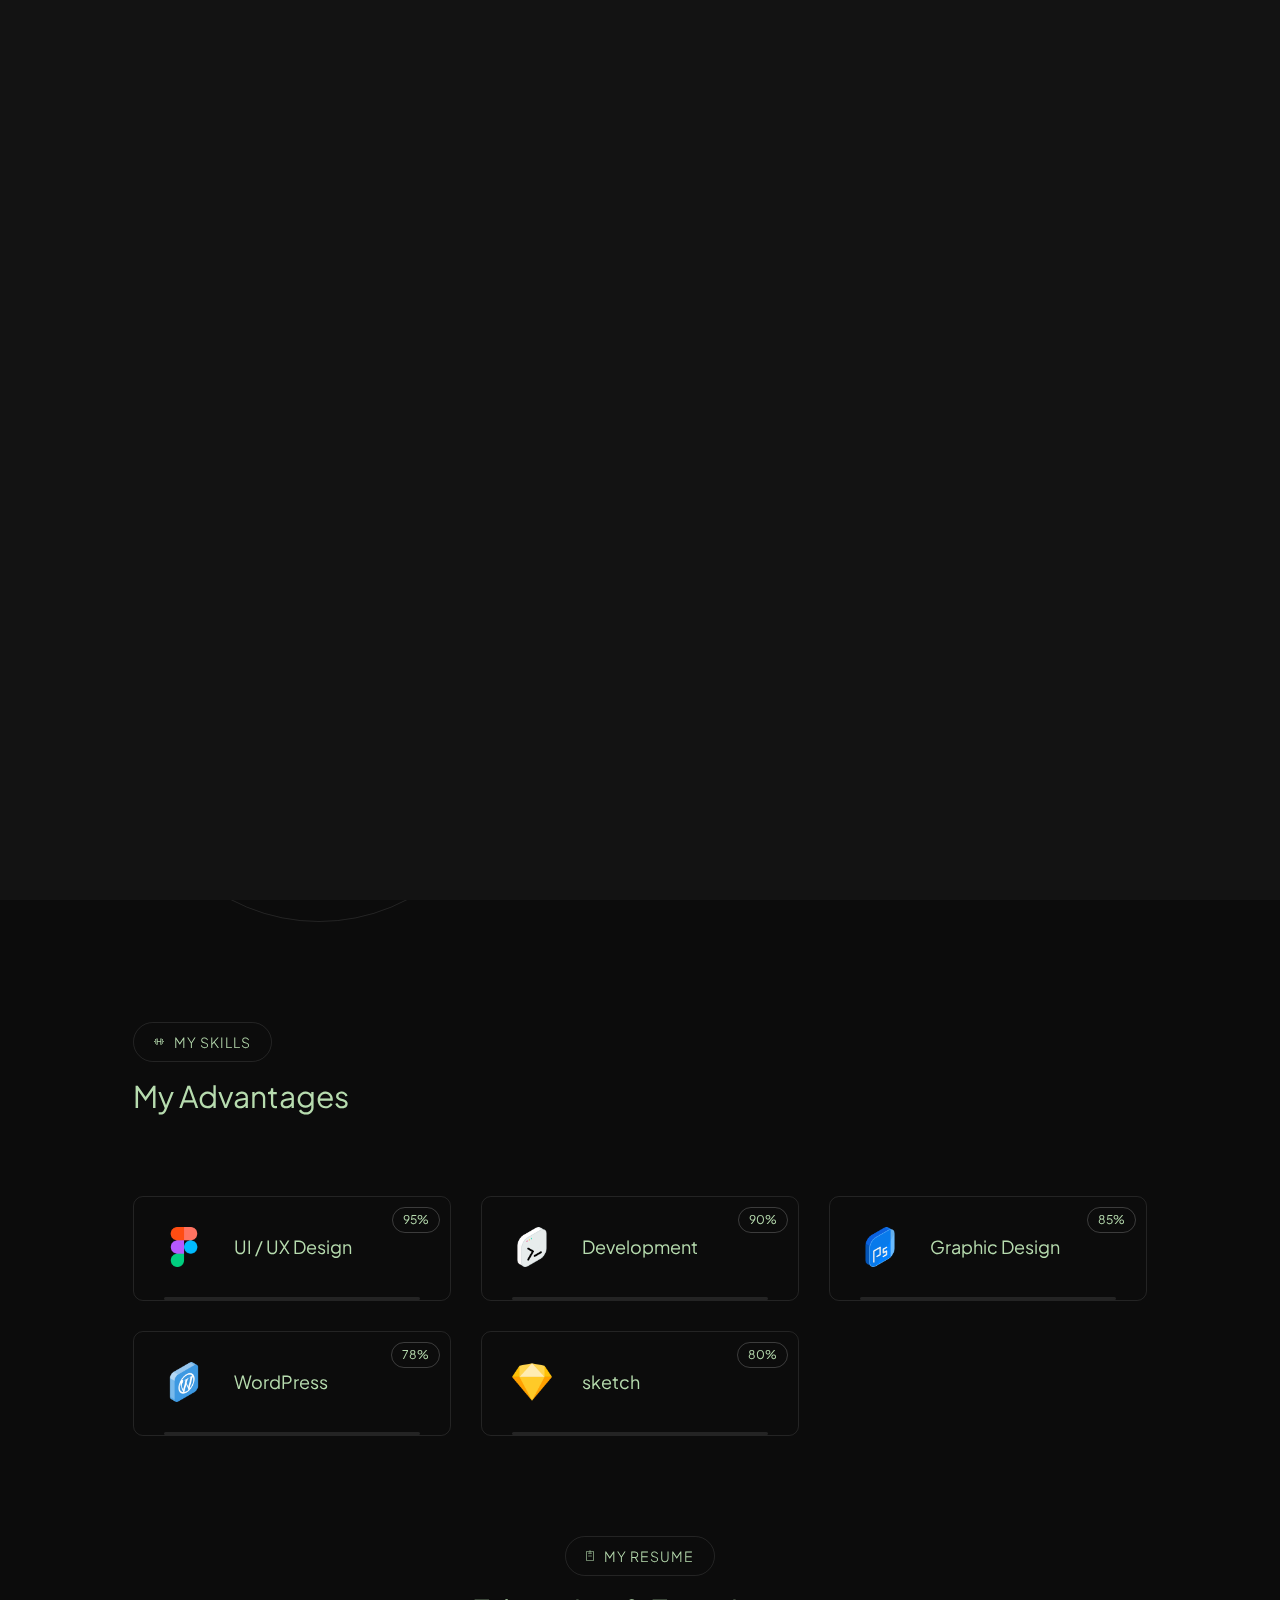
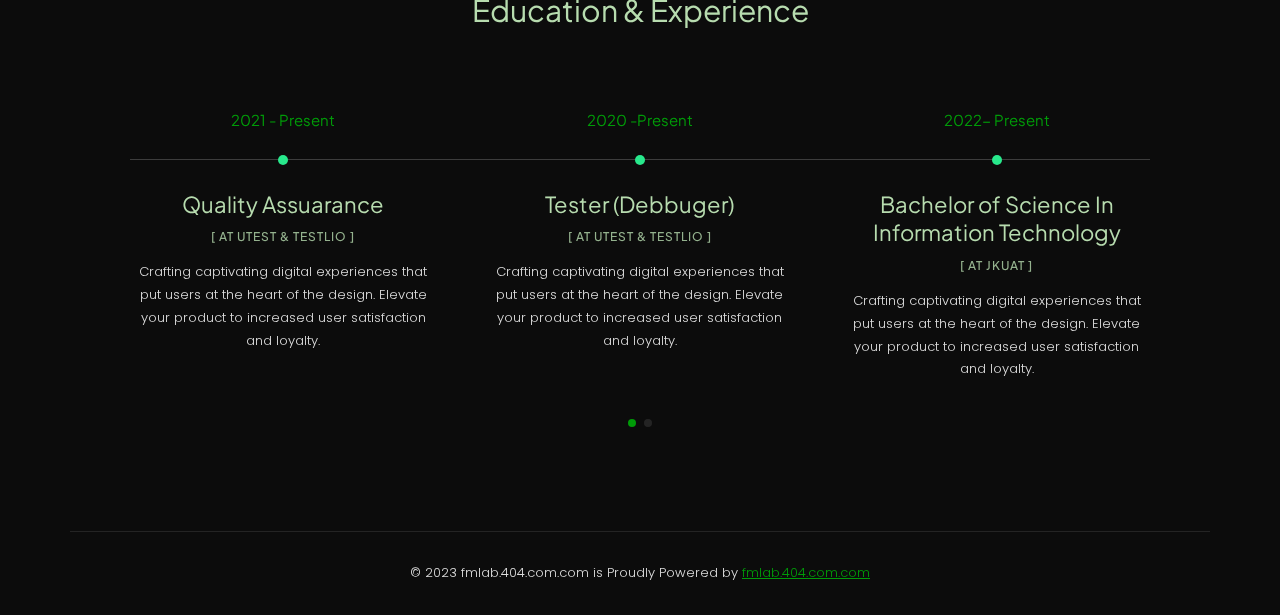
<file: index.html>
<!DOCTYPE html><html lang="zxx"><head>

    <!-- Metas -->
    <meta charset="utf-8">
    <meta http-equiv="X-UA-Compatible" content="IE=edge">
    <meta name="viewport" content="width=device-width, initial-scale=1, maximum-scale=1">
    <meta name="keywords" content="HTML5 Template Gilb Multi-Purpose themeforest">
    <meta name="description" content="Gilb - Multi-Purpose HTML5 Template">
    <meta name="author" content="">

    <!-- Title  -->
    <title>fmlab.404.com.com</title>

    <!-- Favicon -->
    <link rel="shortcut icon" href="images/Images 2/favicon.ico">

    <!-- Google Fonts -->
    <link href="https://fonts.googleapis.com/css?family=Poppins:100,200,300,400,500,600,700,800,900&amp;display=swap" rel="stylesheet">
    <link href="https://fonts.googleapis.com/css2?family=Plus+Jakarta+Sans:wght@200;300;400;500;600;700;800&amp;display=swap" rel="stylesheet">

    <!-- Plugins -->
    <link rel="stylesheet" href="css/plugins.css">

    <!-- Core Style Css -->
    <link rel="stylesheet" href="css/style.css">

</head>

<body>



    <!-- ==================== Start Loading ==================== -->

    <div class="loader-wrap">
        <svg viewBox="0 0 1000 1000" preserveAspectRatio="none">
            <path id="svg" d="M0,1005S175,995,500,995s500,5,500,5V0H0Z"></path>
        </svg>

        <div class="loader-wrap-heading">
            <div class="load-text">
                <span>F</span>
                <span>m</span>
                <span>.</span>
                <span>4</span>
                <span>0</span>
                <span>4</span>
            </div>
        </div>
    </div>

    <!-- ==================== End Loading ==================== -->


    <div class="cursor"></div>


    <!-- ==================== Start progress-scroll-button ==================== -->

    <div class="progress-wrap cursor-pointer">
        <svg class="progress-circle svg-content" width="100%" height="100%" viewBox="-1 -1 102 102">
            <path d="M50,1 a49,49 0 0,1 0,98 a49,49 0 0,1 0,-98"></path>
        </svg>
    </div>

    <!-- ==================== End progress-scroll-button ==================== -->



    <!-- ==================== Start Navbar ==================== -->

    <nav class="navbar navbar-chang navbar-expand-lg">
        <div class="container position-re">
            <div class="row">
                <div class="col-lg-3 col-6 order1">
                    <div class="bord">
                        <!-- Logo -->
                        <a class="logo icon-img-70" href="#">
                            <img src="images/Images 2/LOGO.png" alt="logo">
                        </a>
                    </div>
                </div>
                <div class="col-lg-6 order3">
                    <div class="bg">
                        <!-- navbar links -->
                        <div class="full-width">
                            <ul class="navbar-nav">
                                <li class="nav-item">
                                    <a class="nav-link" href="Index.html"><span class="rolling-text">Home</span></a>
                                </li>
                                <li class="nav-item">
                                    <a class="nav-link" href="services.html"><span class="rolling-text">Services</span></a>
                                </li>
                                <li class="nav-item">
                                    <a class="nav-link" href="contact.html"><span class="rolling-text">Contact</span></a>
                                </li>
                            </ul>
                        </div>
                    </div>
                </div>
                <div class="col-lg-3 col-6 order2">
                    <div class="bord d-flex justify-content-end">
                        <ul class="social d-flex rest">
                            <li>
                                <a href="#0"><i class="fab fa-linkedin-in"></i></a>
                            </li>
                            <li>
                                <a href="#0"><i class="fab fa-behance"></i></a>
                            </li>
                            <li>
                                <a href="#0"><i class="fab fa-dribbble"></i></a>
                            </li>
                        </ul>
                        <button class="navbar-toggler" type="button">
                            <span class="icon-bar"><i class="fas fa-bars"></i></span>
                        </button>
                    </div>
                </div>
            </div>
        </div>
    </nav>

    <!-- ==================== End Navbar ==================== -->


    <main class="pt-80">


        <!-- ==================== Start About ==================== -->

        <section class="about section-padding">
            <div class="container with-pad">
                <div class="row lg-marg">
                    <div class="col-lg-5 valign">
                        <div class="profile-img">
                            <div class="img">
                                <img src="images/Images 2/Gig01.jpg" alt="">
                            </div>
                            <span class="icon">
                                <img src="images/icon1.png" alt="">
                            </span>
                            <span class="icon">
                                <img src="images/icon2.png" alt="">
                            </span>
                            <span class="icon">
                                <img src="images/icon3.png" alt="">
                            </span>
                            <span class="icon">
                                <img src="images/icon4.png" alt="">
                            </span>
                        </div>
                    </div>
                    <div class="col-lg-7 valign">
                        <div class="cont">
                            <div class="sub-title-icon d-flex align-items-center">
                                <span class="icon pe-7s-gleam"></span>
                                <h6>About Me</h6>
                            </div>
                            <div class="text">
                                <h4 class="mb-30">I'm <span class="main-color">Creative Director and UI-UX
                                        Designer</span> from Nairobi, Kenya, working in web development and print
                                    media.</h4>
                                <p>I enjoy turning complex problems into simple, beautiful and intuitive designs. My aim
                                    is to bring across your message and identity in the most creative way. I created web
                                    design for many famous brand companies.</p>

                                <div class="feat mt-30">
                                    <div class="row">
                                        <div class="col-sm-6">
                                            <div class="item mb-15">
                                                <h6 class="sub-title ls1"><span class="fz-13 mr-10 main-color"><i class="fas fa-check"></i></span> Product Design</h6>
                                            </div>
                                            <div class="item sm-mb15">
                                                <h6 class="sub-title ls1"><span class="fz-13 mr-10 main-color"><i class="fas fa-check"></i></span> Website Design</h6>
                                            </div>
                                        </div>
                                        <div class="col-sm-6">
                                            <div class="item mb-15">
                                                <h6 class="sub-title ls1"><span class="fz-13 mr-10 main-color"><i class="fas fa-check"></i></span> Website Development
                                                </h6>
                                            </div>
                                            <div class="item">
                                                <h6 class="sub-title ls1"><span class="fz-13 mr-10 main-color"><i class="fas fa-check"></i></span> Design Retainer
                                                </h6>
                                            </div>
                                        </div>
                                    </div>
                                </div>

                                <div class="info mt-50">
                                    <div class="row">
                                        <div class="col-sm-6">
                                            <div class="item d-flex align-items-center sm-mb30">
                                                <div class="mr-15">
                                                    <span class="icon pe-7s-mail"></span>
                                                </div>
                                                <div>
                                                    <span class="opacity-7 mb-5">Email Us</span>
                                                    <h6>gmutai.felix@gmail.com</h6>
                                                </div>
                                            </div>
                                        </div>
                                        <div class="col-sm-6">
                                            <div class="item d-flex align-items-center">
                                                <div class="mr-15">
                                                    <span class="icon pe-7s-call"></span>
                                                </div>
                                                <div>
                                                    <span class="opacity-7 mb-5">Call Us</span>
                                                    <h6>+254790097839</h6>
                                                </div>
                                            </div>
                                        </div>
                                    </div>
                                </div>
                            </div>
                        </div>
                    </div>
                </div>
            </div>
        </section>

        <!-- ==================== End About ==================== -->



        <!-- ==================== Start Skills ==================== -->

        <section class="skills section-padding pt-0">
            <div class="container with-pad">
                <div class="sec-head mb-80">
                    <div class="row">
                        <div class="col-lg-6">
                            <div class="sub-title-icon d-flex align-items-center">
                                <span class="icon pe-7s-gym"></span>
                                <h6>My Skills</h6>
                            </div>
                            <h3>My Advantages</h3>
                        </div>
                    </div>
                </div>
                <div class="row">
                    <div class="col-lg-4 col-md-6">
                        <div class="item mb-30">
                            <div class="d-flex align-items-center mb-30">
                                <div class="mr-30">
                                    <div class="img icon-img-40">
                                        <img src="images/s1.png" alt="">
                                    </div>
                                </div>
                                <div>
                                    <h6 class="fz-18">UI / UX Design</h6>
                                </div>
                            </div>
                            <div class="skill-progress">
                                <span class="progres" data-value="95%"></span>
                            </div>
                            <span class="value">95%</span>
                        </div>
                    </div>
                    <div class="col-lg-4 col-md-6">
                        <div class="item mb-30">
                            <div class="d-flex align-items-center mb-30">
                                <div class="mr-30">
                                    <div class="img icon-img-40">
                                        <img src="images/s2.png" alt="">
                                    </div>
                                </div>
                                <div>
                                    <h6 class="fz-18">Development</h6>
                                </div>
                            </div>
                            <div class="skill-progress">
                                <span class="progres" data-value="90%"></span>
                            </div>
                            <span class="value">90%</span>
                        </div>
                    </div>
                    <div class="col-lg-4 col-md-6">
                        <div class="item md-mb30">
                            <div class="d-flex align-items-center mb-30">
                                <div class="mr-30">
                                    <div class="img icon-img-40">
                                        <img src="images/s3.png" alt="">
                                    </div>
                                </div>
                                <div>
                                    <h6 class="fz-18">Graphic Design</h6>
                                </div>
                            </div>
                            <div class="skill-progress">
                                <span class="progres" data-value="85%"></span>
                            </div>
                            <span class="value">85%</span>
                        </div>
                    </div>
                    <div class="col-lg-4 col-md-6">
                        <div class="item md-mb30">
                            <div class="d-flex align-items-center mb-30">
                                <div class="mr-30">
                                    <div class="img icon-img-40">
                                        <img src="images/s4.png" alt="">
                                    </div>
                                </div>
                                <div>
                                    <h6 class="fz-18">WordPress</h6>
                                </div>
                            </div>
                            <div class="skill-progress">
                                <span class="progres" data-value="78%"></span>
                            </div>
                            <span class="value">78%</span>
                        </div>
                    </div>
                    <div class="col-lg-4 col-md-6">
                        <div class="item">
                            <div class="d-flex align-items-center mb-30">
                                <div class="mr-30">
                                    <div class="img icon-img-40">
                                        <img src="images/s5.png" alt="">
                                    </div>
                                </div>
                                <div>
                                    <h6 class="fz-18">sketch</h6>
                                </div>
                            </div>
                            <div class="skill-progress">
                                <span class="progres" data-value="80%"></span>
                            </div>
                            <span class="value">80%</span>
                        </div>
                    </div>
                </div>
            </div>
        </section>

        <!-- ==================== End Skills ==================== -->



        <!-- ==================== Start Resume ==================== -->

        <section class="resume section-padding pt-0">
            <div class="container with-pad">
                <div class="sec-head mb-80">
                    <div class="row justify-content-center">
                        <div class="col-lg-6 text-center">
                            <div class="d-inline-block">
                                <div class="sub-title-icon d-flex align-items-center">
                                    <span class="icon pe-7s-note2"></span>
                                    <h6>My Resume</h6>
                                </div>
                            </div>
                            <h3>Education &amp; Experience</h3>
                        </div>
                    </div>
                </div>

                <div>
                    <div class="resume-swiper" data-carousel="swiper" data-space="50" data-speed="1000">
                        <div id="content-carousel-container-unq-resume" class="swiper-container" data-swiper="container">
                            <div class="swiper-wrapper">
                                <div class="swiper-slide">
                                    <div class="item text-center">
                                        <h6 class="main-color date fz-15 mb-60">2021 - Present</h6>
                                        <h5>Quality Assuarance</h5>
                                        <span class="opacity-8 fw-500 mt-10">[ at uTest & Testlio ]</span>
                                        <p class="fz-13 mt-15">Crafting captivating digital experiences that put users
                                            at the heart of the design. Elevate your product to increased user
                                            satisfaction and loyalty.</p>
                                    </div>
                                </div>
                                <div class="swiper-slide">
                                    <div class="item text-center">
                                        <h6 class="main-color date fz-15 mb-60">2020 -Present</h6>
                                        <h5>Tester (Debbuger)</h5>
                                        <span class="opacity-8 fw-500 mt-10">[ at uTest & Testlio ]</span>
                                        <p class="fz-13 mt-15">Crafting captivating digital experiences that put users
                                            at the heart of the design. Elevate your product to increased user
                                            satisfaction and loyalty.</p>
                                    </div>
                                </div>
                                <div class="swiper-slide">
                                    <div class="item text-center">
                                        <h6 class="main-color date fz-15 mb-60">2022- Present</h6>
                                        <h5>Bachelor of Science In Information Technology</h5>
                                        <span class="opacity-8 fw-500 mt-10">[ at JKUAT ]</span>
                                        <p class="fz-13 mt-15">Crafting captivating digital experiences that put users
                                            at the heart of the design. Elevate your product to increased user
                                            satisfaction and loyalty.</p>
                                    </div>
                                </div>
                                <div class="swiper-slide">
                                    <div class="item text-center">
                                        <h6 class="main-color date fz-15 mb-60">2020 - 2022</h6>
                                        <h5>Diploma In Information Technology</h5>
                                        <span class="opacity-8 fw-500 mt-10">[ at JKUAT ]</span>
                                        <p class="fz-13 mt-15">Crafting captivating digital experiences that put users
                                            at the heart of the design. Elevate your product to increased user
                                            satisfaction and loyalty.</p>
                                    </div>
                                </div>
                            </div>
                            <div class="swiper-pagination"></div>
                        </div>
                    </div>
                </div>
            </div>
        </section>

        <!-- ==================== End Resume ==================== -->


    </main>


    <!-- ==================== Start Footer ==================== -->

    <footer>
        <div class="container pb-30 pt-30 bord-thin-top">
            <div class="row">
                <div class="col-12">
                    <div class="text-center">
                        <p class="fz-13">© 2023 fmlab.404.com.com is Proudly Powered by <span class="underline main-color"><a href="https://fmlab.404.com.com.com" target="_blank">fmlab.404.com.com</a></span>
                        </p>
                    </div>
                </div>
            </div>
        </div>
    </footer>

    <!-- ==================== End Footer ==================== -->










    <!-- jQuery -->
    <script src="js/jquery-3.6.0.min.js"></script>
    <script src="js/jquery-migrate-3.4.0.min.js"></script>

    <!-- plugins -->
    <script src="js/plugins.js"></script>

    <!-- custom scripts -->
    <script src="js/scripts.js"></script>



</body></html>
</file>
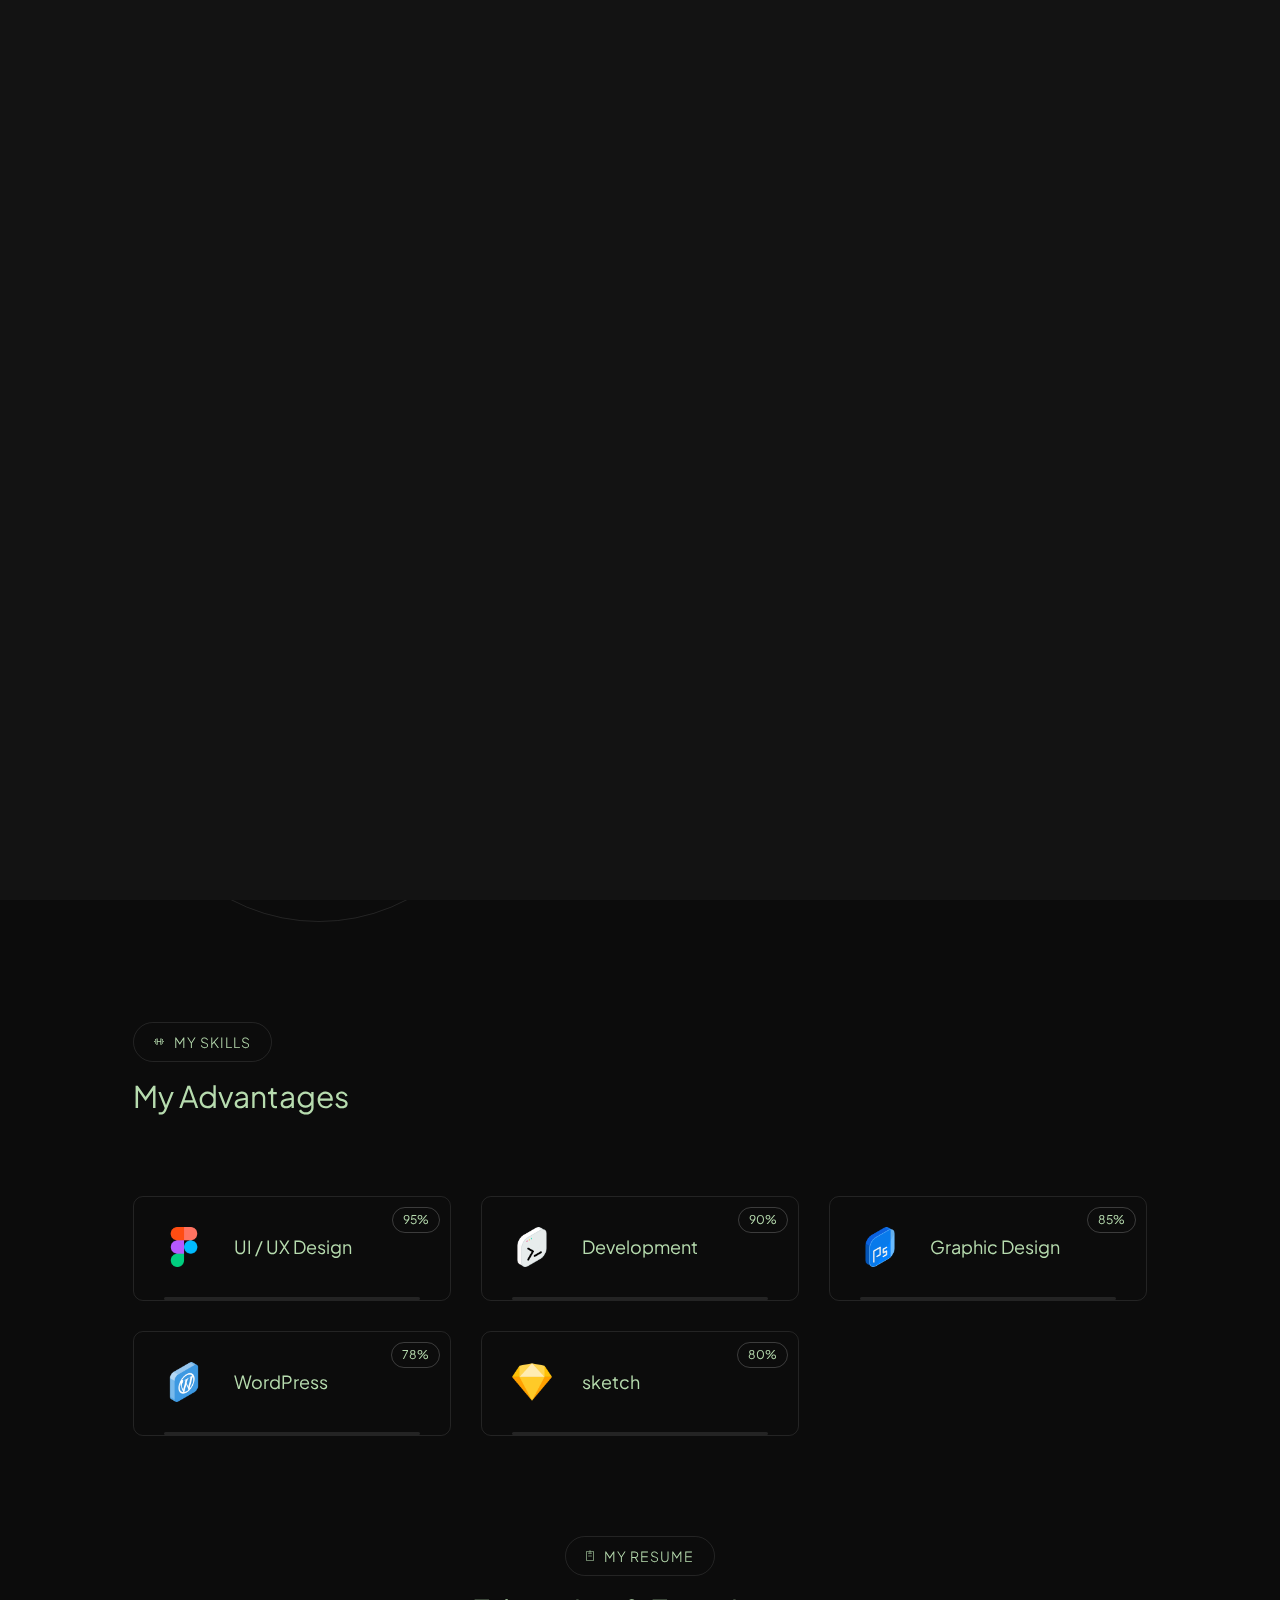
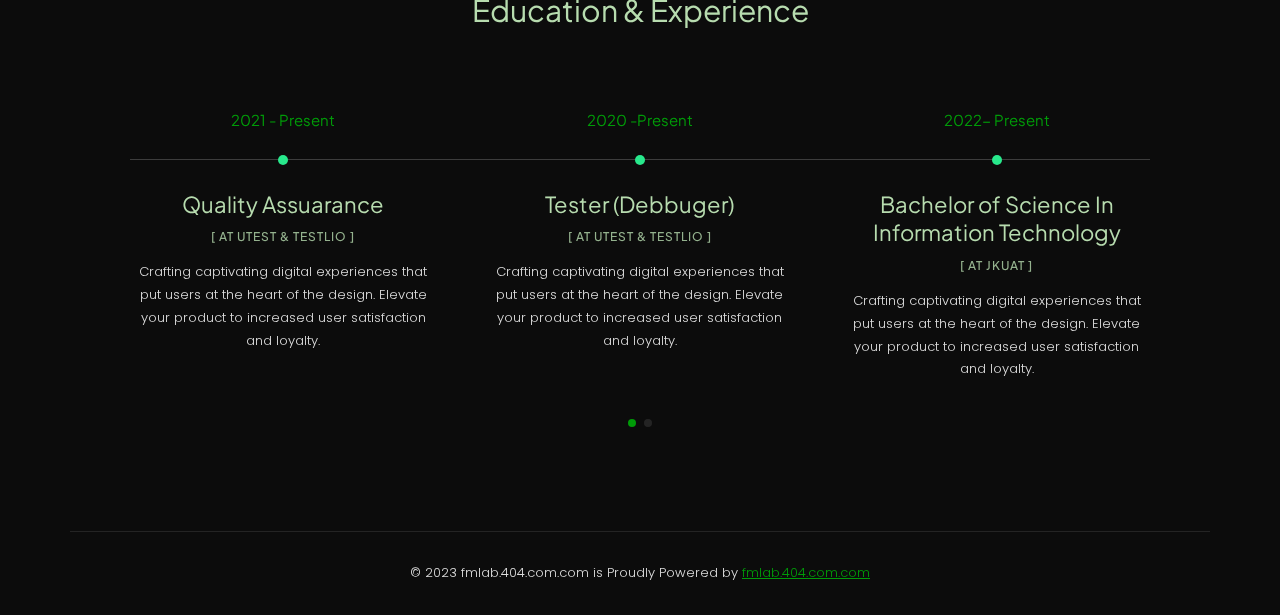
<file: About.html>
<!DOCTYPE html><html lang="zxx"><head>

    <!-- Metas -->
    <meta charset="utf-8">
    <meta http-equiv="X-UA-Compatible" content="IE=edge">
    <meta name="viewport" content="width=device-width, initial-scale=1, maximum-scale=1">
    <meta name="keywords" content="HTML5 Template Gilb Multi-Purpose themeforest">
    <meta name="description" content="Gilb - Multi-Purpose HTML5 Template">
    <meta name="author" content="">

    <!-- Title  -->
    <title>fmlab.404.com.com</title>

    <!-- Favicon -->
    <link rel="shortcut icon" href="images/Images 2/favicon.ico">

    <!-- Google Fonts -->
    <link href="https://fonts.googleapis.com/css?family=Poppins:100,200,300,400,500,600,700,800,900&amp;display=swap" rel="stylesheet">
    <link href="https://fonts.googleapis.com/css2?family=Plus+Jakarta+Sans:wght@200;300;400;500;600;700;800&amp;display=swap" rel="stylesheet">

    <!-- Plugins -->
    <link rel="stylesheet" href="css/plugins.css">

    <!-- Core Style Css -->
    <link rel="stylesheet" href="css/style.css">

</head>

<body>



    <!-- ==================== Start Loading ==================== -->

    <div class="loader-wrap">
        <svg viewBox="0 0 1000 1000" preserveAspectRatio="none">
            <path id="svg" d="M0,1005S175,995,500,995s500,5,500,5V0H0Z"></path>
        </svg>

        <div class="loader-wrap-heading">
            <div class="load-text">
                <span>F</span>
                <span>m</span>
                <span>.</span>
                <span>4</span>
                <span>0</span>
                <span>4</span>
            </div>
        </div>
    </div>

    <!-- ==================== End Loading ==================== -->


    <div class="cursor"></div>


    <!-- ==================== Start progress-scroll-button ==================== -->

    <div class="progress-wrap cursor-pointer">
        <svg class="progress-circle svg-content" width="100%" height="100%" viewBox="-1 -1 102 102">
            <path d="M50,1 a49,49 0 0,1 0,98 a49,49 0 0,1 0,-98"></path>
        </svg>
    </div>

    <!-- ==================== End progress-scroll-button ==================== -->



    <!-- ==================== Start Navbar ==================== -->

    <nav class="navbar navbar-chang navbar-expand-lg">
        <div class="container position-re">
            <div class="row">
                <div class="col-lg-3 col-6 order1">
                    <div class="bord">
                        <!-- Logo -->
                        <a class="logo icon-img-70" href="#">
                            <img src="images/Images 2/LOGO.png" alt="logo">
                        </a>
                    </div>
                </div>
                <div class="col-lg-6 order3">
                    <div class="bg">
                        <!-- navbar links -->
                        <div class="full-width">
                            <ul class="navbar-nav">
                                <li class="nav-item">
                                    <a class="nav-link" href="home.html"><span class="rolling-text">Home</span></a>
                                </li>
                                <li class="nav-item">
                                    <a class="nav-link" href="about.html"><span class="rolling-text">About</span></a>
                                </li>
                                <li class="nav-item">
                                    <a class="nav-link" href="services.html"><span class="rolling-text">Services</span></a>
                                </li>
                                <li class="nav-item">
                                    <a class="nav-link" href="portfolio.html"><span class="rolling-text">Portfolio</span></a>
                                </li>
                                <li class="nav-item">
                                    <a class="nav-link" href="blogs.html"><span class="rolling-text">Blog</span></a>
                                </li>
                                <li class="nav-item">
                                    <a class="nav-link" href="contact.html"><span class="rolling-text">Contact</span></a>
                                </li>
                            </ul>
                        </div>
                    </div>
                </div>
                <div class="col-lg-3 col-6 order2">
                    <div class="bord d-flex justify-content-end">
                        <ul class="social d-flex rest">
                            <li>
                                <a href="#0"><i class="fab fa-linkedin-in"></i></a>
                            </li>
                            <li>
                                <a href="#0"><i class="fab fa-behance"></i></a>
                            </li>
                            <li>
                                <a href="#0"><i class="fab fa-dribbble"></i></a>
                            </li>
                        </ul>
                        <button class="navbar-toggler" type="button">
                            <span class="icon-bar"><i class="fas fa-bars"></i></span>
                        </button>
                    </div>
                </div>
            </div>
        </div>
    </nav>

    <!-- ==================== End Navbar ==================== -->


    <main class="pt-80">


        <!-- ==================== Start About ==================== -->

        <section class="about section-padding">
            <div class="container with-pad">
                <div class="row lg-marg">
                    <div class="col-lg-5 valign">
                        <div class="profile-img">
                            <div class="img">
                                <img src="images/Images 2/Gig01.jpg" alt="">
                            </div>
                            <span class="icon">
                                <img src="images/icon1.png" alt="">
                            </span>
                            <span class="icon">
                                <img src="images/icon2.png" alt="">
                            </span>
                            <span class="icon">
                                <img src="images/icon3.png" alt="">
                            </span>
                            <span class="icon">
                                <img src="images/icon4.png" alt="">
                            </span>
                        </div>
                    </div>
                    <div class="col-lg-7 valign">
                        <div class="cont">
                            <div class="sub-title-icon d-flex align-items-center">
                                <span class="icon pe-7s-gleam"></span>
                                <h6>About Me</h6>
                            </div>
                            <div class="text">
                                <h4 class="mb-30">I'm <span class="main-color">Creative Director and UI-UX
                                        Designer</span> from Nairobi, Kenya, working in web development and print
                                    media.</h4>
                                <p>I enjoy turning complex problems into simple, beautiful and intuitive designs. My aim
                                    is to bring across your message and identity in the most creative way. I created web
                                    design for many famous brand companies.</p>

                                <div class="feat mt-30">
                                    <div class="row">
                                        <div class="col-sm-6">
                                            <div class="item mb-15">
                                                <h6 class="sub-title ls1"><span class="fz-13 mr-10 main-color"><i class="fas fa-check"></i></span> Product Design</h6>
                                            </div>
                                            <div class="item sm-mb15">
                                                <h6 class="sub-title ls1"><span class="fz-13 mr-10 main-color"><i class="fas fa-check"></i></span> Website Design</h6>
                                            </div>
                                        </div>
                                        <div class="col-sm-6">
                                            <div class="item mb-15">
                                                <h6 class="sub-title ls1"><span class="fz-13 mr-10 main-color"><i class="fas fa-check"></i></span> Website Development
                                                </h6>
                                            </div>
                                            <div class="item">
                                                <h6 class="sub-title ls1"><span class="fz-13 mr-10 main-color"><i class="fas fa-check"></i></span> Design Retainer
                                                </h6>
                                            </div>
                                        </div>
                                    </div>
                                </div>

                                <div class="info mt-50">
                                    <div class="row">
                                        <div class="col-sm-6">
                                            <div class="item d-flex align-items-center sm-mb30">
                                                <div class="mr-15">
                                                    <span class="icon pe-7s-mail"></span>
                                                </div>
                                                <div>
                                                    <span class="opacity-7 mb-5">Email Us</span>
                                                    <h6>gmutai.felix@gmail.com</h6>
                                                </div>
                                            </div>
                                        </div>
                                        <div class="col-sm-6">
                                            <div class="item d-flex align-items-center">
                                                <div class="mr-15">
                                                    <span class="icon pe-7s-call"></span>
                                                </div>
                                                <div>
                                                    <span class="opacity-7 mb-5">Call Us</span>
                                                    <h6>+254790097839</h6>
                                                </div>
                                            </div>
                                        </div>
                                    </div>
                                </div>
                            </div>
                        </div>
                    </div>
                </div>
            </div>
        </section>

        <!-- ==================== End About ==================== -->



        <!-- ==================== Start Skills ==================== -->

        <section class="skills section-padding pt-0">
            <div class="container with-pad">
                <div class="sec-head mb-80">
                    <div class="row">
                        <div class="col-lg-6">
                            <div class="sub-title-icon d-flex align-items-center">
                                <span class="icon pe-7s-gym"></span>
                                <h6>My Skills</h6>
                            </div>
                            <h3>My Advantages</h3>
                        </div>
                    </div>
                </div>
                <div class="row">
                    <div class="col-lg-4 col-md-6">
                        <div class="item mb-30">
                            <div class="d-flex align-items-center mb-30">
                                <div class="mr-30">
                                    <div class="img icon-img-40">
                                        <img src="images/s1.png" alt="">
                                    </div>
                                </div>
                                <div>
                                    <h6 class="fz-18">UI / UX Design</h6>
                                </div>
                            </div>
                            <div class="skill-progress">
                                <span class="progres" data-value="95%"></span>
                            </div>
                            <span class="value">95%</span>
                        </div>
                    </div>
                    <div class="col-lg-4 col-md-6">
                        <div class="item mb-30">
                            <div class="d-flex align-items-center mb-30">
                                <div class="mr-30">
                                    <div class="img icon-img-40">
                                        <img src="images/s2.png" alt="">
                                    </div>
                                </div>
                                <div>
                                    <h6 class="fz-18">Development</h6>
                                </div>
                            </div>
                            <div class="skill-progress">
                                <span class="progres" data-value="90%"></span>
                            </div>
                            <span class="value">90%</span>
                        </div>
                    </div>
                    <div class="col-lg-4 col-md-6">
                        <div class="item md-mb30">
                            <div class="d-flex align-items-center mb-30">
                                <div class="mr-30">
                                    <div class="img icon-img-40">
                                        <img src="images/s3.png" alt="">
                                    </div>
                                </div>
                                <div>
                                    <h6 class="fz-18">Graphic Design</h6>
                                </div>
                            </div>
                            <div class="skill-progress">
                                <span class="progres" data-value="85%"></span>
                            </div>
                            <span class="value">85%</span>
                        </div>
                    </div>
                    <div class="col-lg-4 col-md-6">
                        <div class="item md-mb30">
                            <div class="d-flex align-items-center mb-30">
                                <div class="mr-30">
                                    <div class="img icon-img-40">
                                        <img src="images/s4.png" alt="">
                                    </div>
                                </div>
                                <div>
                                    <h6 class="fz-18">WordPress</h6>
                                </div>
                            </div>
                            <div class="skill-progress">
                                <span class="progres" data-value="78%"></span>
                            </div>
                            <span class="value">78%</span>
                        </div>
                    </div>
                    <div class="col-lg-4 col-md-6">
                        <div class="item">
                            <div class="d-flex align-items-center mb-30">
                                <div class="mr-30">
                                    <div class="img icon-img-40">
                                        <img src="images/s5.png" alt="">
                                    </div>
                                </div>
                                <div>
                                    <h6 class="fz-18">sketch</h6>
                                </div>
                            </div>
                            <div class="skill-progress">
                                <span class="progres" data-value="80%"></span>
                            </div>
                            <span class="value">80%</span>
                        </div>
                    </div>
                </div>
            </div>
        </section>

        <!-- ==================== End Skills ==================== -->



        <!-- ==================== Start Resume ==================== -->

        <section class="resume section-padding pt-0">
            <div class="container with-pad">
                <div class="sec-head mb-80">
                    <div class="row justify-content-center">
                        <div class="col-lg-6 text-center">
                            <div class="d-inline-block">
                                <div class="sub-title-icon d-flex align-items-center">
                                    <span class="icon pe-7s-note2"></span>
                                    <h6>My Resume</h6>
                                </div>
                            </div>
                            <h3>Education &amp; Experience</h3>
                        </div>
                    </div>
                </div>

                <div>
                    <div class="resume-swiper" data-carousel="swiper" data-space="50" data-speed="1000">
                        <div id="content-carousel-container-unq-resume" class="swiper-container" data-swiper="container">
                            <div class="swiper-wrapper">
                                <div class="swiper-slide">
                                    <div class="item text-center">
                                        <h6 class="main-color date fz-15 mb-60">2021 - Present</h6>
                                        <h5>Quality Assuarance</h5>
                                        <span class="opacity-8 fw-500 mt-10">[ at uTest & Testlio ]</span>
                                        <p class="fz-13 mt-15">Crafting captivating digital experiences that put users
                                            at the heart of the design. Elevate your product to increased user
                                            satisfaction and loyalty.</p>
                                    </div>
                                </div>
                                <div class="swiper-slide">
                                    <div class="item text-center">
                                        <h6 class="main-color date fz-15 mb-60">2020 -Present</h6>
                                        <h5>Tester (Debbuger)</h5>
                                        <span class="opacity-8 fw-500 mt-10">[ at uTest & Testlio ]</span>
                                        <p class="fz-13 mt-15">Crafting captivating digital experiences that put users
                                            at the heart of the design. Elevate your product to increased user
                                            satisfaction and loyalty.</p>
                                    </div>
                                </div>
                                <div class="swiper-slide">
                                    <div class="item text-center">
                                        <h6 class="main-color date fz-15 mb-60">2022- Present</h6>
                                        <h5>Bachelor of Science In Information Technology</h5>
                                        <span class="opacity-8 fw-500 mt-10">[ at JKUAT ]</span>
                                        <p class="fz-13 mt-15">Crafting captivating digital experiences that put users
                                            at the heart of the design. Elevate your product to increased user
                                            satisfaction and loyalty.</p>
                                    </div>
                                </div>
                                <div class="swiper-slide">
                                    <div class="item text-center">
                                        <h6 class="main-color date fz-15 mb-60">2020 - 2022</h6>
                                        <h5>Diploma In Information Technology</h5>
                                        <span class="opacity-8 fw-500 mt-10">[ at JKUAT ]</span>
                                        <p class="fz-13 mt-15">Crafting captivating digital experiences that put users
                                            at the heart of the design. Elevate your product to increased user
                                            satisfaction and loyalty.</p>
                                    </div>
                                </div>
                            </div>
                            <div class="swiper-pagination"></div>
                        </div>
                    </div>
                </div>
            </div>
        </section>

        <!-- ==================== End Resume ==================== -->


    </main>


    <!-- ==================== Start Footer ==================== -->

    <footer>
        <div class="container pb-30 pt-30 bord-thin-top">
            <div class="row">
                <div class="col-12">
                    <div class="text-center">
                        <p class="fz-13">© 2023 fmlab.404.com.com is Proudly Powered by <span class="underline main-color"><a href="https://fmlab.404.com.com.com" target="_blank">fmlab.404.com.com</a></span>
                        </p>
                    </div>
                </div>
            </div>
        </div>
    </footer>

    <!-- ==================== End Footer ==================== -->










    <!-- jQuery -->
    <script src="js/jquery-3.6.0.min.js"></script>
    <script src="js/jquery-migrate-3.4.0.min.js"></script>

    <!-- plugins -->
    <script src="js/plugins.js"></script>

    <!-- custom scripts -->
    <script src="js/scripts.js"></script>



</body></html>
</file>
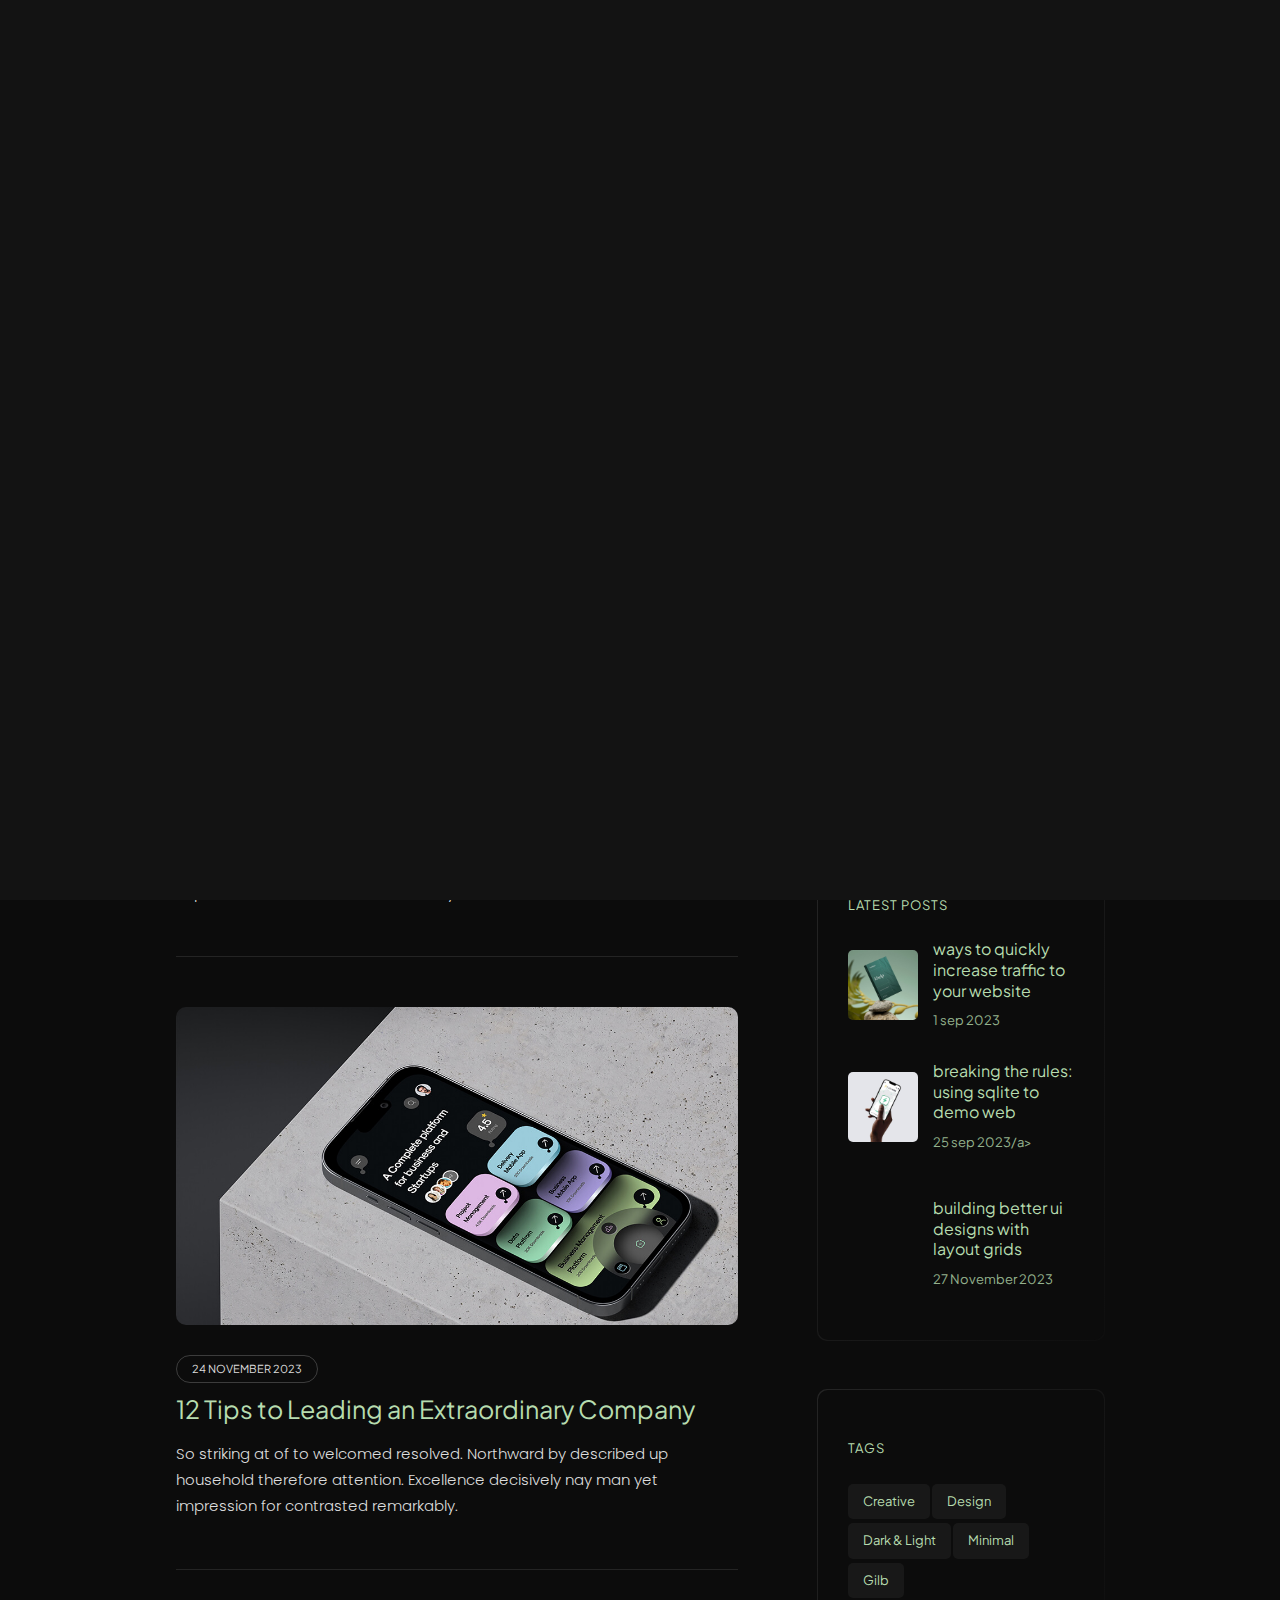
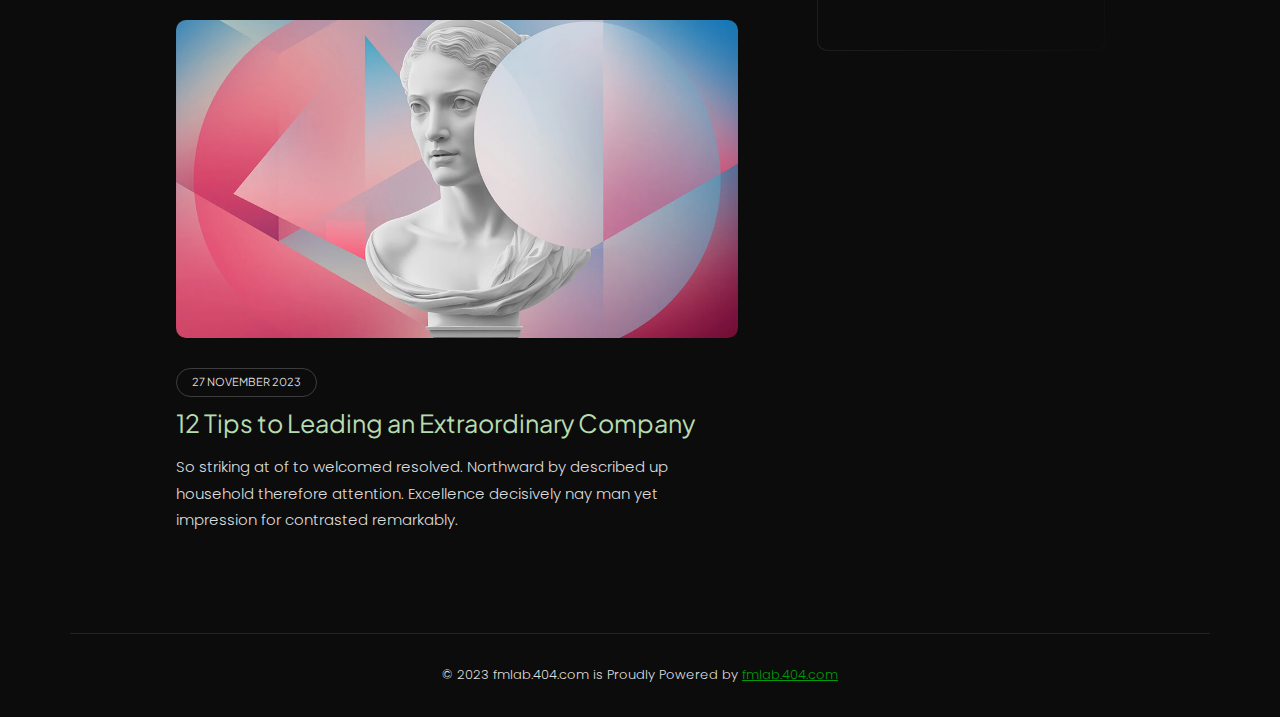
<file: Blogs.html>
<!DOCTYPE html><html lang="zxx"><head>

    <!-- Metas -->
    <meta charset="utf-8">
    <meta http-equiv="X-UA-Compatible" content="IE=edge">
    <meta name="viewport" content="width=device-width, initial-scale=1, maximum-scale=1">
    <meta name="keywords" content="HTML5 Template Gilb Multi-Purpose themeforest">
    <meta name="description" content="Gilb - Multi-Purpose HTML5 Template">
    <meta name="author" content="">

    <!-- Title  -->
    <title>fm.404</title>

    <!-- Favicon -->
    <link rel="shortcut icon" href="images/Images 2/favicon.ico">

    <!-- Google Fonts -->
    <link href="https://fonts.googleapis.com/css?family=Poppins:100,200,300,400,500,600,700,800,900&amp;display=swap" rel="stylesheet">
    <link href="https://fonts.googleapis.com/css2?family=Plus+Jakarta+Sans:wght@200;300;400;500;600;700;800&amp;display=swap" rel="stylesheet">

    <!-- Plugins -->
    <link rel="stylesheet" href="css/plugins.css">

    <!-- Core Style Css -->
    <link rel="stylesheet" href="css/style.css">

</head>

<body>



    <!-- ==================== Start Loading ==================== -->

    <div class="loader-wrap">
        <svg viewBox="0 0 1000 1000" preserveAspectRatio="none">
            <path id="svg" d="M0,1005S175,995,500,995s500,5,500,5V0H0Z"></path>
        </svg>

        <div class="loader-wrap-heading">
            <div class="load-text">
                <span>F</span>
                <span>m</span>
                <span>.</span>
                <span>4</span>
                <span>0</span>
                <span>4</span>
            </div>
        </div>
    </div>

    <!-- ==================== End Loading ==================== -->


    <div class="cursor"></div>


    <!-- ==================== Start progress-scroll-button ==================== -->

    <div class="progress-wrap cursor-pointer">
        <svg class="progress-circle svg-content" width="100%" height="100%" viewBox="-1 -1 102 102">
            <path d="M50,1 a49,49 0 0,1 0,98 a49,49 0 0,1 0,-98"></path>
        </svg>
    </div>

    <!-- ==================== End progress-scroll-button ==================== -->



    <!-- ==================== Start Navbar ==================== -->

    <nav class="navbar navbar-chang navbar-expand-lg">
        <div class="container position-re">
            <div class="row">
                <div class="col-lg-3 col-6 order1">
                    <div class="bord">
                        <!-- Logo -->
                        <a class="logo icon-img-70" href="#">
                            <img src="images/Images 2/LOGO.png" alt="logo">
                        </a>
                    </div>
                </div>
                <div class="col-lg-6 order3">
                    <div class="bg">
                        <!-- navbar links -->
                        <div class="full-width">
                            <ul class="navbar-nav">
                                <li class="nav-item">
                                    <a class="nav-link" href="home.html"><span class="rolling-text">Home</span></a>
                                </li>
                                <li class="nav-item">
                                    <a class="nav-link" href="about.html"><span class="rolling-text">About</span></a>
                                </li>
                                <li class="nav-item">
                                    <a class="nav-link" href="services.html"><span class="rolling-text">Services</span></a>
                                </li>
                                <li class="nav-item">
                                    <a class="nav-link" href="portfolio.html"><span class="rolling-text">Portfolio</span></a>
                                </li>
                                <li class="nav-item">
                                    <a class="nav-link" href="blogs.html"><span class="rolling-text">Blog</span></a>
                                </li>
                                <li class="nav-item">
                                    <a class="nav-link" href="contact.html"><span class="rolling-text">Contact</span></a>
                                </li>
                            </ul>
                        </div>
                    </div>
                </div>
                <div class="col-lg-3 col-6 order2">
                    <div class="bord d-flex justify-content-end">
                        <ul class="social d-flex rest">
                            <li>
                                <a href="#0"><i class="fab fa-linkedin-in"></i></a>
                            </li>
                            <li>
                                <a href="#0"><i class="fab fa-behance"></i></a>
                            </li>
                            <li>
                                <a href="#0"><i class="fab fa-dribbble"></i></a>
                            </li>
                        </ul>
                        <button class="navbar-toggler" type="button">
                            <span class="icon-bar"><i class="fas fa-bars"></i></span>
                        </button>
                    </div>
                </div>
            </div>
        </div>
    </nav>

    <!-- ==================== End Navbar ==================== -->



    <main class="pt-80">


        <!-- ==================== Start Blogs ==================== -->

        <section class="blog section-padding">
            <div class="container with-pad">
                <div class="sec-head mb-80">
                    <div class="row justify-content-center">
                        <div class="col-lg-8 text-center">
                            <div class="d-inline-block">
                                <div class="sub-title-icon d-flex align-items-center">
                                    <span class="icon pe-7s-note"></span>
                                    <h6>My Blogs</h6>
                                </div>
                            </div>
                            <h3>Exploring the <br> World Through My Blog</h3>
                        </div>
                    </div>
                </div>
                <div class="row lg-marg justify-content-center">
                    <div class="col-lg-7">
                        <div class="md-mb80">
                            <div class="item pb-50 mb-50 bord-thin-bottom">
                                <div class="img">
                                    <img src="images/1.jpg" alt="">
                                </div>
                                <div class="cont mt-30">
                                    <span class="date mb-10">23rd November 2023</span>
                                    <h4 class="mb-15">
                                        <a href="blog-details.html">12 Tips to Leading an Extraordinary Company</a>
                                    </h4>
                                    <p>So striking at of to welcomed resolved. Northward by described up household
                                        therefore attention. Excellence decisively nay man yet impression for contrasted
                                        remarkably.</p>
                                </div>
                            </div>
                            <div class="item pb-50 mb-50 bord-thin-bottom">
                                <div class="img">
                                    <img src="images/2.jpg" alt="">
                                </div>
                                <div class="cont mt-30">
                                    <span class="date mb-10">24 November 2023</span>
                                    <h4 class="mb-15">
                                        <a href="blog-details.html">12 Tips to Leading an Extraordinary Company</a>
                                    </h4>
                                    <p>So striking at of to welcomed resolved. Northward by described up household
                                        therefore attention. Excellence decisively nay man yet impression for contrasted
                                        remarkably.</p>
                                </div>
                            </div>
                            <div class="item">
                                <div class="img">
                                    <img src="images/3.jpg" alt="">
                                </div>
                                <div class="cont mt-30">
                                    <span class="date mb-10">27 November 2023</span>
                                    <h4 class="mb-15">
                                        <a href="blog-details.html">12 Tips to Leading an Extraordinary Company</a>
                                    </h4>
                                    <p>So striking at of to welcomed resolved. Northward by described up household
                                        therefore attention. Excellence decisively nay man yet impression for contrasted
                                        remarkably.</p>
                                </div>
                            </div>
                        </div>
                    </div>
                    <div class="col-lg-4">
                        <div class="sidebar">
                            <div class="search-box">
                                <input type="text" name="search-post" placeholder="Search">
                                <span class="icon pe-7s-search"></span>
                            </div>
                            <div class="widget catogry">
                                <h6 class="title-widget">Categories</h6>
                                <ul class="rest">
                                    <li>
                                        <span><a href="blogs.html">Business</a></span>
                                        <span class="ml-auto">33</span>
                                    </li>
                                    <li>
                                        <span><a href="blogs.html">Lifestyle</a></span>
                                        <span class="ml-auto">05</span>
                                    </li>
                                    <li>
                                        <span><a href="blogs.html">Creative</a></span>
                                        <span class="ml-auto">28</span>
                                    </li>
                                    <li>
                                        <span><a href="blogs.html">WordPress</a></span>
                                        <span class="ml-auto">17</span>
                                    </li>
                                    <li>
                                        <span><a href="blogs.html">Design</a></span>
                                        <span class="ml-auto">45</span>
                                    </li>
                                </ul>
                            </div>
                            <div class="widget last-post-thum">
                                <h6 class="title-widget">latest Posts</h6>
                                <div class="item">
                                    <div class="valign">
                                        <div class="img">
                                            <a href="blogs.html"><img src="images/t1.jpg" alt=""></a>
                                        </div>
                                    </div>
                                    <div class="cont">
                                        <h6><a href="blogs.html">ways to quickly increase traffic to your
                                                website</a></h6>
                                        <span><a href="blogs.html">1 sep 2023</a></span>
                                    </div>
                                </div>
                                <div class="item">
                                    <div class="valign">
                                        <div class="img">
                                            <a href="blogs.html"><img src="images/t2.jpg" alt=""></a>
                                        </div>
                                    </div>
                                    <div class="cont">
                                        <h6><a href="blogs.html">breaking the rules: using sqlite to demo
                                                web</a></h6>
                                        <span><a href="blogs.html">25 sep 2023/a></span>
                                    </div>
                                </div>
                                <div class="item">
                                    <div class="valign">
                                        <div class="img">
                                            <a href="blogs.html"><img src="images/t3.jpg" alt=""></a>
                                        </div>
                                    </div>
                                    <div class="cont">
                                        <h6><a href="blogs.html">building better ui designs with layout
                                                grids</a></h6>
                                        <span><a href="blogs">27 November 2023</a></span>
                                    </div>
                                </div>
                            </div>
                            <div class="widget tags">
                                <h6 class="title-widget">Tags</h6>
                                <div>
                                    <a href="blogs.html">Creative</a>
                                    <a href="blogs.html">Design</a>
                                    <a href="blogs.html">Dark &amp; Light</a>
                                    <a href="blogs.html">Minimal</a>
                                    <a href="blogs.html">Gilb</a>
                                </div>
                            </div>
                        </div>
                    </div>
                </div>
            </div>
        </section>

        <!-- ==================== End Blogs ==================== -->



    </main>


    <!-- ==================== Start Footer ==================== -->

    <footer>
        <div class="container pb-30 pt-30 bord-thin-top">
            <div class="row">
                <div class="col-12">
                    <div class="text-center">
                        <p class="fz-13">© 2023 fmlab.404.com is Proudly Powered by <span class="underline main-color"><a href="https://fmlab.404.com.com" target="_blank">fmlab.404.com</a></span>
                        </p>
                    </div>
                </div>
            </div>
        </div>
    </footer>

    <!-- ==================== End Footer ==================== -->










    <!-- jQuery -->
    <script src="js/jquery-3.6.0.min.js"></script>
    <script src="js/jquery-migrate-3.4.0.min.js"></script>

    <!-- plugins -->
    <script src="js/plugins.js"></script>

    <!-- custom scripts -->
    <script src="js/scripts.js"></script>



</body></html>
</file>
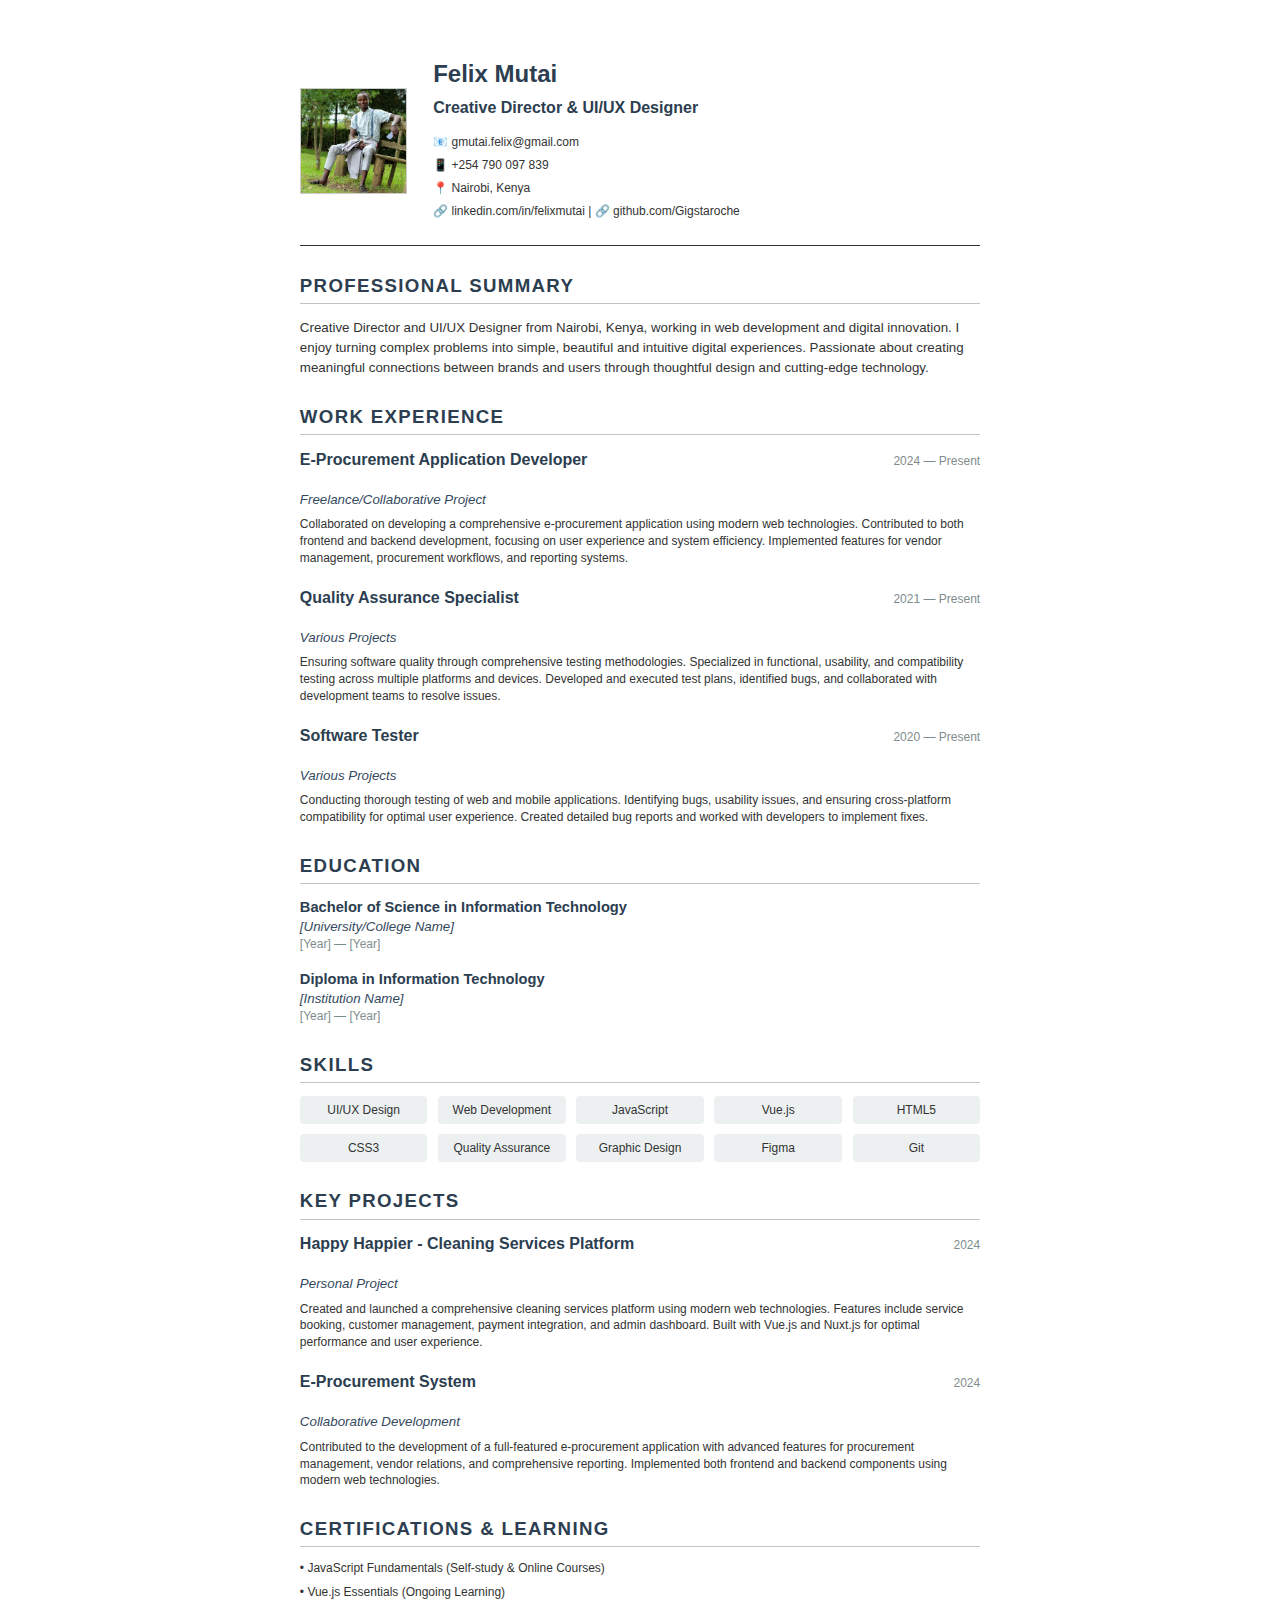
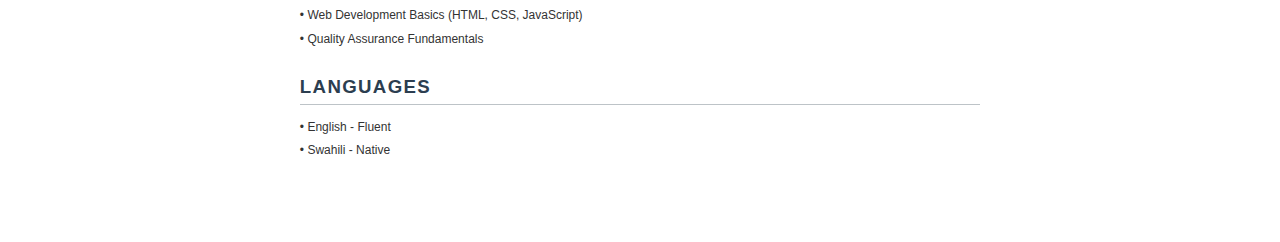
<file: cv.html>
<!DOCTYPE html>
<html lang="en">
<head>
    <meta charset="UTF-8">
    <meta name="viewport" content="width=device-width, initial-scale=1.0">
    <title>Felix Mutai - Curriculum Vitae</title>
    <style>
        * {
            margin: 0;
            padding: 0;
            box-sizing: border-box;
        }

        body {
            font-family: 'Arial', sans-serif;
            font-size: 11pt;
            line-height: 1.4;
            color: #333;
            background: #fff;
            max-width: 210mm;
            margin: 0 auto;
            padding: 15mm;
        }

        .cv-container {
            max-width: 190mm;
            margin: 0 auto;
        }

        /* Header Section */
        .header {
            display: flex;
            align-items: center;
            margin-bottom: 20pt;
            padding-bottom: 15pt;
            border-bottom: 1pt solid #333;
        }

        .photo-container {
            width: 80pt;
            height: 80pt;
            margin-right: 20pt;
            border: 1pt solid #ccc;
            display: flex;
            align-items: center;
            justify-content: center;
            background: #f9f9f9;
            overflow: hidden;
        }

        .photo-container img {
            width: 100%;
            height: 100%;
            object-fit: cover;
        }

        .header-info h1 {
            font-size: 18pt;
            color: #2c3e50;
            margin-bottom: 5pt;
        }

        .job-title {
            font-size: 12pt;
            color: #7f8c8d;
            margin-bottom: 10pt;
        }

        .contact-info {
            font-size: 9pt;
            line-height: 1.6;
        }

        .contact-info div {
            margin-bottom: 3pt;
        }

        /* Section Headers */
        .section {
            margin-bottom: 20pt;
        }

        .section h2 {
            font-size: 14pt;
            color: #2c3e50;
            border-bottom: 1pt solid #bdc3c7;
            padding-bottom: 3pt;
            margin-bottom: 10pt;
            text-transform: uppercase;
            letter-spacing: 1pt;
        }

        /* Summary */
        .summary {
            font-size: 10pt;
            line-height: 1.5;
            margin-bottom: 15pt;
        }

        /* Experience */
        .experience-item {
            margin-bottom: 15pt;
        }

        .job-header {
            display: flex;
            justify-content: space-between;
            align-items: baseline;
            margin-bottom: 5pt;
        }

        .job-title {
            font-size: 12pt;
            font-weight: bold;
            color: #2c3e50;
        }

        .job-date {
            font-size: 9pt;
            color: #7f8c8d;
        }

        .company {
            font-size: 10pt;
            color: #34495e;
            font-style: italic;
            margin-bottom: 5pt;
        }

        .job-description {
            font-size: 9pt;
            line-height: 1.4;
        }

        /* Education */
        .education-item {
            margin-bottom: 12pt;
        }

        .degree {
            font-size: 11pt;
            font-weight: bold;
            color: #2c3e50;
        }

        .school {
            font-size: 10pt;
            color: #34495e;
            font-style: italic;
        }

        .education-date {
            font-size: 9pt;
            color: #7f8c8d;
        }

        /* Skills */
        .skills-grid {
            display: grid;
            grid-template-columns: repeat(auto-fit, minmax(80pt, 1fr));
            gap: 8pt;
        }

        .skill-item {
            font-size: 9pt;
            background: #ecf0f1;
            padding: 4pt 8pt;
            border-radius: 3pt;
            text-align: center;
        }

        /* Two Column Layout for some sections */
        .two-column {
            display: grid;
            grid-template-columns: 1fr 1fr;
            gap: 20pt;
        }

        /* Lists */
        .list-item {
            font-size: 9pt;
            margin-bottom: 5pt;
            line-height: 1.4;
        }

        /* Page breaks for printing */
        @media print {
            body {
                font-size: 10pt;
            }
        }
    </style>
</head>
<body>
    <div class="cv-container">

        <!-- Header -->
        <div class="header">
            <div class="photo-container">
                <img src="./assets/images/Gig01.jpg" alt="Felix Mutai" />
            </div>
            <div class="header-info">
                <h1>Felix Mutai</h1>
                <div class="job-title">Creative Director & UI/UX Designer</div>
                <div class="contact-info">
                    <div>📧 gmutai.felix@gmail.com</div>
                    <div>📱 +254 790 097 839</div>
                    <div>📍 Nairobi, Kenya</div>
                    <div>🔗 linkedin.com/in/felixmutai | 🔗 github.com/Gigstaroche</div>
                </div>
            </div>
        </div>

        <!-- Professional Summary -->
        <div class="section">
            <h2>Professional Summary</h2>
            <div class="summary">
                Creative Director and UI/UX Designer from Nairobi, Kenya, working in web development and digital innovation.
                I enjoy turning complex problems into simple, beautiful and intuitive digital experiences. Passionate about
                creating meaningful connections between brands and users through thoughtful design and cutting-edge technology.
            </div>
        </div>

        <!-- Work Experience -->
        <div class="section">
            <h2>Work Experience</h2>

            <div class="experience-item">
                <div class="job-header">
                    <div class="job-title">E-Procurement Application Developer</div>
                    <div class="job-date">2024 — Present</div>
                </div>
                <div class="company">Freelance/Collaborative Project</div>
                <div class="job-description">
                    Collaborated on developing a comprehensive e-procurement application using modern web technologies.
                    Contributed to both frontend and backend development, focusing on user experience and system efficiency.
                    Implemented features for vendor management, procurement workflows, and reporting systems.
                </div>
            </div>

            <div class="experience-item">
                <div class="job-header">
                    <div class="job-title">Quality Assurance Specialist</div>
                    <div class="job-date">2021 — Present</div>
                </div>
                <div class="company">Various Projects</div>
                <div class="job-description">
                    Ensuring software quality through comprehensive testing methodologies. Specialized in functional,
                    usability, and compatibility testing across multiple platforms and devices. Developed and executed
                    test plans, identified bugs, and collaborated with development teams to resolve issues.
                </div>
            </div>

            <div class="experience-item">
                <div class="job-header">
                    <div class="job-title">Software Tester</div>
                    <div class="job-date">2020 — Present</div>
                </div>
                <div class="company">Various Projects</div>
                <div class="job-description">
                    Conducting thorough testing of web and mobile applications. Identifying bugs, usability issues,
                    and ensuring cross-platform compatibility for optimal user experience. Created detailed bug reports
                    and worked with developers to implement fixes.
                </div>
            </div>
        </div>

        <!-- Education -->
        <div class="section">
            <h2>Education</h2>

            <div class="education-item">
                <div class="degree">Bachelor of Science in Information Technology</div>
                <div class="school">[University/College Name]</div>
                <div class="education-date">[Year] — [Year]</div>
            </div>

            <div class="education-item">
                <div class="degree">Diploma in Information Technology</div>
                <div class="school">[Institution Name]</div>
                <div class="education-date">[Year] — [Year]</div>
            </div>
        </div>

        <!-- Skills -->
        <div class="section">
            <h2>Skills</h2>
            <div class="skills-grid">
                <div class="skill-item">UI/UX Design</div>
                <div class="skill-item">Web Development</div>
                <div class="skill-item">JavaScript</div>
                <div class="skill-item">Vue.js</div>
                <div class="skill-item">HTML5</div>
                <div class="skill-item">CSS3</div>
                <div class="skill-item">Quality Assurance</div>
                <div class="skill-item">Graphic Design</div>
                <div class="skill-item">Figma</div>
                <div class="skill-item">Git</div>
            </div>
        </div>

        <!-- Projects -->
        <div class="section">
            <h2>Key Projects</h2>

            <div class="experience-item">
                <div class="job-header">
                    <div class="job-title">Happy Happier - Cleaning Services Platform</div>
                    <div class="job-date">2024</div>
                </div>
                <div class="company">Personal Project</div>
                <div class="job-description">
                    Created and launched a comprehensive cleaning services platform using modern web technologies.
                    Features include service booking, customer management, payment integration, and admin dashboard.
                    Built with Vue.js and Nuxt.js for optimal performance and user experience.
                </div>
            </div>

            <div class="experience-item">
                <div class="job-header">
                    <div class="job-title">E-Procurement System</div>
                    <div class="job-date">2024</div>
                </div>
                <div class="company">Collaborative Development</div>
                <div class="job-description">
                    Contributed to the development of a full-featured e-procurement application with advanced features
                    for procurement management, vendor relations, and comprehensive reporting. Implemented both frontend
                    and backend components using modern web technologies.
                </div>
            </div>
        </div>

        <!-- Certifications -->
        <div class="section">
            <h2>Certifications & Learning</h2>
            <div class="list-item">• JavaScript Fundamentals (Self-study & Online Courses)</div>
            <div class="list-item">• Vue.js Essentials (Ongoing Learning)</div>
            <div class="list-item">• Web Development Basics (HTML, CSS, JavaScript)</div>
            <div class="list-item">• Quality Assurance Fundamentals</div>
        </div>

        <!-- Languages -->
        <div class="section">
            <h2>Languages</h2>
            <div class="list-item">• English - Fluent</div>
            <div class="list-item">• Swahili - Native</div>
        </div>

    </div>
</body>
</html>
</file>
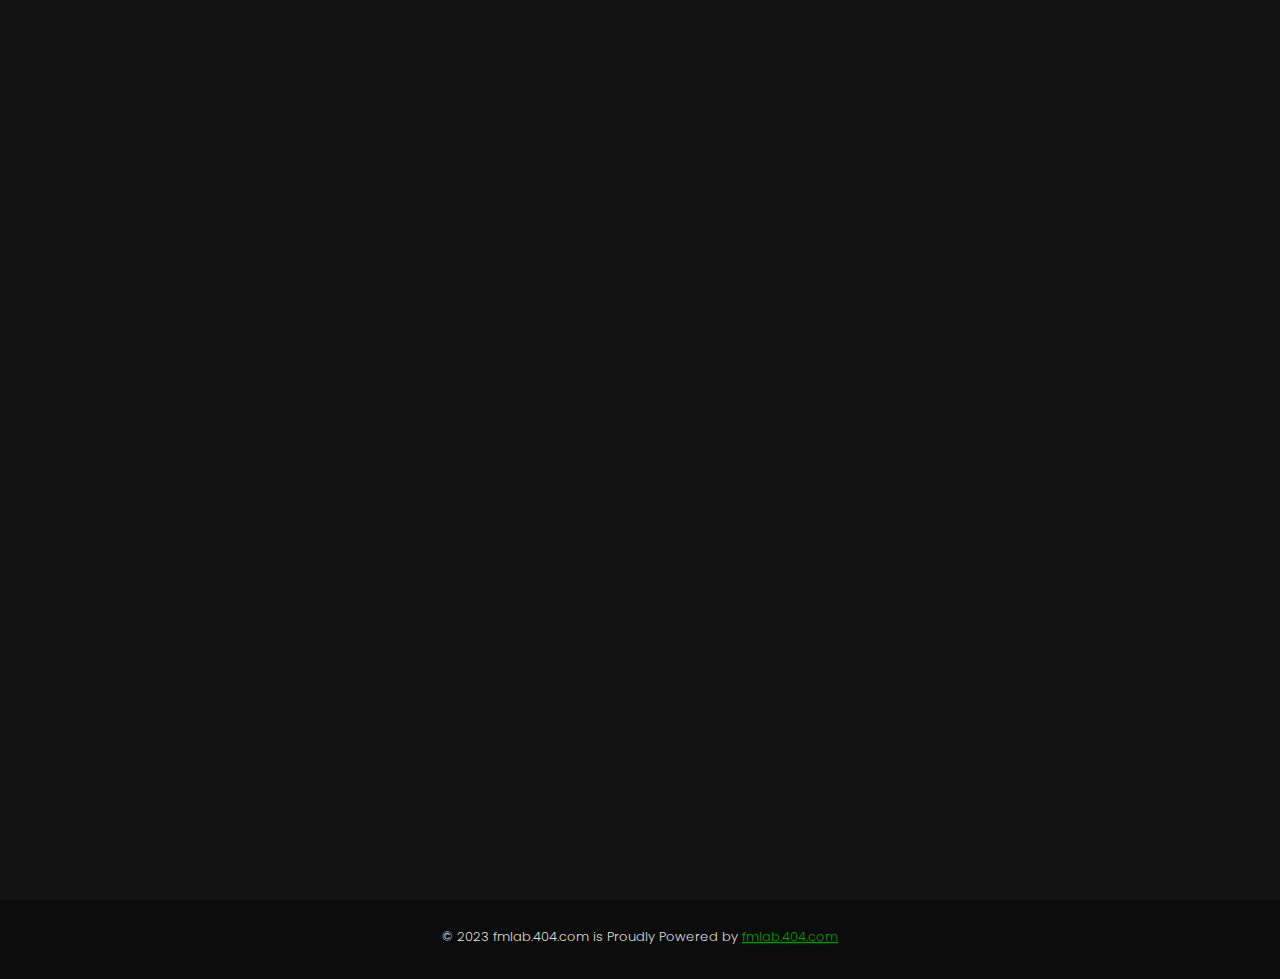
<file: Home 2.html>
<!DOCTYPE html><html lang="zxx"><head>

    <!-- Metas -->
    <meta charset="utf-8">
    <meta http-equiv="X-UA-Compatible" content="IE=edge">
    <meta name="viewport" content="width=device-width, initial-scale=1, maximum-scale=1">
    <meta name="keywords" content="HTML5 Template Gilb Multi-Purpose themeforest">
    <meta name="description" content="Gilb - Multi-Purpose HTML5 Template">
    <meta name="author" content="">

    <!-- Title  -->
    <title>fm.404</title>

    <!-- Favicon -->
    <link rel="shortcut icon" href="images/Images 2/favicon.ico">

    <!-- Google Fonts -->
    <link href="https://fonts.googleapis.com/css?family=Poppins:100,200,300,400,500,600,700,800,900&amp;display=swap" rel="stylesheet">
    <link href="https://fonts.googleapis.com/css2?family=Plus+Jakarta+Sans:wght@200;300;400;500;600;700;800&amp;display=swap" rel="stylesheet">

    <!-- Plugins -->
    <link rel="stylesheet" href="css/plugins.css">

    <!-- Core Style Css -->
    <link rel="stylesheet" href="css/style.css">

</head>

<body>



    <!-- ==================== Start Loading ==================== -->

    <div class="loader-wrap">
        <svg viewBox="0 0 1000 1000" preserveAspectRatio="none">
            <path id="svg" d="M0,1005S175,995,500,995s500,5,500,5V0H0Z"></path>
        </svg>

        <div class="loader-wrap-heading">
            <div class="load-text">
                <span>F</span>
                <span>m</span>
                <span>.</span>
                <span>4</span>
                <span>0</span>
                <span>4</span>
            </div>
        </div>
    </div>

    <!-- ==================== End Loading ==================== -->


    <div class="cursor"></div>


    <!-- ==================== Start progress-scroll-button ==================== -->

    <div class="progress-wrap cursor-pointer">
        <svg class="progress-circle svg-content" width="100%" height="100%" viewBox="-1 -1 102 102">
            <path d="M50,1 a49,49 0 0,1 0,98 a49,49 0 0,1 0,-98"></path>
        </svg>
    </div>

    <!-- ==================== End progress-scroll-button ==================== -->



    <!-- ==================== Start Navbar ==================== -->

    <nav class="navbar navbar-chang navbar-expand-lg">
        <div class="container position-re">
            <div class="row">
                <div class="col-lg-3 col-6 order1">
                    <div class="bord">
                        <!-- Logo -->
                        <a class="logo icon-img-70" href="#">
                            <img src="images/Images 2/LOGO.png" alt="logo">
                        </a>
                    </div>
                </div>
                <div class="col-lg-6 order3">
                    <div class="bg">
                        <!-- navbar links -->
                        <div class="full-width">
                            <ul class="navbar-nav">
                                <li class="nav-item">
                                    <a class="nav-link" href="home.html"><span class="rolling-text">Home</span></a>
                                </li>
                                <li class="nav-item">
                                    <a class="nav-link" href="about.html"><span class="rolling-text">About</span></a>
                                </li>
                                <li class="nav-item">
                                    <a class="nav-link" href="services.html"><span class="rolling-text">Services</span></a>
                                </li>
                                <li class="nav-item">
                                    <a class="nav-link" href="portfolio.html"><span class="rolling-text">Portfolio</span></a>
                                </li>
                                <li class="nav-item">
                                    <a class="nav-link" href="blogs.html"><span class="rolling-text">Blog</span></a>
                                </li>
                                <li class="nav-item">
                                    <a class="nav-link" href="contact.html"><span class="rolling-text">Contact</span></a>
                                </li>
                            </ul>
                        </div>
                    </div>
                </div>
                <div class="col-lg-3 col-6 order2">
                    <div class="bord d-flex justify-content-end">
                        <ul class="social d-flex rest">
                            <li>
                                <a href="#0"><i class="fab fa-linkedin-in"></i></a>
                            </li>
                            <li>
                                <a href="#0"><i class="fab fa-behance"></i></a>
                            </li>
                            <li>
                                <a href="#0"><i class="fab fa-dribbble"></i></a>
                            </li>
                        </ul>
                        <button class="navbar-toggler" type="button">
                            <span class="icon-bar"><i class="fas fa-bars"></i></span>
                        </button>
                    </div>
                </div>
            </div>
        </div>
    </nav>

    <!-- ==================== End Navbar ==================== -->



    <main class="pt-80">


        <!-- ==================== Start Hero ==================== -->

        <section class="hero section-padding">
            <div class="container">
                <div class="row">
                    <div class="col-lg-5">
                        <div class="intro">
                            <div class="lg-box">
                                <div class="box1">
                                    <div class="tow-items">
                                        <div class="item1 box-shadwo">
                                            <div class="circle-item d-flex align-items-center justify-content-center">
                                                <h6><a href="about.html">About Us</a></h6>
                                            </div>
                                            <div class="text-center mt-30">
                                                <a href="#0">
                                                    <svg class="arrow-down" xmlns="http://www.w3.org/2000/svg" xmlns:xlink="http://www.w3.org/1999/xlink" x="0px" y="0px" viewBox="0 0 34.2 32.3" xml:space="preserve" style="stroke-width: 2;">
                                                        <line x1="0" y1="16" x2="33" y2="16"></line>
                                                        <line x1="17.3" y1="0.7" x2="33.2" y2="16.5"></line>
                                                        <line x1="17.3" y1="31.6" x2="33.5" y2="15.4"></line>
                                                    </svg>
                                                    <p class="fz-13 mt-15">Dwonload CV</p>
                                                </a>
                                            </div>
                                        </div>
                                        <div class="item2">
                                            <div class="sub-item1 box-shadwo d-flex align-items-center justify-content-center">
                                                <div class="text-center">
                                                    <h2 class="fw-700">8</h2>
                                                    <p class="fz-13">Years <br> of Experaince</p>
                                                </div>
                                            </div>
                                            <div class="sub-item2 box-shadwo"></div>
                                        </div>
                                    </div>
                                    <div class="item-down box-shadwo d-flex align-items-center">
                                        <div>
                                            <div class="circle-item d-flex align-items-center justify-content-center">
                                                <a href="services.html">
                                                    <svg class="arrow-right" xmlns="http://www.w3.org/2000/svg" xmlns:xlink="http://www.w3.org/1999/xlink" x="0px" y="0px" viewBox="0 0 34.2 32.3" xml:space="preserve" style="stroke-width: 2;">
                                                        <line x1="0" y1="16" x2="33" y2="16"></line>
                                                        <line x1="17.3" y1="0.7" x2="33.2" y2="16.5"></line>
                                                        <line x1="17.3" y1="31.6" x2="33.5" y2="15.4"></line>
                                                    </svg>
                                                </a>
                                            </div>
                                        </div>
                                        <h6 class="ml-15"><a href="services.html">Our Services</a></h6>
                                    </div>
                                </div>

                                <div class="box2">
                                    <div class="item3 box-shadwo"></div>
                                    <div class="item4 box-shadwo d-flex align-items-center">
                                        <h6><a href="portfolio.html">Our Portfolio</a></h6>
                                    </div>
                                </div>
                            </div>
                            <div class="bottom-boxs">
                                <div class="item5 box-shadwo d-flex align-items-center justify-content-center">
                                    <a href="#0" class="icon">
                                        <i class="fab fa-linkedin-in"></i>
                                    </a>
                                </div>
                                <div class="item6 box-shadwo d-flex align-items-center justify-content-center">
                                    <a href="#0" class="icon">
                                        <i class="fab fa-behance"></i>
                                    </a>
                                </div>
                                <div class="item7 box-shadwo d-flex align-items-center justify-content-center">
                                    <a href="#0" class="icon">
                                        <i class="fab fa-dribbble"></i>
                                    </a>
                                </div>
                            </div>
                        </div>
                        <div class="author-profile">
                            <div class="author-img">
                                <div class="img">
                                    <img src="images/profile.jpg" alt="">
                                </div>
                            </div>
                            <div class="author-info">
                                <div class="text-center">
                                    <span class="main-color sub-title mb-10">UI / UX Designer</span>
                                    <h4 class="fw-500">Hi, I'm Bryan Lane</h4>
                                </div>
                                <div class="social mt-20">
                                    <a href="#0" class="icon">
                                        <i class="fab fa-linkedin-in"></i>
                                    </a>
                                    <a href="#0" class="icon">
                                        <i class="fab fa-behance"></i>
                                    </a>
                                    <a href="#0" class="icon">
                                        <i class="fab fa-dribbble"></i>
                                    </a>
                                </div>
                            </div>
                            <div class="butns mt-30">
                                <a href="#0" class="inf-butn" data-scroll-nav="4">
                                    <span>Contact Us</span>
                                </a>
                                <a href="#0" class="inf-butn">
                                    <span>Dwonload CV</span>
                                </a>
                            </div>
                        </div>
                    </div>
                    <div class="col-lg-7 valign">
                        <div class="content">
                            <h5 class="cd-headline slide">
                                <span>Hello, I’m</span>
                                <span class="cd-words-wrapper main-color">
                                    <b class="is-visible">Bryan Lane</b>
                                    <b>Front-End Developer</b>
                                    <b>UI/UX Designer</b>
                                </span>
                            </h5>
                            <h1>I’m a Front-end Developer and <span class="bord">UX / UI Designer</span> Based in
                                California.</h1>
                            <p class="text">I've done remote work for agencies, consulted for startups, and collaborated
                                with talented people to create digital products for both business and consumer use.</p>
                            <div class="stauts mt-50 pt-50 bord-thin-top">
                                <div class="d-flex align-items-center">
                                    <div class="mr-40">
                                        <div class="d-flex align-items-center">
                                            <h2>50</h2>
                                            <p>Completed <br> Projects</p>
                                        </div>
                                    </div>
                                    <div class="mr-40">
                                        <div class="d-flex align-items-center">
                                            <h2>6k</h2>
                                            <p>Clients <br> Worldwide</p>
                                        </div>
                                    </div>
                                    <div class="ml-auto">
                                        <div class="butn-presv">
                                            <a href="contact.html" class="butn butn-md butn-bord radius-5 skew">
                                                <span>Hire Me!</span>
                                            </a>
                                        </div>
                                    </div>
                                </div>
                            </div>
                        </div>
                    </div>
                </div>
            </div>
        </section>

        <!-- ==================== End Hero ==================== -->


    </main>


    <!-- ==================== Start Footer ==================== -->

    <footer>
        <div class="container pb-30 pt-30 bord-thin-top">
            <div class="row">
                <div class="col-12">
                    <div class="text-center">
                        <p class="fz-13">© 2023 fmlab.404.com is Proudly Powered by <span class="underline main-color"><a href="https://fmlab.404.com.com" target="_blank">fmlab.404.com</a></span>
                        </p>
                    </div>
                </div>
            </div>
        </div>
    </footer>

    <!-- ==================== End Footer ==================== -->










    <!-- jQuery -->
    <script src="js/jquery-3.6.0.min.js"></script>
    <script src="js/jquery-migrate-3.4.0.min.js"></script>

    <!-- plugins -->
    <script src="js/plugins.js"></script>

    <!-- custom scripts -->
    <script src="js/scripts.js"></script>



</body></html>
</file>
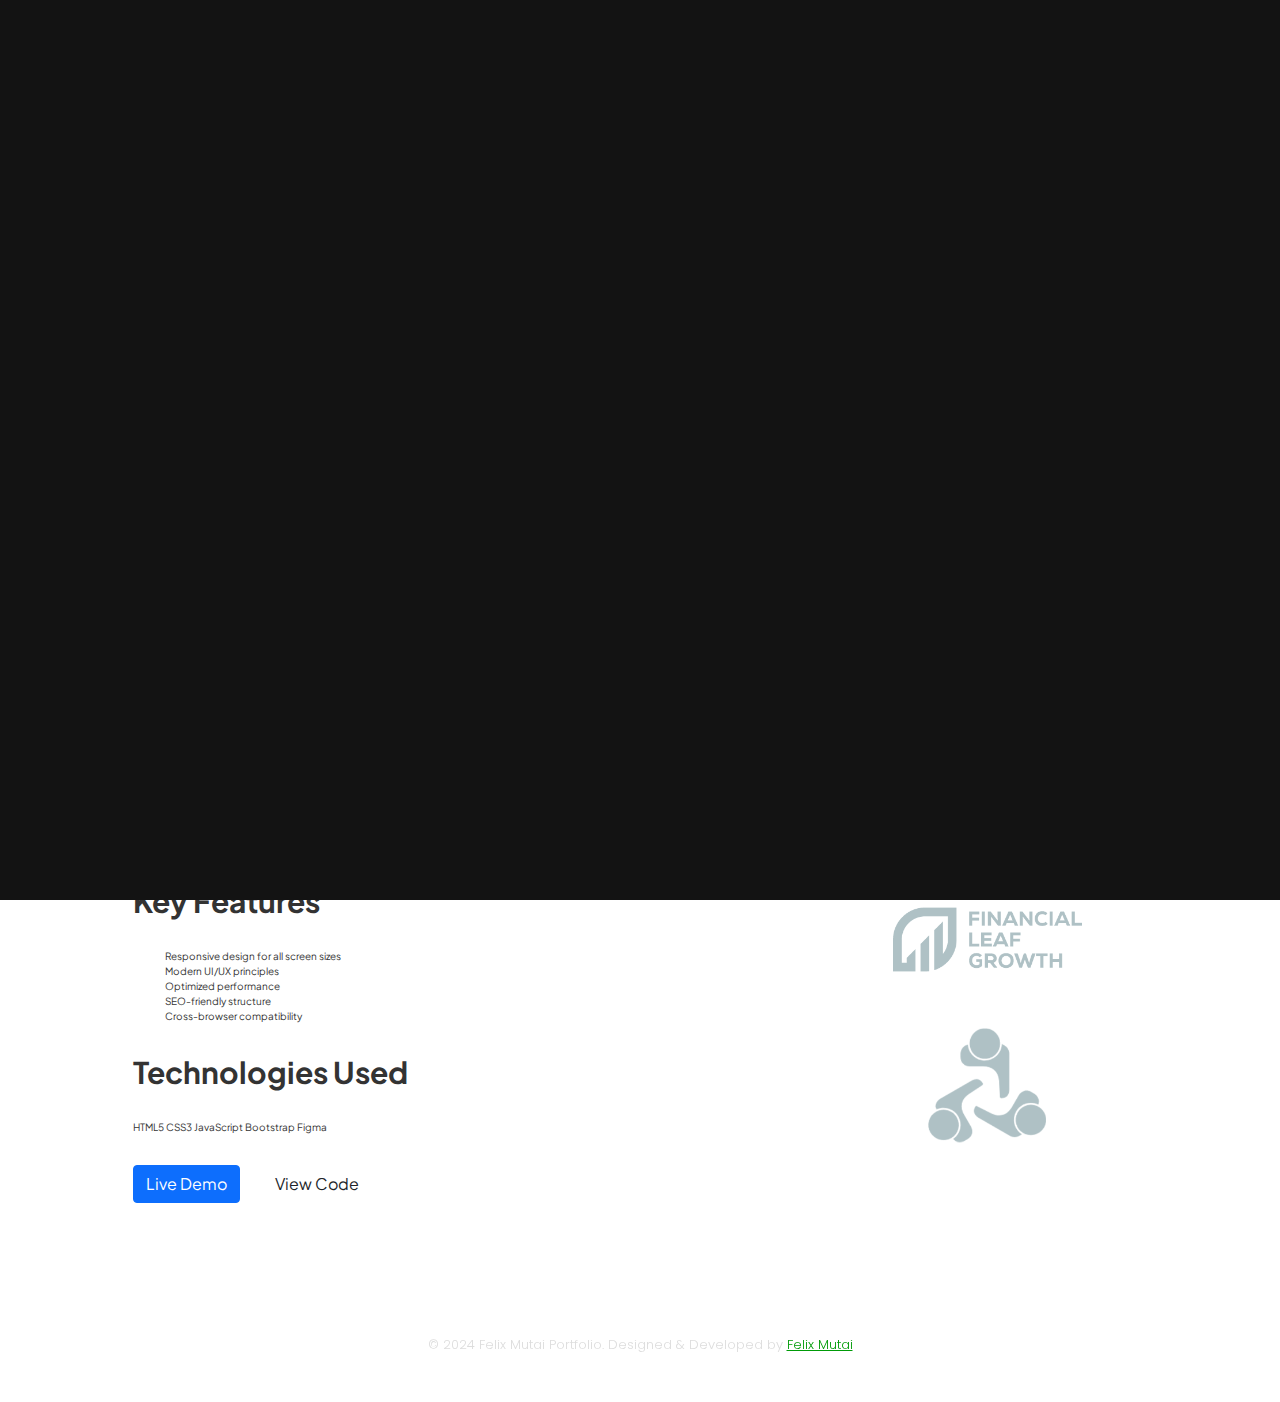
<file: project-details.html>
<!DOCTYPE html><html lang="zxx"><head>

    <!-- Metas -->
    <meta charset="utf-8">
    <meta http-equiv="X-UA-Compatible" content="IE=edge">
    <meta name="viewport" content="width=device-width, initial-scale=1, maximum-scale=1">
    <meta name="keywords" content="Felix Mutai Project, UI UX Design Project, Web Development Project">
    <meta name="description" content="Detailed view of a project by Felix Mutai - showcasing design process, technologies used, and results.">
    <meta name="author" content="Felix Mutai">

    <!-- Title  -->
    <title>Project Details - Felix Mutai</title>

    <!-- Favicon -->
    <link rel="shortcut icon" href="images/Images 2/favicon.ico">

    <!-- Google Fonts -->
    <link href="https://fonts.googleapis.com/css?family=Poppins:100,200,300,400,500,600,700,800,900&amp;display=swap" rel="stylesheet">
    <link href="https://fonts.googleapis.com/css2?family=Plus+Jakarta+Sans:wght@200;300;400;500;600;700;800&amp;display=swap" rel="stylesheet">

    <!-- Plugins -->
    <link rel="stylesheet" href="css/plugins.css">

    <!-- Core Style Css -->
    <link rel="stylesheet" href="css/style.css">

    <!-- Theme Toggle Css -->
    <link rel="stylesheet" href="css/theme-toggle.css">

    <!-- Modern Enhancements -->
    <link rel="stylesheet" href="css/modern-enhancements.css">

</head>

<body>



    <!-- ==================== Start Loading ==================== -->

    <div class="loader-wrap">
        <svg viewBox="0 0 1000 1000" preserveAspectRatio="none">
            <path id="svg" d="M0,1005S175,995,500,995s500,5,500,5V0H0Z"></path>
        </svg>

        <div class="loader-wrap-heading">
            <div class="load-text">
                <span>P</span>
                <span>r</span>
                <span>o</span>
                <span>j</span>
                <span>e</span>
                <span>c</span>
                <span>t</span>
            </div>
        </div>
    </div>

    <!-- ==================== End Loading ==================== -->


    <div class="cursor"></div>


    <!-- ==================== Start progress-scroll-button ==================== -->

    <div class="progress-wrap cursor-pointer">
        <svg class="progress-circle svg-content" width="100%" height="100%" viewBox="-1 -1 102 102">
            <path d="M50,1 a49,49 0 0,1 0,98 a49,49 0 0,1 0,-98"></path>
        </svg>
    </div>

    <!-- ==================== End progress-scroll-button ==================== -->



    <!-- ==================== Start Navbar ==================== -->

    <nav class="navbar navbar-chang navbar-expand-lg">
        <div class="container position-re">
            <div class="row">
                <div class="col-lg-3 col-6 order1">
                    <div class="bord">
                        <!-- Logo -->
                        <a class="logo icon-img-70" href="index.html">
                            <img src="images/Images 2/LOGO.png" alt="Felix Mutai Logo">
                        </a>
                    </div>
                </div>
                <div class="col-lg-6 order3">
                    <div class="bg">
                        <!-- navbar links -->
                        <div class="full-width">
                            <ul class="navbar-nav">
                                <li class="nav-item">
                                    <a class="nav-link" href="index.html"><span class="rolling-text">Home</span></a>
                                </li>
                                <li class="nav-item">
                                    <a class="nav-link" href="services.html"><span class="rolling-text">Services</span></a>
                                </li>
                                <li class="nav-item">
                                    <a class="nav-link" href="contact.html"><span class="rolling-text">Contact</span></a>
                                </li>
                            </ul>
                        </div>
                    </div>
                </div>
                <div class="col-lg-3 col-6 order2">
                    <div class="bord d-flex justify-content-end">
                        <ul class="social d-flex rest">
                            <li>
                                <a href="https://linkedin.com/in/felix-mutai" target="_blank" rel="noopener noreferrer"><i class="fab fa-linkedin-in"></i></a>
                            </li>
                            <li>
                                <a href="https://behance.net/felixmutai" target="_blank" rel="noopener noreferrer"><i class="fab fa-behance"></i></a>
                            </li>
                            <li>
                                <a href="https://dribbble.com/felixmutai" target="_blank" rel="noopener noreferrer"><i class="fab fa-dribbble"></i></a>
                            </li>
                        </ul>
                        <button class="navbar-toggler" type="button">
                            <span class="icon-bar"><i class="fas fa-bars"></i></span>
                        </button>
                    </div>
                </div>
            </div>
        </div>
    </nav>

    <!-- ==================== End Navbar ==================== -->


    <main class="pt-80">


        <!-- ==================== Start Project Details ==================== -->

        <section class="project-details section-padding">
            <div class="container with-pad">
                <div class="row">
                    <div class="col-lg-8">
                        <div class="img mb-80">
                            <img src="images/1.jpg" alt="Project Main Image">
                        </div>
                        <div class="info">
                            <h3 class="mb-30">Project Overview</h3>
                            <p class="mb-30">This project showcases a comprehensive approach to modern web design and development. The focus was on creating an intuitive user experience with clean, responsive design that works seamlessly across all devices.</p>
                            <p class="mb-30">The design process involved extensive user research, wireframing, prototyping, and iterative testing to ensure the final product met both user needs and business objectives.</p>

                            <h3 class="mb-30">Key Features</h3>
                            <ul class="feat-list mb-30">
                                <li>Responsive design for all screen sizes</li>
                                <li>Modern UI/UX principles</li>
                                <li>Optimized performance</li>
                                <li>SEO-friendly structure</li>
                                <li>Cross-browser compatibility</li>
                            </ul>

                            <h3 class="mb-30">Technologies Used</h3>
                            <div class="tech-stack mb-30">
                                <span class="tech-tag">HTML5</span>
                                <span class="tech-tag">CSS3</span>
                                <span class="tech-tag">JavaScript</span>
                                <span class="tech-tag">Bootstrap</span>
                                <span class="tech-tag">Figma</span>
                            </div>

                            <div class="project-links">
                                <a href="#" class="btn btn-primary mr-20">Live Demo</a>
                                <a href="#" class="btn btn-outline">View Code</a>
                            </div>
                        </div>
                    </div>
                    <div class="col-lg-4">
                        <div class="sidebar">
                            <div class="widget mb-50">
                                <h6 class="mb-20">Project Info</h6>
                                <ul class="project-meta">
                                    <li><strong>Client:</strong> Sample Client</li>
                                    <li><strong>Date:</strong> January 2024</li>
                                    <li><strong>Category:</strong> Web Design</li>
                                    <li><strong>Duration:</strong> 3 Months</li>
                                </ul>
                            </div>
                            <div class="widget">
                                <h6 class="mb-20">Gallery</h6>
                                <div class="gallery">
                                    <img src="images/b1.png" alt="Project Gallery Image 1">
                                    <img src="images/b2.png" alt="Project Gallery Image 2">
                                    <img src="images/b3.png" alt="Project Gallery Image 3">
                                    <img src="images/b4.png" alt="Project Gallery Image 4">
                                </div>
                            </div>
                        </div>
                    </div>
                </div>
            </div>
        </section>

        <!-- ==================== End Project Details ==================== -->


    </main>


    <!-- ==================== Start Footer ==================== -->

    <footer>
        <div class="container pb-30 pt-30 bord-thin-top">
            <div class="row">
                <div class="col-12">
                    <div class="text-center">
                        <p class="fz-13">© 2024 Felix Mutai Portfolio. Designed & Developed by <span class="underline main-color"><a href="mailto:gmutai.felix@gmail.com">Felix Mutai</a></span>
                        </p>
                    </div>
                </div>
            </div>
        </div>
    </footer>

    <!-- ==================== End Footer ==================== -->










    <!-- jQuery -->
    <script src="js/jquery-3.6.0.min.js"></script>
    <script src="js/jquery-migrate-3.4.0.min.js"></script>

    <!-- plugins -->
    <script src="js/plugins.js"></script>

    <!-- custom scripts -->
    <script src="js/scripts.js"></script>

    <!-- theme toggle script -->
    <script src="js/theme-toggle.js"></script>



</body></html>
</file>
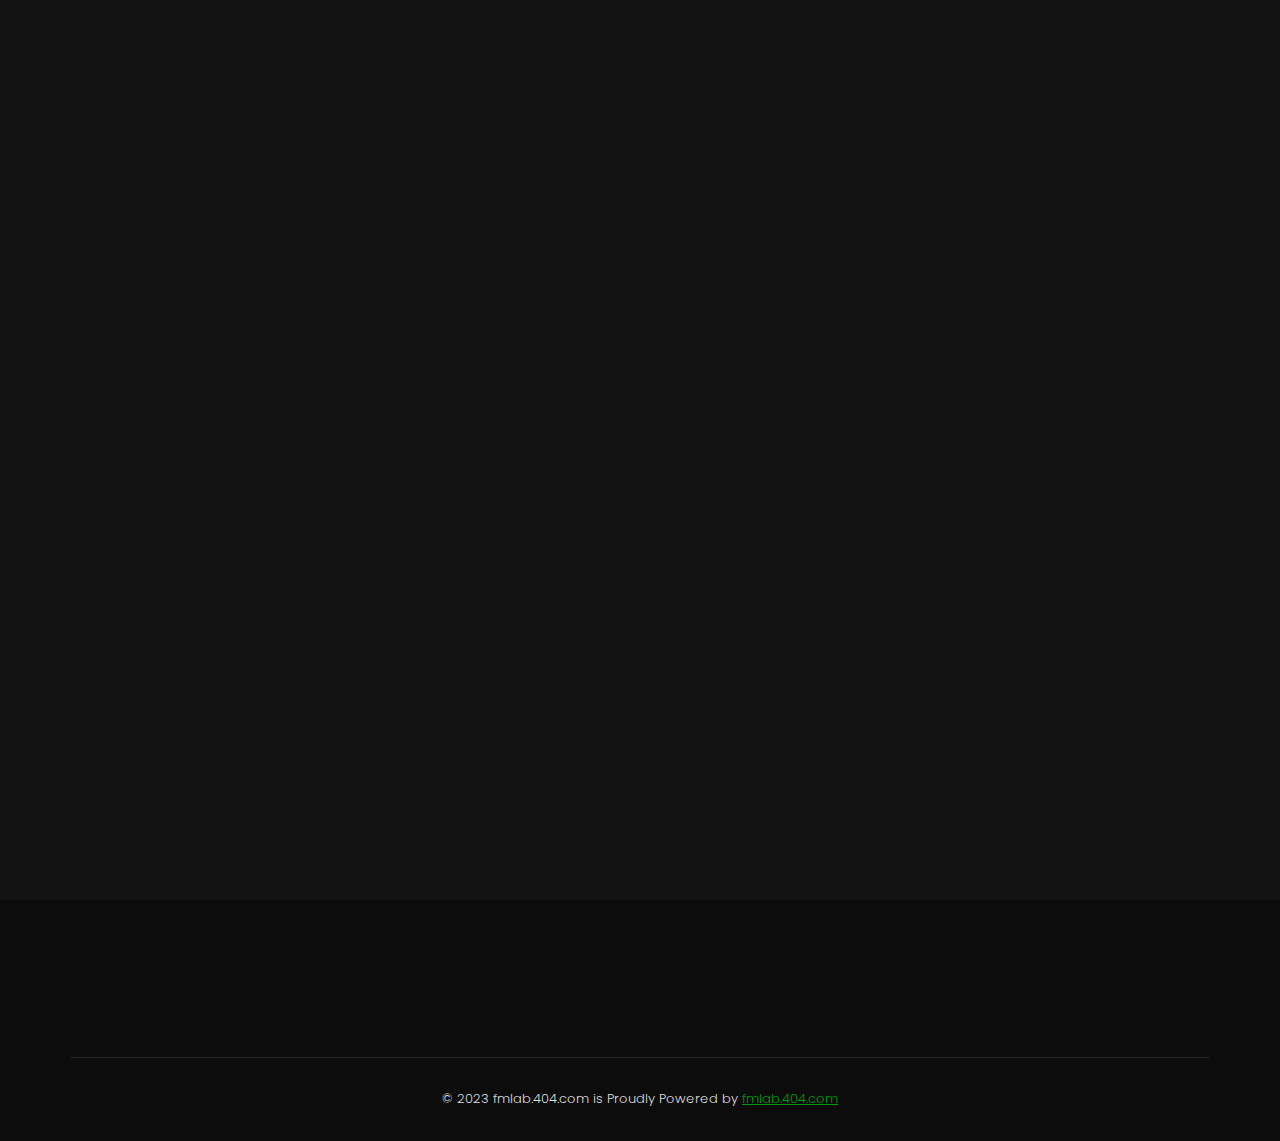
<file: services.html>
<!DOCTYPE html><html lang="zxx"><head>

    <!-- Metas -->
    <meta charset="utf-8">
    <meta http-equiv="X-UA-Compatible" content="IE=edge">
    <meta name="viewport" content="width=device-width, initial-scale=1, maximum-scale=1">
    <meta name="keywords" content="HTML5 Template Gilb Multi-Purpose themeforest">
    <meta name="description" content="Gilb - Multi-Purpose HTML5 Template">
    <meta name="author" content="">

    <!-- Title  -->
    <title>fm.404</title>

    <!-- Favicon -->
    <link rel="shortcut icon" href="images/Images 2/favicon.ico">

    <!-- Google Fonts -->
    <link href="https://fonts.googleapis.com/css?family=Poppins:100,200,300,400,500,600,700,800,900&amp;display=swap" rel="stylesheet">
    <link href="https://fonts.googleapis.com/css2?family=Plus+Jakarta+Sans:wght@200;300;400;500;600;700;800&amp;display=swap" rel="stylesheet">

    <!-- Plugins -->
    <link rel="stylesheet" href="css/plugins.css">

    <!-- Core Style Css -->
    <link rel="stylesheet" href="css/style.css">

</head>

<body>



    <!-- ==================== Start Loading ==================== -->

    <div class="loader-wrap">
        <svg viewBox="0 0 1000 1000" preserveAspectRatio="none">
            <path id="svg" d="M0,1005S175,995,500,995s500,5,500,5V0H0Z"></path>
        </svg>

        <div class="loader-wrap-heading">
            <div class="load-text">
                <span>F</span>
                <span>m</span>
                <span>.</span>
                <span>4</span>
                <span>0</span>
                <span>4</span>
            </div>
        </div>
    </div>

    <!-- ==================== End Loading ==================== -->


    <div class="cursor"></div>


    <!-- ==================== Start progress-scroll-button ==================== -->

    <div class="progress-wrap cursor-pointer">
        <svg class="progress-circle svg-content" width="100%" height="100%" viewBox="-1 -1 102 102">
            <path d="M50,1 a49,49 0 0,1 0,98 a49,49 0 0,1 0,-98"></path>
        </svg>
    </div>

    <!-- ==================== End progress-scroll-button ==================== -->



    <!-- ==================== Start Navbar ==================== -->

    <nav class="navbar navbar-chang navbar-expand-lg">
        <div class="container position-re">
            <div class="row">
                <div class="col-lg-3 col-6 order1">
                    <div class="bord">
                        <!-- Logo -->
                        <a class="logo icon-img-70" href="#">
                            <img src="images/Images 2/LOGO.png" alt="logo">
                        </a>
                    </div>
                </div>
                <div class="col-lg-6 order3">
                    <div class="bg">
                        <!-- navbar links -->
                        <div class="full-width">
                            <ul class="navbar-nav">
                                <li class="nav-item">
                                    <ul class="navbar-nav">
                                        <li class="nav-item">
                                            <a class="nav-link" href="Index.html"><span class="rolling-text">Home</span></a>
                                        </li>
                                        <li class="nav-item">
                                            <a class="nav-link" href="services.html"><span class="rolling-text">Services</span></a>
                                        </li>
                                        <li class="nav-item">
                                            <a class="nav-link" href="contact.html"><span class="rolling-text">Contact</span></a>
                                        </li>
                                    </ul>
                        </div>
                    </div>
                </div>
                <div class="col-lg-3 col-6 order2">
                    <div class="bord d-flex justify-content-end">
                        <ul class="social d-flex rest">
                            <li>
                                <a href="#0"><i class="fab fa-linkedin-in"></i></a>
                            </li>
                            <li>
                                <a href="#0"><i class="fab fa-behance"></i></a>
                            </li>
                            <li>
                                <a href="#0"><i class="fab fa-dribbble"></i></a>
                            </li>
                        </ul>
                        <button class="navbar-toggler" type="button">
                            <span class="icon-bar"><i class="fas fa-bars"></i></span>
                        </button>
                    </div>
                </div>
            </div>
        </div>
    </nav>

    <!-- ==================== End Navbar ==================== -->


    <main class="pt-80">


        <!-- ==================== Start Services ==================== -->

        <section class="services section-padding">
            <div class="container with-pad">
                <div class="sec-head mb-80">
                    <div class="row justify-content-center">
                        <div class="col-lg-8 text-center">
                            <div class="d-inline-block">
                                <div class="sub-title-icon d-flex align-items-center">
                                    <span class="icon pe-7s-bell"></span>
                                    <h6>My Services</h6>
                                </div>
                            </div>
                            <h3>What Services I Provide ?</h3>
                        </div>
                        <div class="row">
                            <div class="col-md-6">
                                <div class="item bord mb-30 wow fadeInUp" data-wow-delay=".2s">
                                    <div class="cont">
                                        <div class="d-flex align-items-center mb-30">
                                            <div>
                                                <span class="icon-img-50 mr-30">
                                                    <img src="images/3.png" alt="">
                                                </span>
                                            </div>
                                            <div>
                                                <span class="opacity-7 fz-13 mb-5">Projects</span>
                                                <h5 class="fz-20">Quality Assuarance</h5>
                                            </div>
                                        </div>
                                        <p>There are many variations of passages of available but to the
                                            majority
                                            have suffered
                                            but
                                            the into majority.</p>
                                        <a href="services.html" class="mt-30 underline sub-title ls1">
                                            <span>Read More</span>
                                        </a>
                                    </div>
                                </div>
                            </div>
                            <div class="col-md-6">
                                <div class="item bord mb-30 wow fadeInUp" data-wow-delay=".4s">
                                    <div class="cont">
                                        <div class="d-flex align-items-center mb-30">
                                            <div>
                                                <span class="icon-img-50 mr-30">
                                                    <img src="images/4.png" alt="">
                                                </span>
                                            </div>
                                            <div>
                                                <span class="opacity-7 fz-13 mb-5">Projects</span>
                                                <h5 class="fz-20">Web Design & Development</h5>
                                            </div>
                                        </div>
                                        <p>There are many variations of passages of available but to the
                                            majority
                                            have suffered
                                            but
                                            the into majority.</p>
                                        <a href="services.html" class="mt-30 underline sub-title ls1">
                                            <span>Read More</span>
                                        </a>
                                    </div>
                                </div>
                            </div>
                            <div class="col-md-6">
                                <div class="item bord sm-mb30 wow fadeInUp" data-wow-delay=".6s">
                                    <div class="cont">
                                        <div class="d-flex align-items-center mb-30">
                                            <div>
                                                <span class="icon-img-50 mr-30">
                                                    <img src="images/1.png" alt="">
                                                </span>
                                            </div>
                                            <div>
                                                <span class="opacity-7 fz-13 mb-5">Projects</span>
                                                <h5 class="fz-20">Testing and Debbuging</h5>
                                            </div>
                                        </div>
                                        <p>There are many variations of passages of available but to the
                                            majority
                                            have suffered
                                            but
                                            the into majority.</p>
                                        <a href="services.html" class="mt-30 underline sub-title ls1">
                                            <span>Read More</span>
                                        </a>
                                    </div>
                                </div>
                            </div>
                            <div class="col-md-6">
                                <div class="item bord wow fadeInUp" data-wow-delay=".8s">
                                    <div class="cont">
                                        <div class="d-flex align-items-center mb-30">
                                            <div>
                                                <span class="icon-img-50 mr-30">
                                                    <img src="images/2.png" alt="">
                                                </span>
                                            </div>
                                            <div>
                                                <span class="opacity-7 fz-13 mb-5">Projects</span>
                                                <h5 class="fz-20">Wordpress Development</h5>
                                            </div>
                                        </div>
                                        <p>There are many variations of passages of available but to the
                                            majority
                                            have suffered
                                            but
                                            the into majority.</p>
                                        <a href="services.html" class="mt-30 underline sub-title ls1">
                                            <span>Read More</span>
                                </a>
                            </div>
                        </div>
                    </div>
                </div>
            </div>
        </section>

        <!-- ==================== End Services ==================== -->



        <!-- ==================== Start Pricing ==================== -->
        <!-- desabled for now

        <section class="price section-padding pt-0">
            <div class="container with-pad">
                <div class="sec-head mb-80">
                    <div class="row justify-content-center">
                        <div class="col-lg-8 text-center">
                            <div class="d-inline-block">
                                <div class="sub-title-icon d-flex align-items-center">
                                    <span class="icon pe-7s-rocket"></span>
                                    <h6>My Pricing</h6>
                                </div>
                            </div>
                            <h3>Amazing Pricing For Your Projects</h3>
                            <p class="mt-15">We get involved with clients to solve their design problems and provide
                                more-value™️ to them.</p>
                        </div>
                    </div>
                </div>
                <div class="row">
                    <div class="col-lg-6">
                        <div class="item md-mb50">
                            <h6 class="type">Standard</h6>
                            <div class="content d-flex align-items-center">
                                <div class="amount mr-40">
                                    <h2 class="main-color">$19</h2>
                                    <a href="#0" class="butn butn-md butn-bord radius-30 text-u text-center mt-30">
                                        <span>Sign Up</span>
                                    </a>
                                </div>
                                <div class="feat">
                                    <ul class="rest">
                                        <li><i class="fas fa-check"></i> <span>Need your wireframe</span></li>
                                        <li><i class="fas fa-check"></i> <span>Design with Figma, Framer</span>
                                        </li>
                                        <li><i class="fas fa-check"></i> <span>Implement with Webflow, React,
                                                WordPress, Laravel/PHP</span></li>
                                        <li><i class="fas fa-check"></i> <span>Support 6 months</span></li>
                                    </ul>
                                </div>
                            </div>
                        </div>
                    </div>
                    <div class="col-lg-6">
                        <div class="item">
                            <h6 class="type">Premium</h6>
                            <div class="content d-flex align-items-center">
                                <div class="amount mr-40">
                                    <h2 class="main-color">$59</h2>
                                    <a href="#0" class="butn butn-md butn-bord radius-30 text-u text-center mt-30">
                                        <span>Sign Up</span>
                                    </a>
                                </div>
                                <div class="feat">
                                    <ul class="rest">
                                        <li><i class="fas fa-check"></i> <span>Need your wireframe</span></li>
                                        <li><i class="fas fa-check"></i> <span>Design with Figma, Framer</span>
                                        </li>
                                        <li><i class="fas fa-check"></i> <span>Implement with Webflow, React,
                                                WordPress, Laravel/PHP</span></li>
                                        <li><i class="fas fa-check"></i> <span>Support 6 months</span></li>
                                    </ul>
                                </div>
                            </div>
                        </div>
                    </div>
                </div>
            </div>
        </section>

        <-- ==================== End Pricing ==================== -->
        <!-- Activate Pricing here--🈁🈁👆👆-->



        <!-- ==================== Start Brands ==================== -->

        

        <!-- ==================== End Brands ==================== -->


    </main>


    <!-- ==================== Start Footer ==================== -->

    <footer>
        <div class="container pb-30 pt-30 bord-thin-top">
            <div class="row">
                <div class="col-12">
                    <div class="text-center">
                        <p class="fz-13">© 2023 fmlab.404.com is Proudly Powered by <span class="underline main-color"><a href="https://fmlab.404.com.com" target="_blank">fmlab.404.com</a></span>
                        </p>
                    </div>
                </div>
            </div>
        </div>
    </footer>

    <!-- ==================== End Footer ==================== -->










    <!-- jQuery -->
    <script src="js/jquery-3.6.0.min.js"></script>
    <script src="js/jquery-migrate-3.4.0.min.js"></script>

    <!-- plugins -->
    <script src="js/plugins.js"></script>

    <!-- custom scripts -->
    <script src="js/scripts.js"></script>



</body></html>
</file>
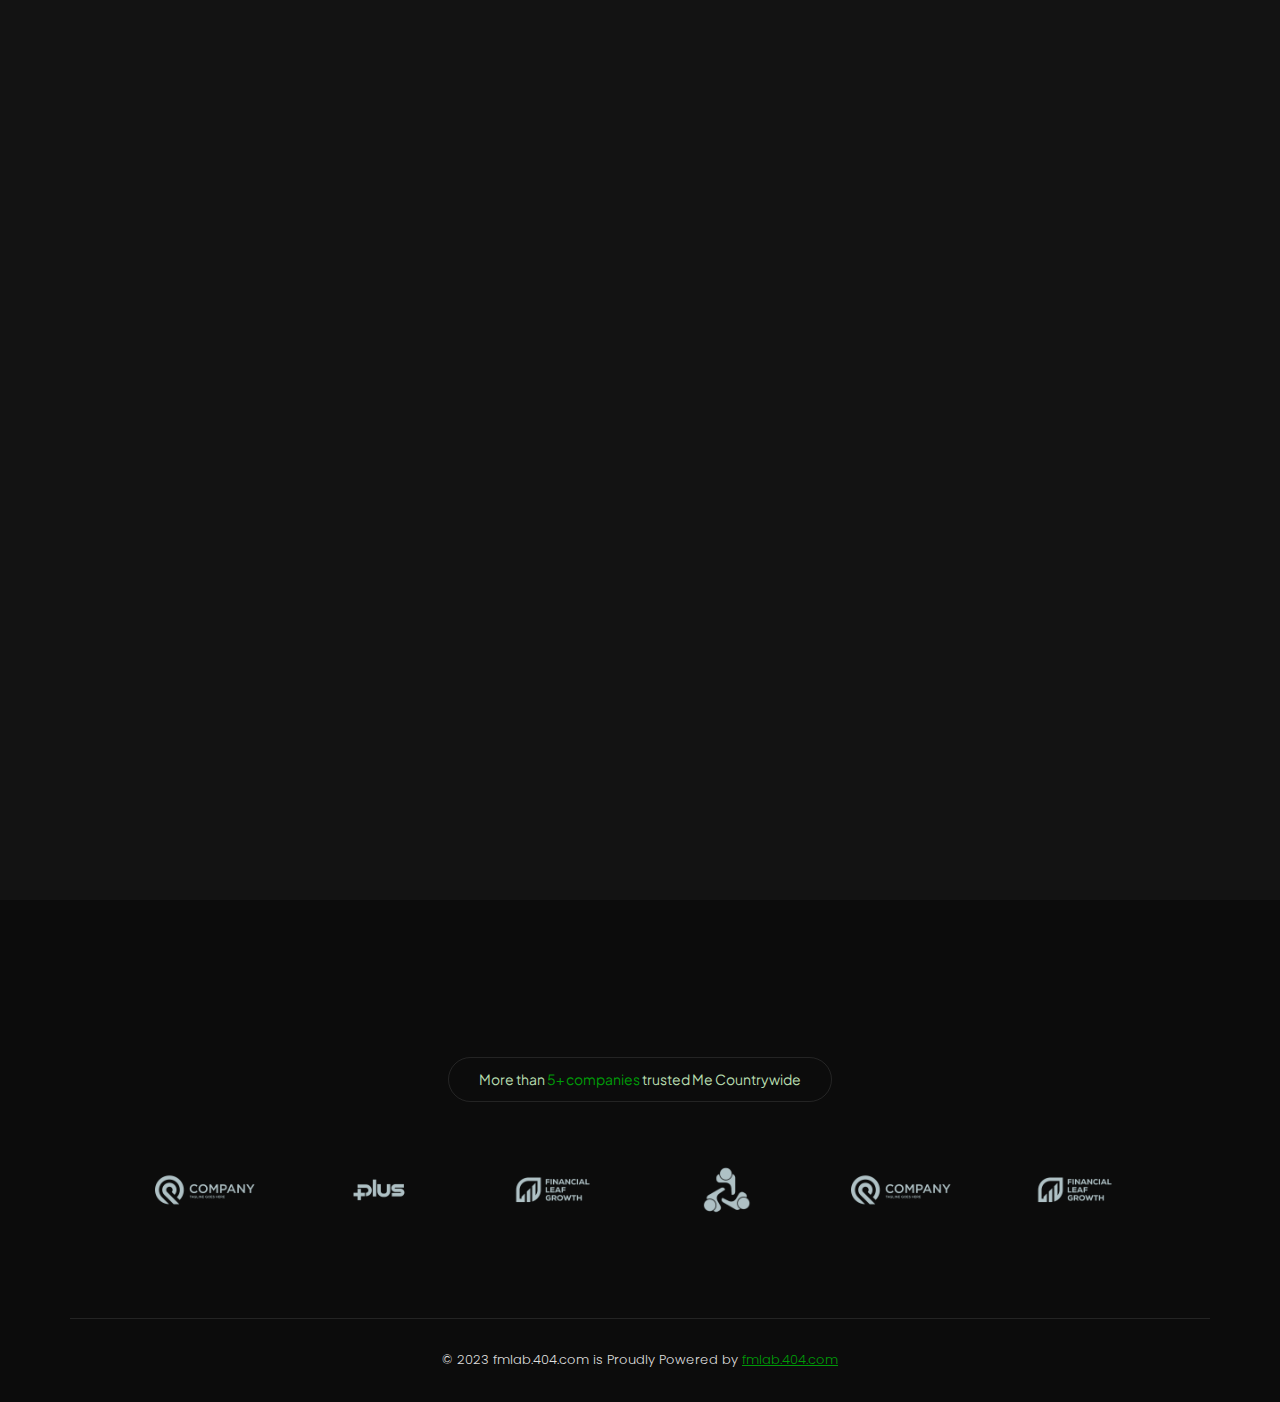
<file: Services.html>
<!DOCTYPE html><html lang="zxx"><head>

    <!-- Metas -->
    <meta charset="utf-8">
    <meta http-equiv="X-UA-Compatible" content="IE=edge">
    <meta name="viewport" content="width=device-width, initial-scale=1, maximum-scale=1">
    <meta name="keywords" content="HTML5 Template Gilb Multi-Purpose themeforest">
    <meta name="description" content="Gilb - Multi-Purpose HTML5 Template">
    <meta name="author" content="">

    <!-- Title  -->
    <title>fm.404</title>

    <!-- Favicon -->
    <link rel="shortcut icon" href="images/Images 2/favicon.ico">

    <!-- Google Fonts -->
    <link href="https://fonts.googleapis.com/css?family=Poppins:100,200,300,400,500,600,700,800,900&amp;display=swap" rel="stylesheet">
    <link href="https://fonts.googleapis.com/css2?family=Plus+Jakarta+Sans:wght@200;300;400;500;600;700;800&amp;display=swap" rel="stylesheet">

    <!-- Plugins -->
    <link rel="stylesheet" href="css/plugins.css">

    <!-- Core Style Css -->
    <link rel="stylesheet" href="css/style.css">

</head>

<body>



    <!-- ==================== Start Loading ==================== -->

    <div class="loader-wrap">
        <svg viewBox="0 0 1000 1000" preserveAspectRatio="none">
            <path id="svg" d="M0,1005S175,995,500,995s500,5,500,5V0H0Z"></path>
        </svg>

        <div class="loader-wrap-heading">
            <div class="load-text">
                <span>F</span>
                <span>m</span>
                <span>.</span>
                <span>4</span>
                <span>0</span>
                <span>4</span>
            </div>
        </div>
    </div>

    <!-- ==================== End Loading ==================== -->


    <div class="cursor"></div>


    <!-- ==================== Start progress-scroll-button ==================== -->

    <div class="progress-wrap cursor-pointer">
        <svg class="progress-circle svg-content" width="100%" height="100%" viewBox="-1 -1 102 102">
            <path d="M50,1 a49,49 0 0,1 0,98 a49,49 0 0,1 0,-98"></path>
        </svg>
    </div>

    <!-- ==================== End progress-scroll-button ==================== -->



    <!-- ==================== Start Navbar ==================== -->

    <nav class="navbar navbar-chang navbar-expand-lg">
        <div class="container position-re">
            <div class="row">
                <div class="col-lg-3 col-6 order1">
                    <div class="bord">
                        <!-- Logo -->
                        <a class="logo icon-img-70" href="#">
                            <img src="images/Images 2/LOGO.png" alt="logo">
                        </a>
                    </div>
                </div>
                <div class="col-lg-6 order3">
                    <div class="bg">
                        <!-- navbar links -->
                        <div class="full-width">
                            <ul class="navbar-nav">
                                <li class="nav-item">
                                    <a class="nav-link" href="home.html"><span class="rolling-text">Home</span></a>
                                </li>
                                <li class="nav-item">
                                    <a class="nav-link" href="about.html"><span class="rolling-text">About</span></a>
                                </li>
                                <li class="nav-item">
                                    <a class="nav-link" href="services.html"><span class="rolling-text">Services</span></a>
                                </li>
                                <li class="nav-item">
                                    <a class="nav-link" href="portfolio.html"><span class="rolling-text">Portfolio</span></a>
                                </li>
                                <li class="nav-item">
                                    <a class="nav-link" href="blogs.html"><span class="rolling-text">Blog</span></a>
                                </li>
                                <li class="nav-item">
                                    <a class="nav-link" href="contact.html"><span class="rolling-text">Contact</span></a>
                                </li>
                            </ul>
                        </div>
                    </div>
                </div>
                <div class="col-lg-3 col-6 order2">
                    <div class="bord d-flex justify-content-end">
                        <ul class="social d-flex rest">
                            <li>
                                <a href="#0"><i class="fab fa-linkedin-in"></i></a>
                            </li>
                            <li>
                                <a href="#0"><i class="fab fa-behance"></i></a>
                            </li>
                            <li>
                                <a href="#0"><i class="fab fa-dribbble"></i></a>
                            </li>
                        </ul>
                        <button class="navbar-toggler" type="button">
                            <span class="icon-bar"><i class="fas fa-bars"></i></span>
                        </button>
                    </div>
                </div>
            </div>
        </div>
    </nav>

    <!-- ==================== End Navbar ==================== -->


    <main class="pt-80">


        <!-- ==================== Start Services ==================== -->

        <section class="services section-padding">
            <div class="container with-pad">
                <div class="sec-head mb-80">
                    <div class="row justify-content-center">
                        <div class="col-lg-8 text-center">
                            <div class="d-inline-block">
                                <div class="sub-title-icon d-flex align-items-center">
                                    <span class="icon pe-7s-bell"></span>
                                    <h6>My Services</h6>
                                </div>
                            </div>
                            <h3>What Services I Provide ?</h3>
                        </div>
                        <div class="row">
                            <div class="col-md-6">
                                <div class="item bord mb-30 wow fadeInUp" data-wow-delay=".2s">
                                    <div class="cont">
                                        <div class="d-flex align-items-center mb-30">
                                            <div>
                                                <span class="icon-img-50 mr-30">
                                                    <img src="images/3.png" alt="">
                                                </span>
                                            </div>
                                            <div>
                                                <span class="opacity-7 fz-13 mb-5">Projects</span>
                                                <h5 class="fz-20">Quality Assuarance</h5>
                                            </div>
                                        </div>
                                        <p>There are many variations of passages of available but to the
                                            majority
                                            have suffered
                                            but
                                            the into majority.</p>
                                        <a href="services.html" class="mt-30 underline sub-title ls1">
                                            <span>Read More</span>
                                        </a>
                                    </div>
                                </div>
                            </div>
                            <div class="col-md-6">
                                <div class="item bord mb-30 wow fadeInUp" data-wow-delay=".4s">
                                    <div class="cont">
                                        <div class="d-flex align-items-center mb-30">
                                            <div>
                                                <span class="icon-img-50 mr-30">
                                                    <img src="images/4.png" alt="">
                                                </span>
                                            </div>
                                            <div>
                                                <span class="opacity-7 fz-13 mb-5">Projects</span>
                                                <h5 class="fz-20">Web Design & Development</h5>
                                            </div>
                                        </div>
                                        <p>There are many variations of passages of available but to the
                                            majority
                                            have suffered
                                            but
                                            the into majority.</p>
                                        <a href="services.html" class="mt-30 underline sub-title ls1">
                                            <span>Read More</span>
                                        </a>
                                    </div>
                                </div>
                            </div>
                            <div class="col-md-6">
                                <div class="item bord sm-mb30 wow fadeInUp" data-wow-delay=".6s">
                                    <div class="cont">
                                        <div class="d-flex align-items-center mb-30">
                                            <div>
                                                <span class="icon-img-50 mr-30">
                                                    <img src="images/1.png" alt="">
                                                </span>
                                            </div>
                                            <div>
                                                <span class="opacity-7 fz-13 mb-5">Projects</span>
                                                <h5 class="fz-20">Testing and Debbuging</h5>
                                            </div>
                                        </div>
                                        <p>There are many variations of passages of available but to the
                                            majority
                                            have suffered
                                            but
                                            the into majority.</p>
                                        <a href="services.html" class="mt-30 underline sub-title ls1">
                                            <span>Read More</span>
                                        </a>
                                    </div>
                                </div>
                            </div>
                            <div class="col-md-6">
                                <div class="item bord wow fadeInUp" data-wow-delay=".8s">
                                    <div class="cont">
                                        <div class="d-flex align-items-center mb-30">
                                            <div>
                                                <span class="icon-img-50 mr-30">
                                                    <img src="images/2.png" alt="">
                                                </span>
                                            </div>
                                            <div>
                                                <span class="opacity-7 fz-13 mb-5">Projects</span>
                                                <h5 class="fz-20">Wordpress Development</h5>
                                            </div>
                                        </div>
                                        <p>There are many variations of passages of available but to the
                                            majority
                                            have suffered
                                            but
                                            the into majority.</p>
                                        <a href="services.html" class="mt-30 underline sub-title ls1">
                                            <span>Read More</span>
                                </a>
                            </div>
                        </div>
                    </div>
                </div>
            </div>
        </section>

        <!-- ==================== End Services ==================== -->



        <!-- ==================== Start Pricing ==================== -->
        <!-- desabled for now

        <section class="price section-padding pt-0">
            <div class="container with-pad">
                <div class="sec-head mb-80">
                    <div class="row justify-content-center">
                        <div class="col-lg-8 text-center">
                            <div class="d-inline-block">
                                <div class="sub-title-icon d-flex align-items-center">
                                    <span class="icon pe-7s-rocket"></span>
                                    <h6>My Pricing</h6>
                                </div>
                            </div>
                            <h3>Amazing Pricing For Your Projects</h3>
                            <p class="mt-15">We get involved with clients to solve their design problems and provide
                                more-value™️ to them.</p>
                        </div>
                    </div>
                </div>
                <div class="row">
                    <div class="col-lg-6">
                        <div class="item md-mb50">
                            <h6 class="type">Standard</h6>
                            <div class="content d-flex align-items-center">
                                <div class="amount mr-40">
                                    <h2 class="main-color">$19</h2>
                                    <a href="#0" class="butn butn-md butn-bord radius-30 text-u text-center mt-30">
                                        <span>Sign Up</span>
                                    </a>
                                </div>
                                <div class="feat">
                                    <ul class="rest">
                                        <li><i class="fas fa-check"></i> <span>Need your wireframe</span></li>
                                        <li><i class="fas fa-check"></i> <span>Design with Figma, Framer</span>
                                        </li>
                                        <li><i class="fas fa-check"></i> <span>Implement with Webflow, React,
                                                WordPress, Laravel/PHP</span></li>
                                        <li><i class="fas fa-check"></i> <span>Support 6 months</span></li>
                                    </ul>
                                </div>
                            </div>
                        </div>
                    </div>
                    <div class="col-lg-6">
                        <div class="item">
                            <h6 class="type">Premium</h6>
                            <div class="content d-flex align-items-center">
                                <div class="amount mr-40">
                                    <h2 class="main-color">$59</h2>
                                    <a href="#0" class="butn butn-md butn-bord radius-30 text-u text-center mt-30">
                                        <span>Sign Up</span>
                                    </a>
                                </div>
                                <div class="feat">
                                    <ul class="rest">
                                        <li><i class="fas fa-check"></i> <span>Need your wireframe</span></li>
                                        <li><i class="fas fa-check"></i> <span>Design with Figma, Framer</span>
                                        </li>
                                        <li><i class="fas fa-check"></i> <span>Implement with Webflow, React,
                                                WordPress, Laravel/PHP</span></li>
                                        <li><i class="fas fa-check"></i> <span>Support 6 months</span></li>
                                    </ul>
                                </div>
                            </div>
                        </div>
                    </div>
                </div>
            </div>
        </section>

        <-- ==================== End Pricing ==================== -->
        <!-- Activate Pricing here--🈁🈁👆👆-->



        <!-- ==================== Start Brands ==================== -->

        <section class="brands section-padding pt-0">
            <div class="container with-pad">
                <div class="text-center">
                    <h6>More than <span class="main-color">5+ companies</span> trusted Me Countrywide</h6>
                </div>
                <div class="row">
                    <div class="col-sm-4 col-md-3 col-lg-2 col-6">
                        <div class="item">
                            <div class="img icon-img-100">
                                <a href="#0">
                                    <img src="images/b1.png" alt="">
                                </a>
                            </div>
                        </div>
                    </div>
                    <div class="col-sm-4 col-md-3 col-lg-2 col-6">
                        <div class="item">
                            <div class="img icon-img-100">
                                <a href="#0">
                                    <img src="images/b2.png" alt="">
                                </a>
                            </div>
                        </div>
                    </div>
                    <div class="col-sm-4 col-md-3 col-lg-2 col-6">
                        <div class="item">
                            <div class="img icon-img-100">
                                <a href="#0">
                                    <img src="images/b3.png" alt="">
                                </a>
                            </div>
                        </div>
                    </div>
                    <div class="col-sm-4 col-md-3 col-lg-2 col-6">
                        <div class="item">
                            <div class="img icon-img-100">
                                <a href="#0">
                                    <img src="images/b4.png" alt="">
                                </a>
                            </div>
                        </div>
                    </div>
                    <div class="col-sm-4 col-md-3 col-lg-2 col-6">
                        <div class="item">
                            <div class="img icon-img-100">
                                <a href="#0">
                                    <img src="images/b1.png" alt="">
                                </a>
                            </div>
                        </div>
                    </div>
                    <div class="col-sm-4 col-md-3 col-lg-2 col-6">
                        <div class="item">
                            <div class="img icon-img-100">
                                <a href="#0">
                                    <img src="images/b3.png" alt="">
                                </a>
                            </div>
                        </div>
                    </div>
                </div>
            </div>
        </section>

        <!-- ==================== End Brands ==================== -->


    </main>


    <!-- ==================== Start Footer ==================== -->

    <footer>
        <div class="container pb-30 pt-30 bord-thin-top">
            <div class="row">
                <div class="col-12">
                    <div class="text-center">
                        <p class="fz-13">© 2023 fmlab.404.com is Proudly Powered by <span class="underline main-color"><a href="https://fmlab.404.com.com" target="_blank">fmlab.404.com</a></span>
                        </p>
                    </div>
                </div>
            </div>
        </div>
    </footer>

    <!-- ==================== End Footer ==================== -->










    <!-- jQuery -->
    <script src="js/jquery-3.6.0.min.js"></script>
    <script src="js/jquery-migrate-3.4.0.min.js"></script>

    <!-- plugins -->
    <script src="js/plugins.js"></script>

    <!-- custom scripts -->
    <script src="js/scripts.js"></script>



</body></html>
</file>
<file: css/style.css>
@charset "UTF-8";
/*-----------------------------------------------------------------------------------

    Theme Name: FM.404
    Theme URI: http://
    Description: Creative Personal & Portfolio
    Author: 
    Author URI:
    Version: 1.0

-----------------------------------------------------------------------------------*/
/************ TABLE OF CONTENTS ***************

  01. variables
  02. mixin CSS START
  03. animation CSS START
  04. theme-dark CSS START
  05. typography CSS START
  06. buttons CSS START
  07. cursor CSS START
  08. extra CSS START
  09. preloader CSS START
  10. overlay CSS START
  11. menu CSS START
  12. modal CSS START
  13. title CSS START
  14. about CSS START
  15. awards CSS START
  16. blog CSS START
  17. brand CSS START
  18. resume CSS START
  19. counter CSS START
  20. features START
  21. header CSS START
  22. hero CSS START
  23. portfolio CSS START
  24. price CSS START
  25. process CSS START
  26. services CSS START
  27. slider CSS START
  28. team CSS START
  29. testimonials CSS START
  30. contact CSS START
  31. footer CSS START
  32. helper CSS START
  33. responsive CSS START
**********************************************/
/* Variables f0c94a 
-----------------------------------------------------------------*/
:root {
  --maincolor: #009b08;
}

/* Typography
-----------------------------------------------------------------*/
* {
  margin: 0;
  padding: 0;
  -webkit-box-sizing: border-box;
  box-sizing: border-box;
  outline: none;
  list-style: none;
}

body {
  color: #b7dcaf;
  background-color: #0c0c0c;
  font-size: 10px;
  font-family: 'Poppins', sans-serif;
  font-family: 'Plus Jakarta Sans', sans-serif;
  font-weight: 400;
  overflow-x: hidden !important;
  position: relative;
}

body:before {
  content: '';
  position: absolute;
  top: 0;
  left: 0;
  right: 0;
  bottom: 0;
  background-image: url(../images/noise1.png);
  background-size: auto;
  background-repeat: repeat;
  border-radius: 30px 0 0 30px;
  pointer-events: none;
  opacity: 0;
  z-index: -1;
}

.lines {
  position: fixed;
  top: 0;
  left: 0;
  width: 100%;
  height: 100vh;
  display: -webkit-box;
  display: -ms-flexbox;
  display: flex;
  z-index: -1;
  pointer-events: none;
}

.lines span {
  height: 100%;
  width: 10%;
  margin: 0 5%;
  border-right: 1px solid rgba(255, 255, 255, 0.05);
  border-left: 1px dashed rgba(255, 255, 255, 0.05);
}

.container.with-pad {
  padding: 0 60px;
}

.row.sm-marg {
  margin-left: -7px;
  margin-right: -7px;
}

.row.sm-marg > * {
  padding-left: 7px;
  padding-right: 7px;
}

.row.md-marg {
  margin-left: -25px;
  margin-right: -25px;
}

.row.md-marg > * {
  padding-left: 25px;
  padding-right: 25px;
}

.row.lg-marg {
  margin-left: -40px;
  margin-right: -40px;
}

.row.lg-marg > * {
  padding-left: 40px;
  padding-right: 40px;
}

.row.xlg-marg {
  margin-left: -50px;
  margin-right: -50px;
}

.row.xlg-marg > * {
  padding-left: 50px;
  padding-right: 50px;
}

.to-out .swiper-container {
  overflow: visible;
  -webkit-clip-path: inset(-100vw -100vw -100vw 0);
  clip-path: inset(-100vw -100vw -100vw 0);
}

h1, h2, h3, h4, h5, h6 {
  font-weight: 400;
  line-height: 1.3;
  margin: 0;
}

h1 {
  font-size: 40px;
}

h2 {
  font-size: 35px;
}

h3 {
  font-size: 30px;
}

h4 {
  font-size: 25px;
}

h5 {
  font-size: 20px;
}

h6 {
  font-size: 13px;
}

p {
  line-height: 1.75;
  font-size: 15px;
  font-weight: 300;
  font-family: 'Poppins', sans-serif;
  color: #ddd;
  margin: 0;
}

a, a:hover {
  color: inherit;
}

span {
  display: inline-block;
}

a {
  display: inline-block;
  text-decoration: none;
}

a:hover {
  text-decoration: none;
}

figure {
  margin: 0;
}

.row > * {
  padding-left: 15px;
  padding-right: 15px;
  margin-top: 0;
}

.btn:hover, .btn:focus, .btn:active {
  outline: none;
  -webkit-box-shadow: none;
  box-shadow: none;
}

.main-color {
  color: var(--maincolor) !important;
}

.main-colorbg {
  background-color: var(--maincolor);
}

.main-bg {
  background-color: #1d1d1d;
}

.sub-bg {
  background: #181818;
  background: -webkit-linear-gradient(230deg, rgba(255, 255, 255, 0.05), rgba(255, 255, 255, 0.005));
  background: -o-linear-gradient(230deg, rgba(255, 255, 255, 0.05), rgba(255, 255, 255, 0.005));
  background: linear-gradient(-140deg, rgba(255, 255, 255, 0.05), rgba(255, 255, 255, 0.005));
}

.in-box {
  width: calc(100% - 80px);
  margin: auto;
}

img {
  width: 100%;
  height: auto;
}

.numb {
  font-family: 'Space Grotesk', sans-serif;
}

/* Buttons
-----------------------------------------------------------------*/
.contact-fixed-butn {
  position: fixed;
  left: -20px;
  bottom: 120px;
  -webkit-transform: rotate(90deg) translateY(50%);
  -ms-transform: rotate(90deg) translateY(50%);
  transform: rotate(90deg) translateY(50%);
}

.contact-fixed-butn .butn {
  border-radius: 5px 5px 0 0;
}

.butn-presv {
  -webkit-perspective: 500px;
  perspective: 500px;
}

.butn-presv .skew {
  -webkit-transform: rotateX(20deg);
  transform: rotateX(20deg);
}

.butn-presv .skew:hover {
  -webkit-transform: rotateX(0deg);
  transform: rotateX(0deg);
}

.butn {
  border: 1px solid transparent;
}

.butn.butn-md {
  padding: 14px 35px;
}

.butn.butn-sm {
  padding: 13px 30px;
  font-size: 13px;
}

.butn.butn-full {
  width: 100%;
  padding: 15px 25px;
  text-align: center;
}

.butn.butn-bord {
  border-color: #fff;
  background: transparent;
  color: #fff;
  -webkit-transition: all .4s;
  -o-transition: all .4s;
  transition: all .4s;
}

.butn.butn-bord:hover {
  background: #fff;
  color: #000;
}

.butn.butn-bord:hover span {
  color: #000;
}

.butn.butn-bg {
  -webkit-transition: all .4s;
  -o-transition: all .4s;
  transition: all .4s;
}

.butn.butn-bg:hover {
  background: transparent !important;
  border-color: #fff;
  color: #fff !important;
}

.butn.butn-bg:hover .text-dark {
  color: #fff !important;
}

.butn.hover-color:hover {
  background: var(--maincolor);
  border-color: var(--maincolor);
}

.butn.hover-color:hover img {
  -webkit-filter: invert(1);
  filter: invert(1);
}

.butn .icon-img {
  width: 15px;
}

.butn .rolling-text {
  margin-bottom: -5px;
}

.go-more .arrow-right {
  display: inline-block;
  width: 18px;
  height: 18px;
  stroke: #fff;
  fill: #fff;
  -webkit-transform: rotate(-45deg);
  -ms-transform: rotate(-45deg);
  transform: rotate(-45deg);
  margin-left: 15px;
}

/* Cursor
-----------------------------------------------------------------*/
.hover-this .hover-anim {
  pointer-events: none;
  -webkit-transition: -webkit-transform 0.2s linear;
  transition: -webkit-transform 0.2s linear;
  -o-transition: transform 0.2s linear;
  transition: transform 0.2s linear;
  transition: transform 0.2s linear, -webkit-transform 0.2s linear;
}

.cursor {
  pointer-events: none;
  position: fixed;
  padding: 0.3rem;
  margin-left: -3px;
  margin-top: -2px;
  background-color: #fff;
  border-radius: 50%;
  mix-blend-mode: difference;
  -webkit-transition: opacity 0.4s ease, -webkit-transform 0.3s ease;
  transition: opacity 0.4s ease, -webkit-transform 0.3s ease;
  -o-transition: transform 0.3s ease, opacity 0.4s ease;
  transition: transform 0.3s ease, opacity 0.4s ease;
  transition: transform 0.3s ease, opacity 0.4s ease, -webkit-transform 0.3s ease;
  z-index: 99999;
}

.cursor-active {
  -webkit-transform: translate(-50%, -50%) scale(8);
  -ms-transform: translate(-50%, -50%) scale(8);
  transform: translate(-50%, -50%) scale(8);
  opacity: .1;
}

.rolling-text {
  display: inline-block;
  overflow: hidden;
  line-height: 50px;
  height: 50px;
}

.rolling-text.butn {
  padding: 0 35px;
}

.social-text .rolling-text {
  line-height: 30px;
  height: 30px;
}

.rolling-text:hover .letter,
.rolling-text.play .letter {
  -webkit-transform: translateY(-100%);
  -ms-transform: translateY(-100%);
  transform: translateY(-100%);
}

.rolling-text .letter {
  display: inline-block;
  -webkit-transition: -webkit-transform 0.5s cubic-bezier(0.76, 0, 0.24, 1);
  transition: -webkit-transform 0.5s cubic-bezier(0.76, 0, 0.24, 1);
  -o-transition: transform 0.5s cubic-bezier(0.76, 0, 0.24, 1);
  transition: transform 0.5s cubic-bezier(0.76, 0, 0.24, 1);
  transition: transform 0.5s cubic-bezier(0.76, 0, 0.24, 1), -webkit-transform 0.5s cubic-bezier(0.76, 0, 0.24, 1);
}

.letter:nth-child(1) {
  -webkit-transition-delay: 0s;
  -o-transition-delay: 0s;
  transition-delay: 0s;
}

.letter:nth-child(2) {
  -webkit-transition-delay: 0.015s;
  -o-transition-delay: 0.015s;
  transition-delay: 0.015s;
}

.letter:nth-child(3) {
  -webkit-transition-delay: 0.03s;
  -o-transition-delay: 0.03s;
  transition-delay: 0.03s;
}

.letter:nth-child(4) {
  -webkit-transition-delay: 0.045s;
  -o-transition-delay: 0.045s;
  transition-delay: 0.045s;
}

.letter:nth-child(5) {
  -webkit-transition-delay: 0.06s;
  -o-transition-delay: 0.06s;
  transition-delay: 0.06s;
}

.letter:nth-child(6) {
  -webkit-transition-delay: 0.075s;
  -o-transition-delay: 0.075s;
  transition-delay: 0.075s;
}

.letter:nth-child(7) {
  -webkit-transition-delay: 0.09s;
  -o-transition-delay: 0.09s;
  transition-delay: 0.09s;
}

.letter:nth-child(8) {
  -webkit-transition-delay: 0.105s;
  -o-transition-delay: 0.105s;
  transition-delay: 0.105s;
}

.letter:nth-child(9) {
  -webkit-transition-delay: 0.12s;
  -o-transition-delay: 0.12s;
  transition-delay: 0.12s;
}

.letter:nth-child(10) {
  -webkit-transition-delay: 0.135s;
  -o-transition-delay: 0.135s;
  transition-delay: 0.135s;
}

.letter:nth-child(11) {
  -webkit-transition-delay: 0.15s;
  -o-transition-delay: 0.15s;
  transition-delay: 0.15s;
}

.letter:nth-child(12) {
  -webkit-transition-delay: 0.165s;
  -o-transition-delay: 0.165s;
  transition-delay: 0.165s;
}

.letter:nth-child(13) {
  -webkit-transition-delay: 0.18s;
  -o-transition-delay: 0.18s;
  transition-delay: 0.18s;
}

.letter:nth-child(14) {
  -webkit-transition-delay: 0.195s;
  -o-transition-delay: 0.195s;
  transition-delay: 0.195s;
}

.letter:nth-child(15) {
  -webkit-transition-delay: 0.21s;
  -o-transition-delay: 0.21s;
  transition-delay: 0.21s;
}

.letter:nth-child(16) {
  -webkit-transition-delay: 0.225s;
  -o-transition-delay: 0.225s;
  transition-delay: 0.225s;
}

.letter:nth-child(17) {
  -webkit-transition-delay: 0.24s;
  -o-transition-delay: 0.24s;
  transition-delay: 0.24s;
}

.letter:nth-child(18) {
  -webkit-transition-delay: 0.255s;
  -o-transition-delay: 0.255s;
  transition-delay: 0.255s;
}

.letter:nth-child(19) {
  -webkit-transition-delay: 0.27s;
  -o-transition-delay: 0.27s;
  transition-delay: 0.27s;
}

.letter:nth-child(20) {
  -webkit-transition-delay: 0.285s;
  -o-transition-delay: 0.285s;
  transition-delay: 0.285s;
}

.letter:nth-child(21) {
  -webkit-transition-delay: 0.3s;
  -o-transition-delay: 0.3s;
  transition-delay: 0.3s;
}

.progress-wrap {
  position: fixed;
  bottom: 30px;
  right: 30px;
  height: 44px;
  width: 44px;
  cursor: pointer;
  display: block;
  border-radius: 50px;
  z-index: 100;
  opacity: 0;
  visibility: hidden;
  -webkit-transform: translateY(20px);
  -ms-transform: translateY(20px);
  transform: translateY(20px);
  -webkit-transition: all 400ms linear;
  -o-transition: all 400ms linear;
  transition: all 400ms linear;
  mix-blend-mode: difference;
}

.progress-wrap.active-progress {
  opacity: 1;
  visibility: visible;
  -webkit-transform: translateY(0);
  -ms-transform: translateY(0);
  transform: translateY(0);
}

.progress-wrap::after {
  position: absolute;
  font-family: 'Font Awesome 5 Free';
  content: '\f077';
  text-align: center;
  line-height: 44px;
  font-size: 13px;
  font-weight: 900;
  color: #fff;
  left: 0;
  top: 0;
  height: 44px;
  width: 44px;
  cursor: pointer;
  display: block;
  z-index: 1;
  -webkit-transition: all 400ms linear;
  -o-transition: all 400ms linear;
  transition: all 400ms linear;
}

.progress-wrap svg path {
  fill: none;
}

.progress-wrap svg.progress-circle path {
  stroke: #fff;
  stroke-width: 4;
  -webkit-box-sizing: border-box;
  box-sizing: border-box;
  -webkit-transition: all 400ms linear;
  -o-transition: all 400ms linear;
  transition: all 400ms linear;
}

/* Extra
-----------------------------------------------------------------*/
.cd-words-wrapper {
  display: inline-block;
  position: relative;
  text-align: left;
  width: -webkit-max-content !important;
  width: -moz-max-content !important;
  width: max-content !important;
}

.cd-words-wrapper b {
  font-weight: inherit;
  display: inline-block;
  position: absolute;
  white-space: nowrap;
  left: 0;
  top: 0;
}

.cd-words-wrapper b.is-visible {
  position: relative;
}

.no-js .cd-words-wrapper b {
  opacity: 0;
}

.no-js .cd-words-wrapper b.is-visible {
  opacity: 1;
}

/* -------------------------------- 

xslide 

-------------------------------- */
.cd-headline.slide span {
  display: inline-block;
  padding: .2em 0;
}

.cd-headline.slide .cd-words-wrapper {
  overflow: hidden;
  vertical-align: top;
}

.cd-headline.slide b {
  opacity: 0;
  top: .2em;
}

.cd-headline.slide b.is-visible {
  top: 0;
  opacity: 1;
  -webkit-animation: slide-in 0.6s;
  -moz-animation: slide-in 0.6s;
  animation: slide-in 0.6s;
}

.cd-headline.slide b.is-hidden {
  -webkit-animation: slide-out 0.6s;
  -moz-animation: slide-out 0.6s;
  animation: slide-out 0.6s;
}

@-webkit-keyframes slide-in {
  0% {
    opacity: 0;
    -webkit-transform: translateY(-100%);
  }
  60% {
    opacity: 1;
    -webkit-transform: translateY(20%);
  }
  100% {
    opacity: 1;
    -webkit-transform: translateY(0);
  }
}

@-moz-keyframes slide-in {
  0% {
    opacity: 0;
    -moz-transform: translateY(-100%);
  }
  60% {
    opacity: 1;
    -moz-transform: translateY(20%);
  }
  100% {
    opacity: 1;
    -moz-transform: translateY(0);
  }
}

@keyframes slide-in {
  0% {
    opacity: 0;
    -webkit-transform: translateY(-100%);
    -moz-transform: translateY(-100%);
    -ms-transform: translateY(-100%);
    -o-transform: translateY(-100%);
    transform: translateY(-100%);
  }
  60% {
    opacity: 1;
    -webkit-transform: translateY(20%);
    -moz-transform: translateY(20%);
    -ms-transform: translateY(20%);
    -o-transform: translateY(20%);
    transform: translateY(20%);
  }
  100% {
    opacity: 1;
    -webkit-transform: translateY(0);
    -moz-transform: translateY(0);
    -ms-transform: translateY(0);
    -o-transform: translateY(0);
    transform: translateY(0);
  }
}

@-webkit-keyframes slide-out {
  0% {
    opacity: 1;
    -webkit-transform: translateY(0);
  }
  60% {
    opacity: 0;
    -webkit-transform: translateY(120%);
  }
  100% {
    opacity: 0;
    -webkit-transform: translateY(100%);
  }
}

@-moz-keyframes slide-out {
  0% {
    opacity: 1;
    -moz-transform: translateY(0);
  }
  60% {
    opacity: 0;
    -moz-transform: translateY(120%);
  }
  100% {
    opacity: 0;
    -moz-transform: translateY(100%);
  }
}

@keyframes slide-out {
  0% {
    opacity: 1;
    -webkit-transform: translateY(0);
    -moz-transform: translateY(0);
    -ms-transform: translateY(0);
    -o-transform: translateY(0);
    transform: translateY(0);
  }
  60% {
    opacity: 0;
    -webkit-transform: translateY(120%);
    -moz-transform: translateY(120%);
    -ms-transform: translateY(120%);
    -o-transform: translateY(120%);
    transform: translateY(120%);
  }
  100% {
    opacity: 0;
    -webkit-transform: translateY(100%);
    -moz-transform: translateY(100%);
    -ms-transform: translateY(100%);
    -o-transform: translateY(100%);
    transform: translateY(100%);
  }
}

.d-rotate {
  -webkit-perspective: 1000px;
  perspective: 1000px;
}

.d-rotate .rotate-text {
  display: block;
  -webkit-transform-style: preserve-3d;
  transform-style: preserve-3d;
  -webkit-transition: all .8s;
  -o-transition: all .8s;
  transition: all .8s;
  -webkit-transform-origin: 50% 0%;
  -ms-transform-origin: 50% 0%;
  transform-origin: 50% 0%;
  -webkit-transform: translate3d(0px, 50px, -50px) rotateX(-45deg) scale(0.95);
  transform: translate3d(0px, 50px, -50px) rotateX(-45deg) scale(0.95);
  opacity: 0;
  -webkit-transition-delay: .3s;
  -o-transition-delay: .3s;
  transition-delay: .3s;
}

.d-rotate.animated .rotate-text {
  -webkit-transform: translate3d(0px, 0px, 0px) rotateX(0deg) scale(1);
  transform: translate3d(0px, 0px, 0px) rotateX(0deg) scale(1);
  opacity: 1;
}

.d-slideup .sideup-text {
  overflow: hidden;
  display: block;
}

.d-slideup .sideup-text:first-of-type .up-text {
  -webkit-transition-delay: .1s;
  -o-transition-delay: .1s;
  transition-delay: .1s;
}

.d-slideup .sideup-text:nth-of-type(2) .up-text {
  -webkit-transition-delay: .4s;
  -o-transition-delay: .4s;
  transition-delay: .4s;
}

.d-slideup .sideup-text:nth-of-type(3) .up-text {
  -webkit-transition-delay: .8s;
  -o-transition-delay: .8s;
  transition-delay: .8s;
}

.d-slideup .sideup-text:nth-of-type(4) .up-text {
  -webkit-transition-delay: 1.2s;
  -o-transition-delay: 1.2s;
  transition-delay: 1.2s;
}

.d-slideup .sideup-text:nth-of-type(5) .up-text {
  -webkit-transition-delay: 1.6s;
  -o-transition-delay: 1.6s;
  transition-delay: 1.6s;
}

.d-slideup .sideup-text .up-text {
  -webkit-transform: translateY(100%);
  -ms-transform: translateY(100%);
  transform: translateY(100%);
  -webkit-transition: all .8s;
  -o-transition: all .8s;
  transition: all .8s;
}

.d-slideup.animated .up-text {
  -webkit-transform: translateY(0);
  -ms-transform: translateY(0);
  transform: translateY(0);
}

.main-marq {
  position: relative;
  padding: 0;
}

.main-marq:after {
  position: absolute;
  top: -30px;
  bottom: -30px;
  left: -30px;
  right: -30px;
  pointer-events: none;
  background: -webkit-linear-gradient(right, #181818, rgba(255, 255, 255, 0) 220px, rgba(255, 255, 255, 0) calc(100% - 220px), #181818);
  background: -o-linear-gradient(right, #181818, rgba(255, 255, 255, 0) 220px, rgba(255, 255, 255, 0) calc(100% - 220px), #181818);
  background: linear-gradient(to left, #181818, rgba(255, 255, 255, 0) 220px, rgba(255, 255, 255, 0) calc(100% - 220px), #181818);
}

.main-marq.lrg .box .item h4 {
  font-size: 6vw;
  font-weight: 700;
}

.main-marq.xlrg .box .item {
  padding: 0 30px;
}

.main-marq.xlrg .box .item h4 {
  font-size: 10vw;
  font-weight: 800;
}

.main-marq .slide-har {
  display: -webkit-box;
  display: -ms-flexbox;
  display: flex;
}

.main-marq .strok .item h4 {
  color: transparent !important;
  -webkit-text-stroke: 0.5px #fff;
}

.main-marq .strok .item h4 a {
  color: transparent !important;
  -webkit-text-stroke: 0.5px #fff;
}

.main-marq .non-strok .item h4 {
  color: #fff !important;
  -webkit-text-stroke: 0 !important;
}

.main-marq .non-strok .item h4 a {
  color: #fff !important;
  -webkit-text-stroke: 0 !important;
}

.main-marq .box {
  display: -webkit-box;
  display: -ms-flexbox;
  display: flex;
}

.main-marq .box .item {
  padding: 0 30px;
}

.main-marq .box .item h4 {
  white-space: nowrap;
  line-height: 1;
  margin: 0;
}

.main-marq .box .item h4 .icon {
  font-family: 'Sora', sans-serif;
  margin-bottom: -15px;
}

.main-marq .box .item h2 {
  line-height: 1;
  margin: 0;
}

.main-marq .box .item:nth-of-type(even) h4 {
  color: transparent;
  -webkit-text-stroke: 0.5px #fff;
}

.main-marq .box .item:nth-of-type(even) h4 a {
  color: transparent;
  -webkit-text-stroke: 0.5px #fff;
}

.main-marq .box:last-of-type .item:nth-of-type(even) h4 {
  color: #fff;
  -webkit-text-stroke: 0;
}

.main-marq .box:last-of-type .item:nth-of-type(even) h4 a {
  color: #fff;
  -webkit-text-stroke: 0;
}

.main-marq .box:last-of-type .item:nth-of-type(odd) h4 {
  color: transparent;
  -webkit-text-stroke: 1px #fff;
}

.main-marq .box:last-of-type .item:nth-of-type(odd) h4 a {
  color: transparent;
  -webkit-text-stroke: 1px #fff;
}

.slide-har {
  position: relative;
}

.slide-har.st1 .box {
  position: relative;
  -webkit-animation: slide-har 80s linear infinite;
  animation: slide-har 80s linear infinite;
}

.slide-har.st2 .box {
  position: relative;
  -webkit-animation: slide-har-revers 80s linear infinite;
  animation: slide-har-revers 80s linear infinite;
}

@-webkit-keyframes slide-har {
  0% {
    -webkit-transform: translateX(0%);
    transform: translateX(0%);
  }
  100% {
    -webkit-transform: translateX(-100%);
    transform: translateX(-100%);
  }
}

@keyframes slide-har {
  0% {
    -webkit-transform: translateX(0%);
    transform: translateX(0%);
  }
  100% {
    -webkit-transform: translateX(-100%);
    transform: translateX(-100%);
  }
}

@-webkit-keyframes slide-har-revers {
  100% {
    -webkit-transform: translateX(0%);
    transform: translateX(0%);
  }
  0% {
    -webkit-transform: translateX(-100%);
    transform: translateX(-100%);
  }
}

@keyframes slide-har-revers {
  100% {
    -webkit-transform: translateX(0%);
    transform: translateX(0%);
  }
  0% {
    -webkit-transform: translateX(-100%);
    transform: translateX(-100%);
  }
}

.main-marqv {
  position: relative;
  padding: 0;
}

.main-marqv:after {
  content: "";
  position: absolute;
  width: 100%;
  height: 100%;
  left: 0;
  top: 0;
  background: -webkit-linear-gradient(bottom, #181818, rgba(255, 255, 255, 0) 80px, rgba(255, 255, 255, 0) calc(100% - 80px), #181818);
  background: -o-linear-gradient(bottom, #181818, rgba(255, 255, 255, 0) 80px, rgba(255, 255, 255, 0) calc(100% - 80px), #181818);
  background: linear-gradient(to top, #181818, rgba(255, 255, 255, 0) 80px, rgba(255, 255, 255, 0) calc(100% - 80px), #181818);
  pointer-events: none;
}

.main-marqv .slide-vertical {
  overflow: hidden;
  height: 600px;
  margin: 0 auto;
  position: relative;
}

.main-marqv .slide-vertical:hover .box {
  -webkit-animation-play-state: paused !important;
  animation-play-state: paused !important;
}

.main-marqv .slide-vertical .box {
  position: relative;
  -webkit-animation: slide-vertical 50s linear infinite;
  animation: slide-vertical 50s linear infinite;
}

@-webkit-keyframes slide-vertical {
  0% {
    -webkit-transform: translateY(0%);
    transform: translateY(0%);
  }
  100% {
    -webkit-transform: translateY(-100%);
    transform: translateY(-100%);
  }
}

@keyframes slide-vertical {
  0% {
    -webkit-transform: translateY(0%);
    transform: translateY(0%);
  }
  100% {
    -webkit-transform: translateY(-100%);
    transform: translateY(-100%);
  }
}

/* Preloader
-----------------------------------------------------------------*/
body.loaded {
  overflow: hidden !important;
  height: 100% !important;
}

.loader-wrap {
  position: fixed;
  z-index: 10;
  height: 100vh;
  width: 100%;
  left: 0;
  top: 0;
  display: -webkit-box;
  display: -ms-flexbox;
  display: flex;
  overflow: hidden;
  -webkit-box-align: center;
  -ms-flex-align: center;
  align-items: center;
  -webkit-box-pack: center;
  -ms-flex-pack: center;
  justify-content: center;
  background: transparent;
  z-index: 99999999999999;
}

.loader-wrap svg {
  position: absolute;
  top: 0;
  width: 100vw;
  height: 110vh;
  fill: #131313;
}

.loader-wrap .loader-wrap-heading .load-text {
  font-size: 20px;
  font-weight: 200;
  letter-spacing: 15px;
  text-transform: uppercase;
  z-index: 20;
}

.load-text span {
  -webkit-animation: loading 1s infinite alternate;
  animation: loading 1s infinite alternate;
}

.load-text span:nth-child(1) {
  -webkit-animation-delay: 0s;
  animation-delay: 0s;
}

.load-text span:nth-child(2) {
  -webkit-animation-delay: 0.1s;
  animation-delay: 0.1s;
}

.load-text span:nth-child(3) {
  -webkit-animation-delay: 0.2s;
  animation-delay: 0.2s;
}

.load-text span:nth-child(4) {
  -webkit-animation-delay: 0.3s;
  animation-delay: 0.3s;
}

.load-text span:nth-child(5) {
  -webkit-animation-delay: 0.4s;
  animation-delay: 0.4s;
}

.load-text span:nth-child(6) {
  -webkit-animation-delay: 0.5s;
  animation-delay: 0.5s;
}

.load-text span:nth-child(7) {
  -webkit-animation-delay: 0.6s;
  animation-delay: 0.6s;
}

@-webkit-keyframes loading {
  0% {
    opacity: 1;
  }
  100% {
    opacity: 0;
  }
}

@keyframes loading {
  0% {
    opacity: 1;
  }
  100% {
    opacity: 0;
  }
}

/* ====================== [ Start Overlay ] ====================== */
[data-overlay-dark],
[data-overlay-light] {
  position: relative;
}

[data-overlay-dark] .container,
[data-overlay-dark] .container-xxl,
[data-overlay-light] .container-xxl,
[data-overlay-light] .container {
  position: relative;
  z-index: 2;
}

[data-overlay-dark]:before,
[data-overlay-light]:before {
  content: '';
  position: absolute;
  width: 100%;
  height: 100%;
  top: 0;
  left: 0;
  z-index: 1;
  pointer-events: none;
}

[data-overlay-dark]:before {
  background: #1a1a1a;
}

[data-overlay-light]:before {
  background: #fff;
}

[data-overlay-dark],
[data-overlay-dark] h1,
[data-overlay-dark] h2,
[data-overlay-dark] h3,
[data-overlay-dark] h4,
[data-overlay-dark] h5,
[data-overlay-dark] h6,
[data-overlay-dark] span,
.bg-dark h1,
.bg-dark h2,
.bg-dark h3,
.bg-dark h4,
.bg-dark h5,
.bg-dark h6,
.bg-dark span,
.bg-color h1,
.bg-color h2,
.bg-color h3,
.bg-color h4,
.bg-color h5,
.bg-color h6,
.bg-color span {
  color: #fff;
}

[data-overlay-dark="0"]:before,
[data-overlay-light="0"]:before {
  opacity: 0;
}

[data-overlay-dark="1"]:before,
[data-overlay-light="1"]:before {
  opacity: .1;
}

[data-overlay-dark="2"]:before,
[data-overlay-light="2"]:before {
  opacity: .2;
}

[data-overlay-dark="3"]:before,
[data-overlay-light="3"]:before {
  opacity: .3;
}

[data-overlay-dark="4"]:before,
[data-overlay-light="4"]:before {
  opacity: .4;
}

[data-overlay-dark="5"]:before,
[data-overlay-light="5"]:before {
  opacity: .5;
}

[data-overlay-dark="6"]:before,
[data-overlay-light="6"]:before {
  opacity: .6;
}

[data-overlay-dark="7"]:before,
[data-overlay-light="7"]:before {
  opacity: .7;
}

[data-overlay-dark="8"]:before,
[data-overlay-light="8"]:before {
  opacity: .8;
}

[data-overlay-dark="9"]:before,
[data-overlay-light="9"]:before,
[data-overlay-color="9"]:before {
  opacity: .9;
}

[data-overlay-dark="10"]:before,
[data-overlay-light="10"]:before {
  opacity: 1;
}

/* ====================== [ End Overlay ] ====================== */
/* Menu
-----------------------------------------------------------------*/
.navbar {
  margin: 0;
  width: 100%;
  background: transparent;
  border: 0;
  z-index: 999;
}

.navbar .bord {
  padding: 10px 30px;
  border: 1px solid rgba(255, 255, 255, 0.1);
  border-radius: 5px;
  height: 100%;
  display: -webkit-box;
  display: -ms-flexbox;
  display: flex;
  -webkit-box-align: center;
  -ms-flex-align: center;
  align-items: center;
}

.navbar .bg {
  padding: 10px 0;
  background: rgba(255, 255, 255, 0.04);
  -webkit-backdrop-filter: blur(2px);
  backdrop-filter: blur(2px);
  border-radius: 5px;
  height: 100%;
  display: -webkit-box;
  display: -ms-flexbox;
  display: flex;
  -webkit-box-align: center;
  -ms-flex-align: center;
  align-items: center;
}

.navbar .social li {
  width: 40px;
  height: 40px;
  line-height: 40px;
  text-align: center;
  border-radius: 50px;
  border: 1px solid rgba(255, 255, 255, 0.1);
  margin-left: 5px;
}

.navbar .navbar-toggler:hover, .navbar .navbar-toggler:focus, .navbar .navbar-toggler:active, .navbar .navbar-toggler:visited {
  outline: none !important;
}

.navbar .icon-bar {
  color: #fff;
}

.navbar .container,
.navbar .container-fluid {
  display: block !important;
}

.navbar .navbar-nav {
  -webkit-box-pack: center;
  -ms-flex-pack: center;
  justify-content: center;
}

.navbar .navbar-nav .nav-link {
  font-size: 15px;
  color: #fff;
  margin: 0 10px;
  padding: 0 5px;
}

.navbar .navbar-nav .nav-link .rolling-text {
  height: 30px;
  line-height: 30px;
}

.navbar .navbar-nav .nav-link .block:last-of-type {
  color: var(--maincolor);
}

.navbar .navbar-nav .dropdown-menu {
  padding: 20px 10px;
  border: 0;
}

.navbar .dropdown-menu {
  display: block;
  opacity: 0;
  visibility: hidden;
  border-radius: 0;
  color: #fff;
  background: #181818;
  min-width: 255px;
  -webkit-transform: translateY(20px);
  -ms-transform: translateY(20px);
  transform: translateY(20px);
  -webkit-transition: all .4s;
  -o-transition: all .4s;
  transition: all .4s;
}

.navbar .dropdown-menu.show {
  opacity: 1;
  visibility: visible;
  -webkit-transform: translateY(0);
  -ms-transform: translateY(0);
  transform: translateY(0);
}

.navbar .dropdown-menu .dropdown-item {
  font-size: 13px;
  color: #fff;
  -webkit-transition: all .4s;
  -o-transition: all .4s;
  transition: all .4s;
  padding: 10px 25px;
  position: relative;
}

.navbar .dropdown-menu .dropdown-item:after {
  content: '';
  width: 0px;
  height: 1px;
  background: #fff;
  position: absolute;
  left: 10px;
  top: 50%;
  -webkit-transition: all .4s;
  -o-transition: all .4s;
  transition: all .4s;
}

.navbar .dropdown-menu .dropdown-item:hover {
  padding-left: 30px;
  background: transparent;
}

.navbar .dropdown-menu .dropdown-item:hover:after {
  width: 10px;
}

.navbar .mega-menu {
  width: 600px;
  position: absolute;
  left: calc(50% - 300px);
  padding: 30px 0 30px !important;
  overflow: hidden;
}

.navbar .mega-menu .row {
  position: relative;
}

.navbar .mega-menu .row:after {
  content: '';
  width: 100%;
  border-bottom: 1px solid rgba(255, 255, 255, 0.05);
  position: absolute;
  left: 0;
  top: 40px;
}

.navbar .mega-menu .row > div {
  position: relative;
}

.navbar .mega-menu .row > div:after {
  content: '';
  height: 200%;
  border-right: 1px solid rgba(255, 255, 255, 0.05);
  position: absolute;
  left: 0px;
  top: -50%;
}

.navbar .mega-menu .row > div:first-of-type:after {
  display: none;
}

.navbar .mega-menu .clumn {
  padding-left: 15px;
}

.navbar .mega-menu .title {
  margin-bottom: 30px;
}

.navbar .mega-menu .title .sub-title {
  font-weight: 500;
}

.navbar .mega-menu .dropdown-item {
  padding: 10px 0;
}

.navbar .mega-menu .dropdown-item:after {
  left: 0;
}

.navbar .mega-menu .dropdown-item:hover {
  padding-left: 20px;
}

.navbar .dropdown-toggle:after {
  margin-left: 5px;
  vertical-align: 12px;
}

.navbar-chang {
  position: absolute;
  top: 0;
  left: 0;
  width: 100%;
  -webkit-transition: -webkit-transform .4s;
  transition: -webkit-transform .4s;
  -o-transition: transform .4s;
  transition: transform .4s;
  transition: transform .4s, -webkit-transform .4s;
}

.navbar-chang.nav-scroll {
  -webkit-backdrop-filter: blur(15px);
  backdrop-filter: blur(15px);
  background: rgba(0, 0, 0, 0.15);
  position: fixed;
  top: -80px;
  -webkit-transform: translateY(80px) !important;
  -ms-transform: translateY(80px) !important;
  transform: translateY(80px) !important;
  left: 0;
  width: 100%;
}

.nav-tab {
  position: relative;
  background-color: #0c0c0c;
  border-radius: 0 60px 0 0;
  padding: 40px;
  margin-bottom: 30px;
}

.nav-tab:before {
  content: '';
  position: absolute;
  left: 0;
  top: 0;
  width: 100%;
  height: 100%;
  z-index: 1;
  background: -webkit-linear-gradient(330deg, rgba(255, 255, 255, 0.24), rgba(255, 255, 255, 0.04));
  background: -o-linear-gradient(330deg, rgba(255, 255, 255, 0.24), rgba(255, 255, 255, 0.04));
  background: linear-gradient(120deg, rgba(255, 255, 255, 0.24), rgba(255, 255, 255, 0.04));
  opacity: 0.3;
  pointer-events: none;
  border-radius: 0 60px 0 0;
}

.nav-tab:after {
  content: '';
  position: absolute;
  top: 0;
  right: 0;
  bottom: 0;
  left: 0;
  background: -webkit-linear-gradient(330deg, rgba(255, 255, 255, 0.1), rgba(255, 255, 255, 0.01));
  background: -o-linear-gradient(330deg, rgba(255, 255, 255, 0.1), rgba(255, 255, 255, 0.01));
  background: linear-gradient(120deg, rgba(255, 255, 255, 0.1), rgba(255, 255, 255, 0.01));
  z-index: -1;
  margin: -1px;
  pointer-events: none;
  border-radius: 0 60px 0 0;
}

.fixed-menu {
  position: fixed;
  left: 40px;
  top: 50%;
  -webkit-transform: translateY(-50%);
  -ms-transform: translateY(-50%);
  transform: translateY(-50%);
}

.fixed-menu .menu-links,
.fixed-menu .menu-social {
  position: relative;
  background-color: #0c0c0c;
  border-radius: 30px;
  padding: 5px;
}

.fixed-menu .menu-links:before,
.fixed-menu .menu-social:before {
  content: '';
  position: absolute;
  left: 0;
  top: 0;
  width: 100%;
  height: 100%;
  z-index: 1;
  background: -webkit-linear-gradient(330deg, rgba(255, 255, 255, 0.24), rgba(255, 255, 255, 0.04));
  background: -o-linear-gradient(330deg, rgba(255, 255, 255, 0.24), rgba(255, 255, 255, 0.04));
  background: linear-gradient(120deg, rgba(255, 255, 255, 0.24), rgba(255, 255, 255, 0.04));
  opacity: 0.3;
  pointer-events: none;
  border-radius: 30px;
}

.fixed-menu .menu-links:after,
.fixed-menu .menu-social:after {
  content: '';
  position: absolute;
  top: -1px;
  right: -1px;
  bottom: -1px;
  left: -1px;
  background: -webkit-linear-gradient(330deg, rgba(255, 255, 255, 0.1), rgba(255, 255, 255, 0.01));
  background: -o-linear-gradient(330deg, rgba(255, 255, 255, 0.1), rgba(255, 255, 255, 0.01));
  background: linear-gradient(120deg, rgba(255, 255, 255, 0.1), rgba(255, 255, 255, 0.01));
  z-index: -1;
  pointer-events: none;
  border-radius: 30px;
}

.fixed-menu .menu-links a,
.fixed-menu .menu-social a {
  display: block;
  width: 52px;
  height: 52px;
  line-height: 52px;
  text-align: center;
  border-radius: 50%;
  background: rgba(255, 255, 255, 0.01);
  margin-bottom: 5px;
  -webkit-transition: all .4s;
  -o-transition: all .4s;
  transition: all .4s;
  position: relative;
}

.fixed-menu .menu-links a:last-of-type,
.fixed-menu .menu-social a:last-of-type {
  margin-bottom: 0;
}

.fixed-menu .menu-links a:hover,
.fixed-menu .menu-social a:hover {
  background: #fff;
  color: #0c0c0c;
}

.fixed-menu .menu-links a.active,
.fixed-menu .menu-social a.active {
  background: #28e98c;
  color: #0c0c0c;
}

.fixed-menu .menu-links a.show .text,
.fixed-menu .menu-social a.show .text {
  opacity: 1;
  left: calc(100% + 10px);
}

.fixed-menu .menu-links a .text,
.fixed-menu .menu-social a .text {
  font-size: 12px;
  font-weight: 500;
  background: #28e98c;
  color: #0c0c0c;
  padding: 5px 10px;
  border-radius: 20px;
  line-height: 1;
  position: absolute;
  top: 50%;
  left: 50%;
  -webkit-transform: translateY(-50%);
  -ms-transform: translateY(-50%);
  transform: translateY(-50%);
  opacity: 0;
  -webkit-transition: all .5s;
  -o-transition: all .5s;
  transition: all .5s;
  z-index: -1;
}

.left-area {
  display: -webkit-box;
  display: -ms-flexbox;
  display: flex;
}

.left-area .menu-links {
  position: relative;
  background-color: #0c0c0c;
  border-radius: 30px;
  padding: 5px;
  margin-right: 15px;
  margin-top: 50px;
  height: -webkit-max-content;
  height: -moz-max-content;
  height: max-content;
}

.left-area .menu-links:before {
  content: '';
  position: absolute;
  left: 0;
  top: 0;
  width: 100%;
  height: 100%;
  z-index: 1;
  background: -webkit-linear-gradient(330deg, rgba(255, 255, 255, 0.24), rgba(255, 255, 255, 0.04));
  background: -o-linear-gradient(330deg, rgba(255, 255, 255, 0.24), rgba(255, 255, 255, 0.04));
  background: linear-gradient(120deg, rgba(255, 255, 255, 0.24), rgba(255, 255, 255, 0.04));
  opacity: 0.3;
  pointer-events: none;
  border-radius: 30px;
}

.left-area .menu-links:after {
  content: '';
  position: absolute;
  top: -1px;
  right: -1px;
  bottom: -1px;
  left: -1px;
  background: -webkit-linear-gradient(330deg, rgba(255, 255, 255, 0.1), rgba(255, 255, 255, 0.01));
  background: -o-linear-gradient(330deg, rgba(255, 255, 255, 0.1), rgba(255, 255, 255, 0.01));
  background: linear-gradient(120deg, rgba(255, 255, 255, 0.1), rgba(255, 255, 255, 0.01));
  z-index: -1;
  pointer-events: none;
  border-radius: 30px;
}

.left-area .menu-links a {
  display: block;
  width: 52px;
  height: 52px;
  line-height: 52px;
  text-align: center;
  border-radius: 50%;
  background: rgba(255, 255, 255, 0.01);
  margin-bottom: 5px;
  -webkit-transition: all .4s;
  -o-transition: all .4s;
  transition: all .4s;
  position: relative;
}

.left-area .menu-links a:last-of-type {
  margin-bottom: 0;
}

.left-area .menu-links a:hover {
  background: #fff;
  color: #0c0c0c;
}

.left-area .menu-links a.active {
  background: #28e98c;
  color: #0c0c0c;
}

.left-area .menu-links a.show .text {
  opacity: 1;
  left: calc(100% + 10px);
}

.left-area .menu-links a .text {
  font-size: 12px;
  font-weight: 500;
  background: #28e98c;
  color: #0c0c0c;
  padding: 5px 10px;
  border-radius: 20px;
  line-height: 1;
  position: absolute;
  top: 50%;
  left: 50%;
  -webkit-transform: translateY(-50%);
  -ms-transform: translateY(-50%);
  transform: translateY(-50%);
  opacity: 0;
  -webkit-transition: all .5s;
  -o-transition: all .5s;
  transition: all .5s;
  z-index: 2;
}

/* Titles
-----------------------------------------------------------------*/
.sec-head .dot-titl {
  padding: 8px 15px;
  border: 1px solid rgba(255, 255, 255, 0.9);
  border-radius: 30px;
  font-size: 11px;
  color: #ddd;
  letter-spacing: 1px;
  text-transform: uppercase;
  width: -webkit-max-content;
  width: -moz-max-content;
  width: max-content;
}

.sec-head .dot-titl .icon {
  width: 15px;
  margin-right: 10px;
}

.sec-head .dot-titl .text {
  margin-bottom: -4px;
}

.sub-title-icon {
  width: -webkit-max-content;
  width: -moz-max-content;
  width: max-content;
  padding: 10px 20px;
  border: 1px solid rgba(255, 255, 255, 0.1);
  border-radius: 30px;
  margin-bottom: 15px;
}

.sub-title-icon .icon {
  margin-right: 10px;
}

.sub-title-icon h6 {
  font-size: 14px;
  font-weight: 300;
  text-transform: uppercase;
  letter-spacing: 1px;
}

.sub-title {
  font-size: 14px;
  font-weight: 300;
  text-transform: uppercase;
  letter-spacing: 2px;
}

.vew-all a {
  position: relative;
  z-index: 2;
}

.vew-all a:after {
  content: '';
  width: 50px;
  height: 50px;
  border-radius: 50%;
  background: #fff;
  position: absolute;
  top: 50%;
  left: -25px;
  -webkit-transform: translateY(-50%);
  -ms-transform: translateY(-50%);
  transform: translateY(-50%);
  opacity: .05;
  z-index: -1;
}

.vew-all:hover a {
  text-decoration: underline;
}

/* About
-----------------------------------------------------------------*/
.about .profile-img {
  position: relative;
  padding: 30px;
  border: 1px solid rgba(255, 255, 255, 0.1);
  border-radius: 500px;
}

.about .profile-img .icon {
  position: absolute;
  width: 60px;
  height: 60px;
  border-radius: 20px;
  border: 1px solid rgba(255, 255, 255, 0.1);
  padding: 12px;
  background: rgba(255, 255, 255, 0.01);
  -webkit-backdrop-filter: blur(5px);
  backdrop-filter: blur(5px);
  z-index: 3;
}

.about .profile-img .icon:nth-of-type(1) {
  top: 30px;
  left: 20px;
  -webkit-transform: rotate(10deg);
  -ms-transform: rotate(10deg);
  transform: rotate(10deg);
}

.about .profile-img .icon:nth-of-type(2) {
  top: 40%;
  right: -10px;
  -webkit-transform: rotate(15deg);
  -ms-transform: rotate(15deg);
  transform: rotate(15deg);
  -webkit-filter: blur(2px);
  filter: blur(2px);
  z-index: -1;
}

.about .profile-img .icon:nth-of-type(3) {
  bottom: 30px;
  left: -25px;
  -webkit-transform: rotate(-10deg);
  -ms-transform: rotate(-10deg);
  transform: rotate(-10deg);
}

.about .profile-img .icon:nth-of-type(4) {
  bottom: 50px;
  right: 40px;
  -webkit-transform: rotate(-10deg);
  -ms-transform: rotate(-10deg);
  transform: rotate(-10deg);
}

.about .img {
  border-radius: 500px;
  height: 680px;
  overflow: hidden;
}

.about .img img {
  width: 100%;
  height: 100%;
  -o-object-fit: cover;
  object-fit: cover;
  -o-object-position: center;
  object-position: center;
}

.about .info {
  position: relative;
  border: 1px solid rgba(255, 255, 255, 0.1);
  padding: 20px 40px;
  border-radius: 10px;
}

.about .info .item .icon {
  width: 40px;
  height: 40px;
  line-height: 40px;
  text-align: center;
  border-radius: 50%;
  background: #28e98c;
  color: #0c0c0c;
  font-size: 20px;
}

/* Awards
-----------------------------------------------------------------*/
.awards .award-item {
  padding: 40px;
  border-radius: 10px;
  height: 100%;
}

/* Blogs
-----------------------------------------------------------------*/
.blog .item .img {
  border-radius: 10px;
  overflow: hidden;
}

.blog .item .cont {
  position: relative;
  z-index: 2;
}

.blog .item .cont .date {
  padding: 5px 15px;
  border: 1px solid rgba(255, 255, 255, 0.2);
  border-radius: 30px;
  font-size: 11px;
  color: #ddd;
  text-transform: uppercase;
  margin-bottom: 10px;
}

.blog .bord {
  border: 1px solid rgba(255, 255, 255, 0.1);
  border-radius: 15px;
  padding: 15px 15px 0;
}

.blog .bord .img {
  border-radius: 10px 10px 0 0;
}

.blog .bord .cont {
  padding: 40px 15px;
}

.blog .bord .cont h4 {
  font-size: 21px;
  line-height: 1.5;
}

.sidebar .search-box {
  position: relative;
}

.sidebar .search-box input {
  color: #fff;
  padding: 15px;
  border: 1px solid rgba(255, 255, 255, 0.4);
  border-radius: 5px;
  width: 100%;
  background: transparent;
}

.sidebar .search-box .icon {
  position: absolute;
  top: 50%;
  right: 15px;
  -webkit-transform: translateY(-50%);
  -ms-transform: translateY(-50%);
  transform: translateY(-50%);
}

.sidebar .widget {
  padding: 50px 30px;
  margin-top: 50px;
  border-radius: 10px;
  background: #0c0c0c;
  position: relative;
}

.sidebar .widget:after {
  content: '';
  position: absolute;
  top: -1px;
  right: -1px;
  bottom: -1px;
  left: -1px;
  background: -webkit-linear-gradient(330deg, rgba(255, 255, 255, 0.1), rgba(255, 255, 255, 0.01));
  background: -o-linear-gradient(330deg, rgba(255, 255, 255, 0.1), rgba(255, 255, 255, 0.01));
  background: linear-gradient(120deg, rgba(255, 255, 255, 0.1), rgba(255, 255, 255, 0.01));
  z-index: -1;
  pointer-events: none;
  border-radius: 10px;
}

.sidebar .widget .title-widget {
  margin-bottom: 25px;
  text-transform: uppercase;
  letter-spacing: 1px;
}

.sidebar .widget.catogry li {
  display: -webkit-box;
  display: -ms-flexbox;
  display: flex;
  font-size: 14px;
  margin-bottom: 15px;
}

.sidebar .widget.catogry li:last-of-type {
  margin-bottom: 0;
}

.sidebar .widget.last-post-thum .item {
  display: -webkit-box;
  display: -ms-flexbox;
  display: flex;
  margin-bottom: 30px;
}

.sidebar .widget.last-post-thum .item:last-of-type {
  margin-bottom: 0;
}

.sidebar .widget.last-post-thum .item .img {
  width: 70px;
  height: 70px;
  border-radius: 5px;
  overflow: hidden;
}

.sidebar .widget.last-post-thum .item .img a {
  width: 100%;
  height: 100%;
}

.sidebar .widget.last-post-thum .item .img img {
  width: 100%;
  height: 100%;
  -o-object-fit: cover;
  object-fit: cover;
}

.sidebar .widget.last-post-thum .item .cont {
  padding-left: 15px;
}

.sidebar .widget.last-post-thum .item .cont h6 {
  font-size: 16px;
}

.sidebar .widget.last-post-thum .item .cont span {
  font-size: 13px;
  opacity: .8;
  margin-top: 10px;
}

.sidebar .widget.tags a {
  padding: 8px 15px;
  border-radius: 5px;
  background: rgba(255, 255, 255, 0.05);
  font-size: 13px;
  margin: 2px 0;
}

.blog-main {
  border-radius: 15px 15px 0 0;
}

.blog-main .item {
  border: 1px solid rgba(255, 255, 255, 0.05);
  border-radius: 5px;
}

.blog-main .item .img {
  border-radius: 5px 5px 0 0;
  height: 440px;
  overflow: hidden;
}

.blog-main .item .img img {
  width: 100%;
  height: 100%;
  -o-object-fit: cover;
  object-fit: cover;
  -o-object-position: center center;
  object-position: center center;
}

.blog-main .item .box {
  padding: 0 10px;
}

.blog-main .item .cont {
  padding: 40px;
  background: #181818;
  border-radius: 5px;
  margin-top: -30px;
  position: relative;
  z-index: 2;
}

.blog-main .item .cont .date {
  padding: 5px 15px;
  border: 1px solid rgba(255, 255, 255, 0.2);
  border-radius: 30px;
  font-size: 11px;
  color: #ddd;
  text-transform: uppercase;
  margin-bottom: 10px;
}

.blog-main .item .cont h5 {
  font-size: 22px;
  line-height: 1.5;
}

.blog-main .item .cont h5:hover {
  color: var(--maincolor);
}

.blog-main .item .cont h5 a {
  text-decoration: underline;
}

.blog-main .item .info {
  padding: 20px 15px;
  font-size: 13px;
}

.main-post {
  border-radius: 15px 15px 0 0;
}

.main-post .caption .gat a {
  padding: 8px 25px;
  border: 1px solid rgba(255, 255, 255, 0.2);
  border-radius: 30px;
  background: rgba(255, 255, 255, 0.02);
  -webkit-backdrop-filter: blur(1px);
  backdrop-filter: blur(1px);
  font-size: 12px;
  text-transform: uppercase;
  letter-spacing: 1px;
  margin: 0 2px;
}

.main-post .main-img {
  height: 540px;
  overflow: hidden;
}

.main-post .main-img img {
  width: 100%;
  height: 100%;
  -o-object-fit: cover;
  object-fit: cover;
  -o-object-position: center center;
  object-position: center center;
}

.main-post .post-qoute {
  position: relative;
  padding: 40px;
  padding-left: 120px;
  border: 1px solid rgba(255, 255, 255, 0.15);
}

.main-post .post-qoute h6 {
  position: relative;
}

.main-post .post-qoute h6:before {
  content: '“';
  position: absolute;
  top: 80px;
  left: -100px;
  font-size: 180px;
  font-family: Poppins;
  line-height: 0;
}

.main-post .iner-img {
  height: 400px;
}

.main-post .iner-img img {
  width: 100%;
  height: 100%;
  -o-object-fit: cover;
  object-fit: cover;
  -o-object-position: center;
  object-position: center;
}

.main-post .unorder-list li,
.main-post .order-list li {
  margin-top: 10px;
  opacity: .7;
  padding-left: 15px;
  position: relative;
}

.main-post .unorder-list li:before,
.main-post .order-list li:before {
  content: '';
  width: 5px;
  height: 5px;
  border-radius: 50%;
  background: #ccc;
  position: absolute;
  left: 0;
  top: 10px;
}

.main-post .order-list li {
  padding-left: 0;
}

.main-post .order-list li:before {
  display: none;
}

.main-post .order-list li span {
  font-size: 13px;
}

.main-post .info-area .tags span,
.main-post .info-area .share-icon span {
  font-size: 14px;
  margin-right: 5px;
  opacity: .7;
}

.main-post .info-area .tags a,
.main-post .info-area .share-icon a {
  padding: 7px 20px;
  font-size: 13px;
  background: rgba(255, 255, 255, 0.02);
  border-radius: 30px;
  margin-right: 5px;
  -webkit-transition: all .4s;
  -o-transition: all .4s;
  transition: all .4s;
}

.main-post .info-area .tags a:hover,
.main-post .info-area .share-icon a:hover {
  background: var(--maincolor);
  color: #1d1d1d;
}

.main-post .info-area .share-icon a {
  width: 35px;
  height: 35px;
  line-height: 35px;
  font-size: 11px;
  text-align: center;
  padding: 0;
}

.main-post .author-area {
  padding: 40px;
  background: rgba(255, 255, 255, 0.02);
  -webkit-backdrop-filter: blur(2px);
  backdrop-filter: blur(2px);
}

.main-post .author-area .author-img .img {
  width: 100px;
  height: 100px;
  border-radius: 10px;
  overflow: hidden;
}

.main-post .next-prv-post .thumb-post {
  width: 100%;
  padding: 40px;
  position: relative;
  overflow: hidden;
  z-index: 2;
}

.main-post .next-prv-post .thumb-post:after {
  content: '';
  background: #1d1d1d;
  position: absolute;
  top: 0;
  left: 0;
  right: 0;
  bottom: 0;
  border: 1px solid rgba(255, 255, 255, 0.1);
  z-index: -1;
  opacity: .7;
  -webkit-transition: all .4s;
  -o-transition: all .4s;
  transition: all .4s;
}

.main-post .next-prv-post .thumb-post:first-of-type {
  margin-right: 15px;
}

.main-post .next-prv-post .thumb-post:last-of-type {
  margin-left: 15px;
}

.comments-post .item-box {
  position: relative;
}

.comments-post .item-box p {
  font-size: 14px;
  width: 80%;
}

.comments-post .item-box.replayed {
  margin-left: 30px;
}

.comments-post .item-box .replay-butn {
  position: absolute;
  top: 15px;
  right: 15px;
}

.comments-post .item-box .replay-butn a {
  font-size: 13px;
  padding: 8px 20px;
  border: 1px solid rgba(255, 255, 255, 0.2);
  border-radius: 30px;
  -webkit-transition: all .4s;
  -o-transition: all .4s;
  transition: all .4s;
}

.comments-post .item-box .replay-butn a:hover {
  background: var(--maincolor);
  color: #1d1d1d;
}

.comments-from input,
.comments-from textarea {
  width: 100%;
  border: 1px solid rgba(255, 255, 255, 0.2);
  border-radius: 5px;
  background: transparent;
  color: #fff;
  padding: 15px;
  -webkit-transition: all .4s;
  -o-transition: all .4s;
  transition: all .4s;
}

.comments-from input:focus,
.comments-from textarea:focus {
  border-color: #fff;
}

.comments-from textarea {
  min-height: 180px;
}

.comments-from button {
  padding: 15px 35px;
  width: 100%;
  background: rgba(255, 255, 255, 0.02);
  -webkit-backdrop-filter: blur(2px);
  backdrop-filter: blur(2px);
  color: #fff;
  text-transform: uppercase;
  font-size: 13px;
  letter-spacing: 1px;
  position: relative;
  border: 1px solid rgba(255, 255, 255, 0.2);
  border-radius: 5px;
  overflow: hidden;
  -webkit-transition: all .4s;
  -o-transition: all .4s;
  transition: all .4s;
}

.comments-from button .text {
  position: relative;
  z-index: 4;
}

.comments-from button:hover {
  color: #1d1d1d;
}

.comments-from button:hover:after {
  width: 100%;
}

.comments-from button:after {
  content: '';
  position: absolute;
  top: 0;
  left: 0;
  width: 5px;
  height: 100%;
  background: var(--maincolor);
  -webkit-transition: all .4s;
  -o-transition: all .4s;
  transition: all .4s;
}

/* Brands
-----------------------------------------------------------------*/
.brands h6 {
  font-size: 14px;
  display: inline-block;
  padding: 12px 30px;
  border: 1px solid rgba(255, 255, 255, 0.1);
  border-radius: 30px;
}

.brands .item {
  margin-top: 60px;
}

.brands .item .img {
  margin: auto;
}

/* Resume
-----------------------------------------------------------------*/
.resume .items h6,
.resume .item h6 {
  position: relative;
}

.resume .items h6:before,
.resume .item h6:before {
  content: '';
  position: absolute;
  bottom: -35px;
  left: calc(50% - 5px);
  width: 10px;
  height: 10px;
  border-radius: 50%;
  background: #28e98c;
  z-index: 2;
}

.resume .items h6:after,
.resume .item h6:after {
  content: '';
  position: absolute;
  bottom: -30px;
  left: -50%;
  width: 200%;
  border-bottom: 1px solid #3d3d3d;
}

.resume .items h5,
.resume .item h5 {
  font-size: 22px;
}

.resume .items span,
.resume .item span {
  text-transform: uppercase;
  letter-spacing: 1px;
  font-size: 12px;
}

.resume .swiper-pagination {
  bottom: 0;
}

.resume .swiper-wrapper {
  padding-bottom: 50px;
}

.resume2 .resume-clumn {
  border-left: 1px solid rgba(255, 255, 255, 0.1);
}

.resume2 .items {
  padding-left: 50px;
  position: relative;
}

.resume2 .items:before {
  content: '';
  position: absolute;
  left: -5px;
  top: 10px;
  width: 10px;
  height: 10px;
  border-radius: 50%;
  background: #28e98c;
  z-index: 2;
}

.resume2 .items h6 {
  display: inline-block;
  padding: 7px 20px;
  border: 1px solid rgba(255, 255, 255, 0.1);
  border-radius: 30px;
  margin-bottom: 15px;
}

.resume2 .items h5 {
  font-size: 22px;
}

.resume2 .items span {
  text-transform: uppercase;
  letter-spacing: 1px;
  font-size: 12px;
}

.skills .item {
  padding: 30px 30px 0;
  border: 1px solid rgba(255, 255, 255, 0.1);
  border-radius: 10px;
  position: relative;
}

.skills .item .value {
  font-size: 12px;
  padding: 3px 10px;
  border-radius: 30px;
  border: 1px solid rgba(255, 255, 255, 0.2);
  position: absolute;
  top: 10px;
  right: 10px;
}

.skills .skill-progress {
  height: 3px;
  background-color: rgba(255, 255, 255, 0.1);
  position: relative;
  border-radius: 5px;
}

.skills .skill-progress .progres {
  position: absolute;
  height: 100%;
  width: 0;
  top: 0;
  left: 0;
  background-color: #fff;
  -webkit-transition: all 1.5s;
  -o-transition: all 1.5s;
  transition: all 1.5s;
  border-radius: 5px;
}

/* Numbers
-----------------------------------------------------------------*/
/* Features & list & tabs & accordin
-----------------------------------------------------------------*/
.list-arrow li .icon {
  width: 15px;
  margin-right: 10px;
}

.dot-list li {
  position: relative;
  padding-left: 15px;
}

.dot-list li:before {
  content: '';
  width: 4px;
  height: 4px;
  border-radius: 50%;
  position: absolute;
  top: 50%;
  left: 0;
  background: #fff;
}

.text-dark .dot-list li:before {
  background: #1d1d1d;
}

.accordion.bord .title {
  border-bottom: 1px solid rgba(255, 255, 255, 0.1);
}

.accordion.bord .title:after {
  left: auto;
  right: 20px;
}

.accordion.bord .title .ico {
  left: auto;
  right: 25px;
}

.accordion .title {
  padding: 10px 0 10px 0;
  cursor: pointer;
  position: relative;
}

.accordion .title .ico {
  position: absolute;
  top: 50%;
  left: 20px;
  width: 15px;
  height: 1px;
  -webkit-transform: translateY(-50%);
  -ms-transform: translateY(-50%);
  transform: translateY(-50%);
  background: #999;
}

.accordion .accordion-info {
  display: none;
  margin-top: 15px;
}

.accordion .accordion-info .spac {
  margin-top: 30px;
  padding-left: 30px;
}

.accordion .accordion-info .spac h6 {
  position: relative;
}

.accordion .accordion-info .spac h6:after {
  content: "";
  width: 6px;
  height: 6px;
  border-radius: 50%;
  background: #999;
  position: absolute;
  top: 3px;
  left: -15px;
}

.accordion .active {
  display: block;
}

.accordion .active .title .ico:after {
  content: '';
  position: absolute;
  top: 50%;
  left: 50%;
  width: 1px;
  height: 15px;
  -webkit-transform: translateY(-50%);
  -ms-transform: translateY(-50%);
  transform: translateY(-50%);
  background: #999;
}

#tabs-fade .tab-content,
#tabs .tab-content {
  display: none;
}

#tabs-fade .tab-content.current,
#tabs .tab-content.current {
  display: block;
}

.approach-carso .swiper-wrapper {
  width: auto;
}

.approach-carso .swiper-slide {
  padding: 70px 50px;
  border: 1px solid rgba(255, 255, 255, 0.1);
  border-radius: 250px;
  margin-left: -7px;
  margin-right: -7px;
  -webkit-transition: all .4s;
  -o-transition: all .4s;
  transition: all .4s;
}

.approach-carso .swiper-slide:hover {
  border-color: var(--maincolor);
}

.approach-carso .item .stroke {
  color: transparent;
  -webkit-text-stroke: 1px #fff;
  font-weight: 800;
  line-height: 1;
}

/* Header
-----------------------------------------------------------------*/
.header-crev {
  padding-top: 80px;
  position: relative;
}

.header-crev:after {
  content: '';
  position: absolute;
  width: 100%;
  height: 55%;
  bottom: 40%;
  left: 0;
  -webkit-transform: translateY(50%);
  -ms-transform: translateY(50%);
  transform: translateY(50%);
  background-image: url(../images/lines.png);
  background-size: cover;
  background-position: center top;
  opacity: .03;
  z-index: -1;
}

.header-crev .content h1 {
  font-size: 85px;
  font-weight: 700;
  line-height: 1.15;
}

.header-crev .content p {
  font-size: 14px;
  width: 90%;
}

.header-crev .content .skill .img {
  width: 60px;
  height: 60px;
  border-radius: 20px;
  border: 1px solid rgba(255, 255, 255, 0.1);
  padding: 12px;
  background: rgba(255, 255, 255, 0.01);
  -webkit-backdrop-filter: blur(5px);
  backdrop-filter: blur(5px);
  margin-right: 15px;
}

.header-crev .img-author {
  position: relative;
}

.header-crev .img-author .box-shadwo {
  position: absolute;
  padding: 10px 60px 10px 30px;
  background-color: #0c0c0c;
  width: -webkit-max-content;
  width: -moz-max-content;
  width: max-content;
  margin-bottom: 30px;
  border-radius: 40px 40px 40px 0;
  top: 50%;
  left: -10px;
}

.header-crev .img-author .box-shadwo h2 {
  font-size: 70px;
  font-weight: 700;
  margin-right: 15px;
}

.header-crev .img-author .box-shadwo:before {
  content: '';
  position: absolute;
  left: 0;
  top: 0;
  width: 100%;
  height: 100%;
  z-index: 1;
  background: -webkit-linear-gradient(330deg, rgba(255, 255, 255, 0.24), rgba(255, 255, 255, 0.04));
  background: -o-linear-gradient(330deg, rgba(255, 255, 255, 0.24), rgba(255, 255, 255, 0.04));
  background: linear-gradient(120deg, rgba(255, 255, 255, 0.24), rgba(255, 255, 255, 0.04));
  opacity: 0.3;
  pointer-events: none;
  border-radius: 40px 40px 40px 0;
}

.header-crev .img-author .box-shadwo:after {
  content: '';
  position: absolute;
  top: -1px;
  right: -1px;
  bottom: -1px;
  left: -1px;
  background: -webkit-linear-gradient(330deg, rgba(255, 255, 255, 0.1), rgba(255, 255, 255, 0.01));
  background: -o-linear-gradient(330deg, rgba(255, 255, 255, 0.1), rgba(255, 255, 255, 0.01));
  background: linear-gradient(120deg, rgba(255, 255, 255, 0.1), rgba(255, 255, 255, 0.01));
  z-index: -1;
  pointer-events: none;
  border-radius: 40px 40px 40px 0;
}

.header-crev .img-author img {
  position: relative;
  z-index: 3;
}

/* Hero
-----------------------------------------------------------------*/
.hero .intro .lg-box {
  display: -webkit-box;
  display: -ms-flexbox;
  display: flex;
}

.hero .intro .box-shadwo {
  position: relative;
  background-color: #0c0c0c;
}

.hero .intro .box-shadwo:before {
  content: '';
  position: absolute;
  left: 0;
  top: 0;
  width: 100%;
  height: 100%;
  z-index: 1;
  background: -webkit-linear-gradient(330deg, rgba(255, 255, 255, 0.24), rgba(255, 255, 255, 0.04));
  background: -o-linear-gradient(330deg, rgba(255, 255, 255, 0.24), rgba(255, 255, 255, 0.04));
  background: linear-gradient(120deg, rgba(255, 255, 255, 0.24), rgba(255, 255, 255, 0.04));
  opacity: 0.3;
  pointer-events: none;
}

.hero .intro .box-shadwo:after {
  content: '';
  position: absolute;
  top: -1px;
  right: -1px;
  bottom: -1px;
  left: -1px;
  background: -webkit-linear-gradient(330deg, rgba(255, 255, 255, 0.1), rgba(255, 255, 255, 0.01));
  background: -o-linear-gradient(330deg, rgba(255, 255, 255, 0.1), rgba(255, 255, 255, 0.01));
  background: linear-gradient(120deg, rgba(255, 255, 255, 0.1), rgba(255, 255, 255, 0.01));
  z-index: -1;
  pointer-events: none;
}

.hero .intro h6 {
  font-size: 15px;
  font-weight: 600;
  text-transform: uppercase;
  letter-spacing: 1px;
}

.hero .intro .arrow-right {
  stroke: #0c0c0c;
  fill: #0c0c0c;
  width: 30px;
  -webkit-transform: rotate(-45deg);
  -ms-transform: rotate(-45deg);
  transform: rotate(-45deg);
}

.hero .intro .box1 {
  margin-right: 10px;
}

.hero .intro .box1 .tow-items {
  display: -webkit-box;
  display: -ms-flexbox;
  display: flex;
}

.hero .intro .box1 .tow-items .item1 {
  width: 150px;
  height: 300px;
  border-radius: 80px 80px 0 60px;
  margin-right: 10px;
}

.hero .intro .box1 .tow-items .item1:after, .hero .intro .box1 .tow-items .item1:before {
  border-radius: 80px 80px 0 60px;
}

.hero .intro .box1 .tow-items .item1 .circle-item {
  width: 150px;
  height: 150px;
  background: #fff;
  color: #0c0c0c;
  border-radius: 50%;
  position: relative;
  z-index: 2;
}

.hero .intro .box1 .tow-items .item1 .arrow-down {
  stroke: #fff;
  fill: #fff;
  width: 30px;
  -webkit-transform: rotate(90deg);
  -ms-transform: rotate(90deg);
  transform: rotate(90deg);
}

.hero .intro .box1 .tow-items .item2 .sub-item2 {
  width: 150px;
  height: 145px;
  background-image: url(../images/ptrn2.png);
  background-size: 200% 200%;
  -webkit-animation: move 40s ease infinite alternate;
  animation: move 40s ease infinite alternate;
  border-radius: 50px 0 50px 50px;
  margin-top: 10px;
}

.hero .intro .box1 .tow-items .item2 .sub-item2:after, .hero .intro .box1 .tow-items .item2 .sub-item2:before {
  border-radius: 50px 0 50px 50px;
}

.hero .intro .box1 .tow-items .item2 .sub-item1 {
  width: 150px;
  height: 145px;
  border-radius: 50px 50px 0 50px;
}

.hero .intro .box1 .tow-items .item2 .sub-item1 p {
  line-height: 1.2;
}

.hero .intro .box1 .tow-items .item2 .sub-item1:after, .hero .intro .box1 .tow-items .item2 .sub-item1:before {
  border-radius: 50px 50px 0 50px;
}

.hero .intro .box1 .item-down {
  width: 310px;
  height: 150px;
  border-radius: 80px 60px 0 80px;
  margin-top: 10px;
}

.hero .intro .box1 .item-down:after, .hero .intro .box1 .item-down:before {
  border-radius: 80px 60px 0 80px;
}

.hero .intro .box1 .item-down .circle-item {
  width: 150px;
  height: 150px;
  background: #fff;
  color: #0c0c0c;
  border-radius: 50%;
  position: relative;
  z-index: 2;
}

.hero .intro .box2 .item3 {
  width: 150px;
  height: 145px;
  background-image: url(../images/profile.jpg);
  background-size: cover;
  border-radius: 50px 50px 50px 0;
}

.hero .intro .box2 .item3:after, .hero .intro .box2 .item3:before {
  border-radius: 50px 50px 50px 0;
}

.hero .intro .box2 .item4 {
  width: 150px;
  height: 305px;
  border-radius: 0 60px 60px 0;
  margin-top: 10px;
}

.hero .intro .box2 .item4:after, .hero .intro .box2 .item4:before {
  border-radius: 0 60px 60px 0;
}

.hero .intro .box2 .item4 h6 {
  -webkit-transform: rotate(-90deg) translateY(50%);
  -ms-transform: rotate(-90deg) translateY(50%);
  transform: rotate(-90deg) translateY(50%);
}

.hero .intro .bottom-boxs {
  display: -webkit-box;
  display: -ms-flexbox;
  display: flex;
  margin-top: 10px;
}

.hero .intro .bottom-boxs .icon {
  width: 70px;
  height: 70px;
  line-height: 70px;
  text-align: center;
  font-size: 25px;
  border: 1px solid rgba(255, 255, 255, 0.12);
  border-radius: 20px;
}

.hero .intro .bottom-boxs .item5 {
  width: 150px;
  height: 145px;
  border-radius: 50px 0 50px 50px;
  margin-right: 10px;
}

.hero .intro .bottom-boxs .item5:after, .hero .intro .bottom-boxs .item5:before {
  border-radius: 50px 0 50px 50px;
}

.hero .intro .bottom-boxs .item6 {
  width: 150px;
  height: 145px;
  border-radius: 0 0 50px 50px;
  margin-right: 10px;
}

.hero .intro .bottom-boxs .item6:after, .hero .intro .bottom-boxs .item6:before {
  border-radius: 0 0 50px 50px;
}

.hero .intro .bottom-boxs .item7 {
  width: 150px;
  height: 145px;
  border-radius: 0 50px 50px 50px;
}

.hero .intro .bottom-boxs .item7:after, .hero .intro .bottom-boxs .item7:before {
  border-radius: 0 50px 50px 50px;
}

.hero .author-profile {
  display: none;
}

.hero .content {
  position: relative;
}

.hero .content h5 {
  margin-bottom: 15px;
}

.hero .content h1 {
  font-size: 52px;
}

.hero .content h1 .bord {
  padding: 0 10px;
  background: #28e98c;
  color: #0c0c0c;
  font-weight: 600;
  font-size: 45px;
  border-radius: 40px;
  -webkit-transform: rotate(-2deg);
  -ms-transform: rotate(-2deg);
  transform: rotate(-2deg);
}

.hero .content .text {
  width: 90%;
  margin-top: 30px;
}

.hero .content .stauts h2 {
  font-size: 60px;
}

.hero .content .stauts p {
  padding-left: 20px;
}

@-webkit-keyframes move {
  0% {
    background-position: 0 0;
  }
  25% {
    background-position: 50% 0;
  }
  50% {
    background-position: 90% 0;
  }
  60% {
    background-position: 60%;
  }
  75% {
    background-position: 40%;
  }
  100% {
    background-position: 0 0;
  }
}

@keyframes move {
  0% {
    background-position: 0 0;
  }
  25% {
    background-position: 50% 0;
  }
  50% {
    background-position: 90% 0;
  }
  60% {
    background-position: 60%;
  }
  75% {
    background-position: 40%;
  }
  100% {
    background-position: 0 0;
  }
}

.author-profile {
  position: relative;
  background-color: #0c0c0c;
  border-radius: 30px 0 30px 30px;
  height: -webkit-max-content;
  height: -moz-max-content;
  height: max-content;
}

.author-profile:before {
  content: '';
  position: absolute;
  left: 0;
  top: 0;
  width: 100%;
  height: 100%;
  z-index: 1;
  background: -webkit-linear-gradient(330deg, rgba(255, 255, 255, 0.24), rgba(255, 255, 255, 0.04));
  background: -o-linear-gradient(330deg, rgba(255, 255, 255, 0.24), rgba(255, 255, 255, 0.04));
  background: linear-gradient(120deg, rgba(255, 255, 255, 0.24), rgba(255, 255, 255, 0.04));
  opacity: 0.3;
  pointer-events: none;
  border-radius: 30px 0 30px 30px;
}

.author-profile:after {
  content: '';
  position: absolute;
  top: -1px;
  right: -1px;
  bottom: -1px;
  left: -1px;
  background: -webkit-linear-gradient(330deg, rgba(255, 255, 255, 0.15), rgba(255, 255, 255, 0.04));
  background: -o-linear-gradient(330deg, rgba(255, 255, 255, 0.15), rgba(255, 255, 255, 0.04));
  background: linear-gradient(120deg, rgba(255, 255, 255, 0.15), rgba(255, 255, 255, 0.04));
  z-index: -1;
  pointer-events: none;
  border-radius: 30px 0 30px 30px;
}

.author-profile .author-img {
  padding: 40px;
}

.author-profile .author-img .img {
  border-radius: 30px 0 30px 30px;
  overflow: hidden;
}

.author-profile .author-info {
  padding: 10px 30px 20px;
}

.author-profile .author-info .social {
  text-align: center;
}

.author-profile .author-info .social .icon {
  width: 50px;
  height: 50px;
  line-height: 50px;
  text-align: center;
  font-size: 15px;
  border: 1px solid rgba(255, 255, 255, 0.12);
  border-radius: 15px;
  margin: 0 5px;
}

.author-profile .butns {
  border-top: 1px solid rgba(255, 255, 255, 0.12);
  display: -webkit-box;
  display: -ms-flexbox;
  display: flex;
}

.author-profile .butns .inf-butn {
  width: 100%;
  padding: 25px 15px;
  text-align: center;
}

.author-profile .butns .inf-butn:last-of-type {
  border-left: 1px solid rgba(255, 255, 255, 0.12);
}

.sticky.is_stuck {
  margin-top: 50px;
  -webkit-transition: margin .5s;
  -o-transition: margin .5s;
  transition: margin .5s;
}

.is_stuck {
  margin-top: 80px;
  -webkit-transition: margin .5s;
  -o-transition: margin .5s;
  transition: margin .5s;
}

.min-sec {
  display: none;
}

.min-sec.current {
  display: block;
}

.main-boxs {
  position: relative;
  z-index: 3;
}

.main-boxs .sec-box {
  padding: 100px 40px;
  position: relative;
  background-color: #0c0c0c;
  z-index: 3;
  margin-bottom: 15px;
}

.main-boxs .sec-box .bg {
  position: absolute;
  left: 0;
  top: 0;
  width: 100%;
  height: 100%;
  background-color: #0c0c0c;
}

.main-boxs .sec-box:first-of-type {
  border-radius: 0 30px 0 0;
}

.main-boxs .sec-box:first-of-type .bg, .main-boxs .sec-box:first-of-type:after, .main-boxs .sec-box:first-of-type:before {
  border-radius: 0 30px 0 0;
}

.main-boxs .sec-box:last-of-type {
  margin-bottom: 0;
  border-radius: 0 0 30px 30px;
}

.main-boxs .sec-box:last-of-type .bg, .main-boxs .sec-box:last-of-type:after, .main-boxs .sec-box:last-of-type:before {
  border-radius: 0 0 30px 30px;
}

.main-boxs .sec-box:before {
  content: '';
  position: absolute;
  left: 0;
  top: 0;
  width: 100%;
  height: 100%;
  z-index: 1;
  background: -webkit-linear-gradient(330deg, rgba(255, 255, 255, 0.24), rgba(255, 255, 255, 0.04));
  background: -o-linear-gradient(330deg, rgba(255, 255, 255, 0.24), rgba(255, 255, 255, 0.04));
  background: linear-gradient(120deg, rgba(255, 255, 255, 0.24), rgba(255, 255, 255, 0.04));
  opacity: 0.3;
  pointer-events: none;
}

.main-boxs .sec-box:after {
  content: '';
  position: absolute;
  top: -1px;
  right: -1px;
  bottom: -1px;
  left: -1px;
  background: -webkit-linear-gradient(330deg, rgba(255, 255, 255, 0.15), rgba(255, 255, 255, 0.04));
  background: -o-linear-gradient(330deg, rgba(255, 255, 255, 0.15), rgba(255, 255, 255, 0.04));
  background: linear-gradient(120deg, rgba(255, 255, 255, 0.15), rgba(255, 255, 255, 0.04));
  z-index: -1;
  pointer-events: none;
}

.main-boxs .sec-box .content-box {
  position: relative;
  z-index: 3;
}

.hero-min .cont h6 {
  margin-bottom: 15px;
  font-size: 16px;
}

.hero-min .cont h6 span {
  width: 7px;
  height: 7px;
  border-radius: 50%;
  background: #28e98c;
  margin-right: 7px;
}

.hero-min .cont h1 {
  font-size: 85px;
  font-weight: 700;
  line-height: 1.2;
}

.hero-min .cont .feat {
  position: relative;
  top: 0;
  background-color: #0c0c0c;
  border-radius: 30px;
  padding: 10px 30px;
  -webkit-transition: all .3s;
  -o-transition: all .3s;
  transition: all .3s;
  cursor: pointer;
}

.hero-min .cont .feat:hover {
  top: -5px;
  -webkit-box-shadow: 0px 10px 15px -5px rgba(255, 255, 255, 0.05);
  box-shadow: 0px 10px 15px -5px rgba(255, 255, 255, 0.05);
}

.hero-min .cont .feat:before {
  content: '';
  position: absolute;
  left: 0;
  top: 0;
  width: 100%;
  height: 100%;
  z-index: 1;
  background: -webkit-linear-gradient(280deg, rgba(255, 255, 255, 0.24), rgba(255, 255, 255, 0.04));
  background: -o-linear-gradient(280deg, rgba(255, 255, 255, 0.24), rgba(255, 255, 255, 0.04));
  background: linear-gradient(170deg, rgba(255, 255, 255, 0.24), rgba(255, 255, 255, 0.04));
  opacity: 0.3;
  pointer-events: none;
  border-radius: 30px;
}

.hero-min .cont .feat:after {
  content: '';
  position: absolute;
  top: -1px;
  right: -1px;
  bottom: -1px;
  left: -1px;
  background: -webkit-linear-gradient(280deg, rgba(255, 255, 255, 0.1), rgba(255, 255, 255, 0.01));
  background: -o-linear-gradient(280deg, rgba(255, 255, 255, 0.1), rgba(255, 255, 255, 0.01));
  background: linear-gradient(170deg, rgba(255, 255, 255, 0.1), rgba(255, 255, 255, 0.01));
  z-index: -1;
  pointer-events: none;
  border-radius: 30px;
}

/* Portfolio
-----------------------------------------------------------------*/
.portfolio .gallery {
  margin-left: -15px;
  margin-right: -15px;
}

.portfolio .items {
  margin-top: 40px;
}

.portfolio .item {
  background: #0c0c0c;
  position: relative;
  border-radius: 10px;
  padding: 10px;
}

.portfolio .item:before {
  content: '';
  position: absolute;
  left: 0;
  top: 0;
  width: 100%;
  height: 100%;
  z-index: 1;
  background: -webkit-linear-gradient(330deg, rgba(255, 255, 255, 0.24), rgba(255, 255, 255, 0.04));
  background: -o-linear-gradient(330deg, rgba(255, 255, 255, 0.24), rgba(255, 255, 255, 0.04));
  background: linear-gradient(120deg, rgba(255, 255, 255, 0.24), rgba(255, 255, 255, 0.04));
  opacity: 0.3;
  pointer-events: none;
  border-radius: 10px;
}

.portfolio .item:after {
  content: '';
  position: absolute;
  top: -1px;
  right: -1px;
  bottom: -1px;
  left: -1px;
  background: -webkit-linear-gradient(330deg, rgba(255, 255, 255, 0.1), rgba(255, 255, 255, 0.01));
  background: -o-linear-gradient(330deg, rgba(255, 255, 255, 0.1), rgba(255, 255, 255, 0.01));
  background: linear-gradient(120deg, rgba(255, 255, 255, 0.1), rgba(255, 255, 255, 0.01));
  z-index: -1;
  pointer-events: none;
  border-radius: 10px;
}

.portfolio .item .img {
  position: relative;
  z-index: 2;
  border-radius: 10px;
  overflow: hidden;
}

.portfolio .item .img a.link {
  position: absolute;
  top: 0;
  left: 0;
  width: 100%;
  height: 100%;
}

.portfolio .item .cont {
  padding: 20px 10px 10px;
}

.portfolio .item .cont h6 {
  font-weight: 500;
}

.portfolio .item .cont .tag {
  color: rgba(255, 255, 255, 0.7);
  font-size: 12px;
  padding: 4px 15px;
  background: rgba(255, 255, 255, 0.03);
  border-radius: 30px;
  margin-bottom: 15px;
  -webkit-transition: all .4s;
  -o-transition: all .4s;
  transition: all .4s;
}

.portfolio .item .cont h6 {
  margin-bottom: 10px;
}

.portfolio .item .cont .arrow {
  width: 45px;
  height: 45px;
  line-height: 40px;
  text-align: center;
  background: rgba(255, 255, 255, 0.03);
  border-radius: 50%;
}

.portfolio .item .cont .arrow svg {
  stroke: #fff;
  fill: #fff;
  width: 15px;
  -webkit-transform: rotate(-45deg);
  -ms-transform: rotate(-45deg);
  transform: rotate(-45deg);
  -webkit-transition: all .4s;
  -o-transition: all .4s;
  transition: all .4s;
}

.portfolio .item:hover .img:after {
  opacity: 1;
}

.portfolio .item:hover .cont .tag {
  background: var(--maincolor);
  color: #1d1d1d;
}

.portfolio .item:hover .cont .arrow svg {
  stroke: var(--maincolor);
  fill: var(--maincolor);
}

.project .info {
  padding: 40px;
  position: relative;
  background: #0c0c0c;
  border-radius: 10px;
}

.project .info:before {
  content: '';
  position: absolute;
  left: 0;
  top: 0;
  width: 100%;
  height: 100%;
  z-index: 1;
  background: -webkit-linear-gradient(310deg, rgba(255, 255, 255, 0.24), rgba(255, 255, 255, 0.04));
  background: -o-linear-gradient(310deg, rgba(255, 255, 255, 0.24), rgba(255, 255, 255, 0.04));
  background: linear-gradient(140deg, rgba(255, 255, 255, 0.24), rgba(255, 255, 255, 0.04));
  opacity: 0.3;
  pointer-events: none;
  border-radius: 10px;
}

.project .info:after {
  content: '';
  position: absolute;
  top: -1px;
  right: -1px;
  bottom: -1px;
  left: -1px;
  background: -webkit-linear-gradient(310deg, rgba(255, 255, 255, 0.1), rgba(255, 255, 255, 0.01));
  background: -o-linear-gradient(310deg, rgba(255, 255, 255, 0.1), rgba(255, 255, 255, 0.01));
  background: linear-gradient(140deg, rgba(255, 255, 255, 0.1), rgba(255, 255, 255, 0.01));
  z-index: -1;
  pointer-events: none;
  border-radius: 10px;
}

.project .info ul {
  padding: 0;
  margin: 0;
}

.project .info .sub-title {
  letter-spacing: 1px;
  font-weight: 500;
  margin-bottom: 5px;
}

.project .next-prev .sub-title {
  letter-spacing: 1px;
}

.project .next-prev .sub-title:hover {
  color: var(--maincolor);
}

/* Pricing
-----------------------------------------------------------------*/
.price .item {
  padding: 60px 30px 40px;
  position: relative;
  background-color: #0c0c0c;
  border-radius: 30px;
}

.price .item:before {
  content: '';
  position: absolute;
  left: 0;
  top: 0;
  width: 100%;
  height: 100%;
  z-index: 1;
  background: -webkit-linear-gradient(330deg, rgba(255, 255, 255, 0.24), rgba(255, 255, 255, 0.04));
  background: -o-linear-gradient(330deg, rgba(255, 255, 255, 0.24), rgba(255, 255, 255, 0.04));
  background: linear-gradient(120deg, rgba(255, 255, 255, 0.24), rgba(255, 255, 255, 0.04));
  opacity: 0.3;
  pointer-events: none;
  border-radius: 30px;
}

.price .item:after {
  content: '';
  position: absolute;
  top: -1px;
  right: -1px;
  bottom: -1px;
  left: -1px;
  background: -webkit-linear-gradient(330deg, rgba(255, 255, 255, 0.1), rgba(255, 255, 255, 0.01));
  background: -o-linear-gradient(330deg, rgba(255, 255, 255, 0.1), rgba(255, 255, 255, 0.01));
  background: linear-gradient(120deg, rgba(255, 255, 255, 0.1), rgba(255, 255, 255, 0.01));
  z-index: -1;
  pointer-events: none;
  border-radius: 30px;
}

.price .item .type {
  position: absolute;
  top: 15px;
  right: 15px;
  padding: 10px 20px;
  color: #1d1d1d;
  font-weight: 500;
  font-size: 13px;
  text-transform: uppercase;
  background: #28e98c;
  border-radius: 30px;
}

.price .item .content .feat li {
  margin-bottom: 15px;
  display: -webkit-box;
  display: -ms-flexbox;
  display: flex;
}

.price .item .content .feat li i {
  font-size: 13px;
  color: #28e98c;
  margin-right: 10px;
  padding-top: 3px;
}

.price .item .butn {
  padding: 10px 25px;
}

.price .item .butn span {
  white-space: nowrap;
}

/* Process
-----------------------------------------------------------------*/
/* Services
-----------------------------------------------------------------*/
.services .item {
  padding: 50px 30px;
  position: relative;
  border-radius: 10px;
}

.services .item.bord {
  border: 1px solid rgba(255, 255, 255, 0.1);
  background: transparent;
}

.services .item.bord:before, .services .item.bord:after {
  display: none;
}

.services .item .cont {
  position: relative;
  z-index: 3;
}

.services .item:before {
  content: '';
  position: absolute;
  top: 0;
  right: 0;
  bottom: 0;
  left: 0;
  background-color: #0c0c0c;
  pointer-events: none;
  border-radius: 10px;
}

.services .item:after {
  content: '';
  position: absolute;
  top: -1px;
  right: -1px;
  bottom: -1px;
  left: -1px;
  background: -webkit-linear-gradient(310deg, rgba(255, 255, 255, 0.1), rgba(255, 255, 255, 0.01));
  background: -o-linear-gradient(310deg, rgba(255, 255, 255, 0.1), rgba(255, 255, 255, 0.01));
  background: linear-gradient(140deg, rgba(255, 255, 255, 0.1), rgba(255, 255, 255, 0.01));
  z-index: -1;
  pointer-events: none;
  border-radius: 10px;
}

.services.serv2 .item {
  background-color: #0c0c0c;
}

.services.serv2 .item:before {
  background: -webkit-linear-gradient(330deg, rgba(255, 255, 255, 0.24), rgba(255, 255, 255, 0.04));
  background: -o-linear-gradient(330deg, rgba(255, 255, 255, 0.24), rgba(255, 255, 255, 0.04));
  background: linear-gradient(120deg, rgba(255, 255, 255, 0.24), rgba(255, 255, 255, 0.04));
  opacity: 0.3;
}

/* Sliders
-----------------------------------------------------------------*/
/* Team
-----------------------------------------------------------------*/
/* Testimonials
-----------------------------------------------------------------*/
.testimonials .container-fluid {
  max-width: 1700px;
}

.testimonials .testim-swiper,
.testimonials .testim-swiper2 {
  position: relative;
  padding-bottom: 30px;
}

.testimonials .swiper-slide {
  padding: 10px;
}

.testimonials .item {
  position: relative;
  background: #0c0c0c;
  border-radius: 10px;
  padding: 40px;
}

.testimonials .item:after {
  content: '';
  position: absolute;
  top: -1px;
  right: -1px;
  bottom: -1px;
  left: -1px;
  background: -webkit-gradient(linear, left top, left bottom, from(rgba(255, 255, 255, 0.1)), to(rgba(255, 255, 255, 0.01)));
  background: -webkit-linear-gradient(top, rgba(255, 255, 255, 0.1), rgba(255, 255, 255, 0.01));
  background: -o-linear-gradient(top, rgba(255, 255, 255, 0.1), rgba(255, 255, 255, 0.01));
  background: linear-gradient(180deg, rgba(255, 255, 255, 0.1), rgba(255, 255, 255, 0.01));
  z-index: -1;
  pointer-events: none;
  border-radius: 10px;
}

.testimonials .item .img {
  width: 70px;
  height: 70px;
  border-radius: 50%;
  overflow: hidden;
}

.testimonials .testim-swiper2 .item {
  background: transparent;
  border: 1px solid rgba(255, 255, 255, 0.1);
}

.testimonials .testim-swiper2 .item:before, .testimonials .testim-swiper2 .item:after {
  display: none;
}

.testimonials .swiper-pagination {
  width: 100%;
  bottom: 0;
}

.swiper-controls {
  position: relative;
  z-index: 4;
}

.swiper-controls .swiper-button-prev,
.swiper-controls .swiper-button-next {
  position: static;
  display: inline-block;
}

.swiper-controls .swiper-button-prev:after,
.swiper-controls .swiper-button-next:after {
  display: none;
}

.swiper-controls.arrow-out .swiper-button-prev:hover .left,
.swiper-controls.arrow-out .swiper-button-prev:hover .right,
.swiper-controls.arrow-out .swiper-button-next:hover .left,
.swiper-controls.arrow-out .swiper-button-next:hover .right {
  background: rgba(255, 255, 255, 0.05);
}

.swiper-controls.arrow-out .left,
.swiper-controls.arrow-out .right {
  width: 50px;
  height: 50px;
  line-height: 50px;
  text-align: center;
  border: 1px solid rgba(255, 255, 255, 0.2);
  border-radius: 50%;
  color: #fff;
}

.swiper-controls.arrow-out .left {
  -webkit-transform: rotate(180deg);
  -ms-transform: rotate(180deg);
  transform: rotate(180deg);
}

.swiper-pagination-bullet {
  background: rgba(255, 255, 255, 0.5);
  margin: 0 7px;
}

.swiper-pagination-bullet-active {
  background: var(--maincolor);
}

/* Contact
-----------------------------------------------------------------*/
.contact .google-map {
  height: 450px;
  width: 100%;
  position: relative;
  -webkit-filter: grayscale(100%);
  filter: grayscale(100%);
}

.contact .google-map iframe {
  position: absolute;
  top: 0;
  left: 0;
  width: 100%;
  height: 100%;
}

.contact .info .item {
  padding: 30px 25px;
  border-radius: 10px;
  position: relative;
  background: #0c0c0c;
}

.contact .info .item:before {
  content: '';
  position: absolute;
  left: 0;
  top: 0;
  width: 100%;
  height: 100%;
  z-index: 1;
  background: -webkit-linear-gradient(310deg, rgba(255, 255, 255, 0.24), rgba(255, 255, 255, 0.04));
  background: -o-linear-gradient(310deg, rgba(255, 255, 255, 0.24), rgba(255, 255, 255, 0.04));
  background: linear-gradient(140deg, rgba(255, 255, 255, 0.24), rgba(255, 255, 255, 0.04));
  opacity: 0.3;
  pointer-events: none;
  border-radius: 10px;
}

.contact .info .item:after {
  content: '';
  position: absolute;
  top: -1px;
  right: -1px;
  bottom: -1px;
  left: -1px;
  background: -webkit-linear-gradient(310deg, rgba(255, 255, 255, 0.1), rgba(255, 255, 255, 0.01));
  background: -o-linear-gradient(310deg, rgba(255, 255, 255, 0.1), rgba(255, 255, 255, 0.01));
  background: linear-gradient(140deg, rgba(255, 255, 255, 0.1), rgba(255, 255, 255, 0.01));
  z-index: -1;
  pointer-events: none;
  border-radius: 10px;
}

.contact .info .item h4 {
  font-size: 16px;
  text-transform: uppercase;
  letter-spacing: 1px;
}

.contact .form-group {
  position: relative;
}

.contact .form-group label {
  padding: 5px 10px;
  background: #0c0c0c;
  position: absolute;
  left: 15px;
  top: -15px;
  font-size: 12px;
  text-transform: uppercase;
  letter-spacing: 1px;
}

.contact input,
.contact textarea {
  width: 100%;
  border: 1px solid rgba(255, 255, 255, 0.1);
  border-radius: 10px;
  background: transparent;
  color: #fff;
  padding: 20px;
  -webkit-transition: all .4s;
  -o-transition: all .4s;
  transition: all .4s;
}

.contact input:focus,
.contact textarea:focus {
  border-color: #fff;
}

.contact textarea {
  min-height: 180px;
}

.contact button {
  padding: 15px 35px;
  width: 100%;
  background: transparent;
  -webkit-backdrop-filter: blur(4px);
  backdrop-filter: blur(4px);
  color: #fff;
  text-transform: uppercase;
  font-size: 13px;
  letter-spacing: 1px;
  position: relative;
  border: 1px solid rgba(255, 255, 255, 0.2);
  border-radius: 15px;
  overflow: hidden;
  -webkit-transition: all .4s;
  -o-transition: all .4s;
  transition: all .4s;
}

.contact button .text {
  position: relative;
  z-index: 4;
}

.contact button:hover {
  color: #1d1d1d;
}

.contact button:hover:after {
  width: 100%;
}

.contact button:after {
  content: '';
  position: absolute;
  top: 0;
  left: 0;
  width: 5px;
  height: 100%;
  background: var(--maincolor);
  -webkit-transition: all .4s;
  -o-transition: all .4s;
  transition: all .4s;
}

/* Footer
-----------------------------------------------------------------*/
/* ====================== [ Start Helper Classes  ] ====================== */
.cursor-pointer {
  cursor: pointer;
}

.nowrap {
  white-space: nowrap;
}

.stroke {
  color: transparent;
  -webkit-text-stroke: 1px #fff;
}

.dark-text .stroke,
.text-dark .stroke {
  color: transparent;
  -webkit-text-stroke: 1px #1d1d1d;
}

.o-hidden {
  overflow: hidden;
}

.position-re {
  position: relative;
}

.position-abs {
  position: absolute;
}

.revers-x {
  -webkit-transform: rotateX(180deg);
  transform: rotateX(180deg);
}

.revers-y {
  -webkit-transform: rotateY(180deg);
  transform: rotateY(180deg);
}

.full-over {
  position: absolute;
  top: 0;
  left: 0;
  right: 0;
  bottom: 0;
}

.ontop {
  position: relative;
  z-index: 7;
}

.rest {
  padding: 0 !important;
  margin: 0 !important;
}

.hide {
  display: none;
}

img.out-box {
  width: 140%;
}

img.left {
  margin-left: -40%;
}

.no-bord {
  border: 0 !important;
}

.bord-thin-top {
  border-top: 1px solid rgba(255, 255, 255, 0.1);
}

.bord-thin-top.bord-dark {
  border-color: rgba(0, 0, 0, 0.1);
}

.bord-thin-bottom {
  border-bottom: 1px solid rgba(255, 255, 255, 0.1);
}

.bord-thin-bottom.bord-dark {
  border-color: rgba(0, 0, 0, 0.1);
}

.radius-5 {
  border-radius: 5px;
}

.radius-10 {
  border-radius: 10px;
}

.radius-15 {
  border-radius: 15px;
}

.radius-20 {
  border-radius: 20px;
}

.radius-25 {
  border-radius: 25px;
}

.radius-30 {
  border-radius: 30px;
}

.radius-50 {
  border-radius: 50px;
}

.full-width {
  width: 100% !important;
}

.bg-img {
  background-size: cover;
  background-repeat: no-repeat;
}

.bg-center {
  background-position: center center;
}

.bg-fixed {
  background-attachment: fixed;
}

.bg-repeat {
  background-size: auto;
  background-repeat: repeat;
}

.no-cover {
  background-size: contain !important;
}

.section-padding {
  padding: 100px 0;
}

.section-ptb {
  padding: 80px 0;
}

.cmd-padding {
  padding: 0 10px;
}

.csm-padding {
  padding: 0 5px;
}

.head-pt {
  padding: 80px 0 0;
}

.head-pb {
  padding: 0 0 80px;
}

.no-shad {
  -webkit-box-shadow: none;
  box-shadow: none;
}

.rounded {
  border-radius: 5px;
}

.circle {
  border-radius: 50%;
}

.circle-img {
  width: 100%;
  height: 100%;
  -o-object-fit: cover;
  object-fit: cover;
  -o-object-position: center;
  object-position: center;
}

.circle-30 {
  width: 30px;
  height: 30px;
  border-radius: 50%;
  overflow: hidden;
}

.circle-40 {
  width: 40px;
  height: 40px;
  border-radius: 50%;
  overflow: hidden;
}

.circle-50 {
  width: 50px;
  height: 50px;
  border-radius: 50%;
  overflow: hidden;
}

.circle-60 {
  width: 60px;
  height: 60px;
  border-radius: 50%;
  overflow: hidden;
}

.circle-70 {
  width: 70px;
  height: 70px;
  border-radius: 50%;
  overflow: hidden;
}

.circle-80 {
  width: 80px;
  height: 80px;
  border-radius: 50%;
  overflow: hidden;
}

.circle-90 {
  width: 90px;
  height: 90px;
  border-radius: 50%;
  overflow: hidden;
}

.circle-100 {
  width: 100px;
  height: 100px;
  border-radius: 50%;
  overflow: hidden;
}

.circle-120 {
  width: 120px;
  height: 120px;
  border-radius: 50%;
  overflow: hidden;
}

.height-100 {
  height: 100%;
}

.unlist {
  list-style: none;
}

.underline a {
  text-decoration: underline !important;
}

.underline span {
  text-decoration: underline;
}

.undecro:hover {
  text-decoration: none;
}

.inline {
  display: inline-block;
}

.valign {
  display: -webkit-box;
  display: -ms-flexbox;
  display: flex;
  -webkit-box-align: center;
  -ms-flex-align: center;
  align-items: center;
}

.flex {
  display: -webkit-box;
  display: -ms-flexbox;
  display: flex;
}

.horizontal-link li {
  display: inline-block;
}

.rest {
  margin: 0;
  padding: 0;
}

.social.circle-bord a {
  width: 40px;
  height: 40px;
  line-height: 40px;
  text-align: center;
  border: 1px solid #eee;
  border-radius: 50%;
}

.primery-shadow {
  -webkit-box-shadow: 0px 8px 30px -4px rgba(0, 0, 0, 0.1);
  box-shadow: 0px 8px 30px -4px rgba(0, 0, 0, 0.1);
}

/*-------------------------------------------------------
           icon Size
-------------------------------------------------------*/
.icon-img-20 {
  width: 20px;
}

.icon-img-30 {
  width: 30px;
}

.icon-img-40 {
  width: 40px;
}

.icon-img-50 {
  width: 50px;
}

.icon-img-60 {
  width: 60px;
}

.icon-img-70 {
  width: 70px;
}

.icon-img-80 {
  width: 80px;
}

.icon-img-90 {
  width: 90px;
}

.icon-img-100 {
  width: 100px;
}

.icon-img-120 {
  width: 120px;
}

/*-------------------------------------------------------
           Z-index
-------------------------------------------------------*/
.zindex-1 {
  z-index: 1;
}

.zindex-2 {
  z-index: 2;
}

.zindex-3 {
  z-index: 3;
}

.zindex-4 {
  z-index: 4;
}

.zindex-5 {
  z-index: 5;
}

.zindex-10 {
  z-index: 10;
}

.zindex-99 {
  z-index: 99;
}

/*-------------------------------------------------------
           opacity
-------------------------------------------------------*/
.opacity-05 {
  opacity: .05;
}

.opacity-0 {
  opacity: 0;
}

.opacity-1 {
  opacity: .1;
}

.opacity-2 {
  opacity: .2;
}

.opacity-3 {
  opacity: .3;
}

.opacity-4 {
  opacity: .4;
}

.opacity-5 {
  opacity: .5;
}

.opacity-6 {
  opacity: .6;
}

.opacity-7 {
  opacity: .7;
}

.opacity-8 {
  opacity: .8;
}

.opacity-9 {
  opacity: .9;
}

/*-------------------------------------------------------
           text color
-------------------------------------------------------*/
.text-white {
  color: #FFF;
}

.text-black {
  color: #000;
}

.text-dark {
  color: #444;
}

.text-extra-light-gray {
  color: #b7b7b7;
}

.text-hover-inherit:hover {
  color: inherit !important;
}

.text-hover-light:hover {
  color: #fff !important;
}

/*-------------------------------------------------------
          font-weight
-------------------------------------------------------*/
.fw-100 {
  font-weight: 100;
}

.fw-200 {
  font-weight: 200;
}

.fw-300 {
  font-weight: 300;
}

.fw-400 {
  font-weight: 400;
}

.fw-500 {
  font-weight: 500;
}

.fw-600 {
  font-weight: 600;
}

.fw-700 {
  font-weight: 700;
}

.fw-800 {
  font-weight: 800;
}

.fw-900 {
  font-weight: 900;
}

/*-------------------------------------------------------
           font-size
-------------------------------------------------------*/
.fz-10 {
  font-size: 10px !important;
}

.fz-12 {
  font-size: 12px !important;
}

.fz-13 {
  font-size: 13px !important;
}

.fz-14 {
  font-size: 14px !important;
}

.fz-15 {
  font-size: 15px !important;
}

.fz-16 {
  font-size: 16px !important;
}

.fz-18 {
  font-size: 18px !important;
}

.fz-20 {
  font-size: 20px !important;
}

.fz-22 {
  font-size: 22px !important;
}

.fz-24 {
  font-size: 24px !important;
}

.fz-25 {
  font-size: 25px !important;
}

.fz-26 {
  font-size: 26px !important;
}

.fz-28 {
  font-size: 28px !important;
}

.fz-30 {
  font-size: 30px !important;
}

.fz-35 {
  font-size: 35px !important;
}

.fz-40 {
  font-size: 40px !important;
}

.fz-42 {
  font-size: 42px !important;
}

.fz-44 {
  font-size: 44px !important;
}

.fz-45 {
  font-size: 45px !important;
}

.fz-46 {
  font-size: 46px !important;
}

.fz-48 {
  font-size: 48px !important;
}

.fz-50 {
  font-size: 50px !important;
}

.fz-55 {
  font-size: 55px !important;
}

.fz-60 {
  font-size: 60px !important;
}

.fz-65 {
  font-size: 65px !important;
}

.fz-70 {
  font-size: 70px !important;
}

.fz-80 {
  font-size: 80px !important;
}

/*-------------------------------------------------------
          line-height
-------------------------------------------------------*/
.line-height-1 {
  line-height: 1;
}

.line-height-10 {
  line-height: 10px;
}

.line-height-13 {
  line-height: 13px;
}

.line-height-18 {
  line-height: 18px;
}

.line-height-20 {
  line-height: 20px;
}

.line-height-22 {
  line-height: 22px;
}

.line-height-24 {
  line-height: 24px;
}

.line-height-26 {
  line-height: 26px;
}

.line-height-28 {
  line-height: 28px;
}

.line-height-30 {
  line-height: 30px;
}

.line-height-35 {
  line-height: 35px;
}

.line-height-40 {
  line-height: 40px;
}

.line-height-45 {
  line-height: 45px;
}

.line-height-50 {
  line-height: 50px;
}

.line-height-55 {
  line-height: 55px;
}

.line-height-60 {
  line-height: 60px;
}

.line-height-65 {
  line-height: 65px;
}

.line-height-70 {
  line-height: 70px;
}

.line-height-75 {
  line-height: 75px;
}

.line-height-80 {
  line-height: 80px;
}

.line-height-85 {
  line-height: 85px;
}

.line-height-90 {
  line-height: 90px;
}

.line-height-95 {
  line-height: 95px;
}

.line-height-100 {
  line-height: 100px;
}

.line-height-110 {
  line-height: 110px;
}

.line-height-120 {
  line-height: 120px;
}

/*-------------------------------------------------------
          text-transform
-------------------------------------------------------*/
.text-u {
  text-transform: uppercase;
}

.text-l {
  text-transform: lowercase;
}

.text-c {
  text-transform: capitalize;
}

.text-non {
  text-transform: none;
}

.text-i {
  font-style: italic;
}

.text-left {
  text-align: left;
}

.text-right {
  text-align: right;
}

/*-------------------------------------------------------
           letter-spacing
-------------------------------------------------------*/
.ls0 {
  letter-spacing: 0px;
}

.ls1 {
  letter-spacing: 1px;
}

.ls2 {
  letter-spacing: 2px;
}

.ls3 {
  letter-spacing: 3px;
}

.ls4 {
  letter-spacing: 4px;
}

.ls5 {
  letter-spacing: 5px;
}

.ls6 {
  letter-spacing: 6px;
}

.ls7 {
  letter-spacing: 7px;
}

.ls8 {
  letter-spacing: 8px;
}

.ls9 {
  letter-spacing: 9px;
}

.ls10 {
  letter-spacing: 10px;
}

.ls15 {
  letter-spacing: 15px;
}

.ls20 {
  letter-spacing: 20px;
}

.ls25 {
  letter-spacing: 25px;
}

.ls30 {
  letter-spacing: 30px;
}

/*-------------------------------------------------------
       margin-top  (0/100) +5
-------------------------------------------------------*/
.mt-0 {
  margin-top: 0 !important;
}

.mt-5 {
  margin-top: 5px !important;
}

.mt-10 {
  margin-top: 10px !important;
}

.mt-15 {
  margin-top: 15px !important;
}

.mt-20 {
  margin-top: 20px !important;
}

.mt-25 {
  margin-top: 25px !important;
}

.mt-30 {
  margin-top: 30px !important;
}

.mt-35 {
  margin-top: 35px !important;
}

.mt-40 {
  margin-top: 40px !important;
}

.mt-45 {
  margin-top: 45px !important;
}

.mt-50 {
  margin-top: 50px !important;
}

.mt-55 {
  margin-top: 55px !important;
}

.mt-60 {
  margin-top: 60px !important;
}

.mt-62 {
  margin-top: 62px !important;
}

.mt-65 {
  margin-top: 65px !important;
}

.mt-70 {
  margin-top: 70px !important;
}

.mt-75 {
  margin-top: 75px !important;
}

.mt-80 {
  margin-top: 80px !important;
}

.mt-85 {
  margin-top: 85px !important;
}

.mt-90 {
  margin-top: 90px !important;
}

.mt-95 {
  margin-top: 95px !important;
}

.mt-100 {
  margin-top: 100px !important;
}

/*-------------------------------------------------------
       margin-bottom  (0/100) +5
-------------------------------------------------------*/
.mb-0 {
  margin-bottom: 0 !important;
}

.mb-5 {
  margin-bottom: 5px !important;
}

.mb-10 {
  margin-bottom: 10px !important;
}

.mb-15 {
  margin-bottom: 15px !important;
}

.mb-20 {
  margin-bottom: 20px !important;
}

.mb-25 {
  margin-bottom: 25px !important;
}

.mb-30 {
  margin-bottom: 30px !important;
}

.mb-35 {
  margin-bottom: 35px !important;
}

.mb-40 {
  margin-bottom: 40px !important;
}

.mb-45 {
  margin-bottom: 45px !important;
}

.mb-50 {
  margin-bottom: 50px !important;
}

.mb-55 {
  margin-bottom: 55px !important;
}

.mb-60 {
  margin-bottom: 60px !important;
}

.mb-62 {
  margin-bottom: 62px !important;
}

.mb-65 {
  margin-bottom: 65px !important;
}

.mb-70 {
  margin-bottom: 70px !important;
}

.mb-75 {
  margin-bottom: 75px !important;
}

.mb-80 {
  margin-bottom: 80px !important;
}

.mb-85 {
  margin-bottom: 85px !important;
}

.mb-90 {
  margin-bottom: 90px !important;
}

.mb-95 {
  margin-bottom: 95px !important;
}

.mb-100 {
  margin-bottom: 100px !important;
}

/*-------------------------------------------------------
       margin-right  (0/100) +5
-------------------------------------------------------*/
.mr-0 {
  margin-right: 0 !important;
}

.mr-5 {
  margin-right: 5px !important;
}

.mr-10 {
  margin-right: 10px !important;
}

.mr-15 {
  margin-right: 15px !important;
}

.mr-20 {
  margin-right: 20px !important;
}

.mr-25 {
  margin-right: 25px !important;
}

.mr-30 {
  margin-right: 30px !important;
}

.mr-35 {
  margin-right: 35px !important;
}

.mr-40 {
  margin-right: 40px !important;
}

.mr-45 {
  margin-right: 45px !important;
}

.mr-50 {
  margin-right: 50px !important;
}

.mr-55 {
  margin-right: 55px !important;
}

.mr-60 {
  margin-right: 60px !important;
}

.mr-62 {
  margin-right: 62px !important;
}

.mr-65 {
  margin-right: 65px !important;
}

.mr-70 {
  margin-right: 70px !important;
}

.mr-75 {
  margin-right: 75px !important;
}

.mr-80 {
  margin-right: 80px !important;
}

.mr-85 {
  margin-right: 85px !important;
}

.mr-90 {
  margin-right: 90px !important;
}

.mr-95 {
  margin-right: 95px !important;
}

.mr-100 {
  margin-right: 100px !important;
}

/*-------------------------------------------------------
       margin-left  (0/100) +5
-------------------------------------------------------*/
.m-auto {
  margin: auto;
}

.ml-auto {
  margin-left: auto;
}

.ml-0 {
  margin-left: 0 !important;
}

.ml-5 {
  margin-left: 5px !important;
}

.ml-10 {
  margin-left: 10px !important;
}

.ml-15 {
  margin-left: 15px !important;
}

.ml-20 {
  margin-left: 20px !important;
}

.ml-25 {
  margin-left: 25px !important;
}

.ml-30 {
  margin-left: 30px !important;
}

.ml-35 {
  margin-left: 35px !important;
}

.ml-40 {
  margin-left: 40px !important;
}

.ml-45 {
  margin-left: 45px !important;
}

.ml-50 {
  margin-left: 50px !important;
}

.ml-55 {
  margin-left: 55px !important;
}

.ml-60 {
  margin-left: 60px !important;
}

.ml-62 {
  margin-left: 62px !important;
}

.ml-65 {
  margin-left: 65px !important;
}

.ml-70 {
  margin-left: 70px !important;
}

.ml-75 {
  margin-left: 75px !important;
}

.ml-80 {
  margin-left: 80px !important;
}

.ml-85 {
  margin-left: 85px !important;
}

.ml-90 {
  margin-left: 90px !important;
}

.ml-95 {
  margin-left: 95px !important;
}

.ml-100 {
  margin-left: 100px !important;
}

.m-auto {
  margin-left: auto;
  margin-right: auto;
}

.min-30 {
  margin-left: -30px;
  margin-right: -30px;
}

/*-------------------------------------------------------
      margin left right  (0/50) +5
-------------------------------------------------------*/
.margin-rl-5 {
  margin-right: 5px;
  margin-left: 5px;
}

.margin-rl-10 {
  margin-right: 10px;
  margin-left: 10px;
}

.margin-rl-15 {
  margin-right: 15px;
  margin-left: 15px;
}

.margin-rl-20 {
  margin-right: 20px;
  margin-left: 20px;
}

.margin-rl-25 {
  margin-right: 25px;
  margin-left: 25px;
}

.margin-rl-30 {
  margin-right: 30px;
  margin-left: 30px;
}

.margin-rl-35 {
  margin-right: 35px;
  margin-left: 35px;
}

.margin-rl-40 {
  margin-right: 40px;
  margin-left: 40px;
}

.margin-rl-45 {
  margin-right: 45px;
  margin-left: 45px;
}

.margin-rl-50 {
  margin-right: 50px;
  margin-left: 50px;
}

/*-------------------------------------------------------
      padding-top  (0/100) +5
-------------------------------------------------------*/
.pt-0 {
  padding-top: 0 !important;
}

.pt-5 {
  padding-top: 5px !important;
}

.pt-10 {
  padding-top: 10px !important;
}

.pt-15 {
  padding-top: 15px !important;
}

.pt-20 {
  padding-top: 20px !important;
}

.pt-25 {
  padding-top: 25px !important;
}

.pt-30 {
  padding-top: 30px !important;
}

.pt-35 {
  padding-top: 35px !important;
}

.pt-40 {
  padding-top: 40px !important;
}

.pt-45 {
  padding-top: 45px !important;
}

.pt-50 {
  padding-top: 50px !important;
}

.pt-55 {
  padding-top: 55px !important;
}

.pt-60 {
  padding-top: 60px !important;
}

.pt-65 {
  padding-top: 65px !important;
}

.pt-70 {
  padding-top: 70px !important;
}

.pt-75 {
  padding-top: 75px !important;
}

.pt-80 {
  padding-top: 80px !important;
}

.pt-85 {
  padding-top: 85px !important;
}

.pt-90 {
  padding-top: 90px !important;
}

.pt-95 {
  padding-top: 95px !important;
}

.pt-100 {
  padding-top: 100px !important;
}

/*-------------------------------------------------------
     padding-bottom  (0/100) +5
-------------------------------------------------------*/
.pb-0 {
  padding-bottom: 0 !important;
}

.pb-5 {
  padding-bottom: 5px !important;
}

.pb-10 {
  padding-bottom: 10px !important;
}

.pb-15 {
  padding-bottom: 15px !important;
}

.pb-20 {
  padding-bottom: 20px !important;
}

.pb-25 {
  padding-bottom: 25px !important;
}

.pb-30 {
  padding-bottom: 30px !important;
}

.pb-35 {
  padding-bottom: 35px !important;
}

.pb-40 {
  padding-bottom: 40px !important;
}

.pb-45 {
  padding-bottom: 45px !important;
}

.pb-50 {
  padding-bottom: 50px !important;
}

.pb-55 {
  padding-bottom: 55px !important;
}

.pb-60 {
  padding-bottom: 60px !important;
}

.pb-65 {
  padding-bottom: 65px !important;
}

.pb-70 {
  padding-bottom: 70px !important;
}

.pb-75 {
  padding-bottom: 75px !important;
}

.pb-80 {
  padding-bottom: 80px !important;
}

.pb-85 {
  padding-bottom: 85px !important;
}

.pb-90 {
  padding-bottom: 90px !important;
}

.pb-95 {
  padding-bottom: 95px !important;
}

.pb-100 {
  padding-bottom: 100px !important;
}

.no-padding {
  padding: 0 !important;
}

.pr-30 {
  padding-right: 30px;
}

.pr-50 {
  padding-right: 50px;
}

.pl-30 {
  padding-left: 30px;
}

.pl-50 {
  padding-left: 50px;
}

/*-------------------------------------------------------
      padding left right  (0/50) +5
-------------------------------------------------------*/
.padding-rl-5 {
  padding-right: 5px;
  padding-left: 5px;
}

.padding-rl-10 {
  padding-right: 10px;
  padding-left: 10px;
}

.padding-rl-15 {
  padding-right: 15px;
  padding-left: 15px;
}

.padding-rl-20 {
  padding-right: 20px;
  padding-left: 20px;
}

.padding-rl-25 {
  padding-right: 25px;
  padding-left: 25px;
}

.padding-rl-30 {
  padding-right: 30px;
  padding-left: 30px;
}

.padding-rl-35 {
  padding-right: 35px;
  padding-left: 35px;
}

.padding-rl-40 {
  padding-right: 40px;
  padding-left: 40px;
}

.padding-rl-45 {
  padding-right: 45px;
  padding-left: 45px;
}

.padding-rl-50 {
  padding-right: 50px;
  padding-left: 50px;
}

/* ====================== [ End Helper Classes  ] ====================== */
/* ====================== [ Start Responsive ] ====================== */
@media screen and (max-width: 992px) {
  .md-mb10 {
    margin-bottom: 10px;
  }
  .md-mb20 {
    margin-bottom: 20px;
  }
  .md-mb30 {
    margin-bottom: 30px;
  }
  .md-mb40 {
    margin-bottom: 40px;
  }
  .md-mb50 {
    margin-bottom: 50px !important;
  }
  .md-mb80 {
    margin-bottom: 80px;
  }
  .md-no-mrg {
    margin: 0 !important;
  }
  .md-pb10 {
    padding-bottom: 10px;
  }
  .md-pb20 {
    padding-bottom: 20px;
  }
  .md-pb30 {
    padding-bottom: 30px;
  }
  .md-pb40 {
    padding-bottom: 40px;
  }
  .md-pb50 {
    padding-bottom: 50px;
  }
  .md-pb60 {
    padding-bottom: 60px;
  }
  .md-pb70 {
    padding-bottom: 70px;
  }
  .md-pb80 {
    padding-bottom: 80px;
  }
  .md-pt80 {
    padding-top: 80px !important;
  }
  .md-no-pad {
    padding: 0 !important;
  }
  .md-center {
    text-align: center !important;
  }
  .order1 {
    -webkit-box-ordinal-group: 2 !important;
    -ms-flex-order: 1 !important;
    order: 1 !important;
  }
  .order2 {
    -webkit-box-ordinal-group: 3 !important;
    -ms-flex-order: 2 !important;
    order: 2 !important;
  }
  .order3 {
    -webkit-box-ordinal-group: 4 !important;
    -ms-flex-order: 3 !important;
    order: 3 !important;
  }
  .justify-end {
    -webkit-box-pack: start !important;
    -ms-flex-pack: start !important;
    justify-content: flex-start !important;
  }
  .justify-end .vew-all {
    margin-left: 25px;
    margin-top: 25px;
  }
  .justify-end .swiper-controls {
    margin-top: 30px;
  }
  .justify-end .ml-auto {
    margin-left: 0;
    margin-top: 30px;
  }
  .md-hide {
    display: none;
  }
  .to-out .swiper-container {
    overflow: hidden;
    -webkit-clip-path: none;
    clip-path: none;
  }
  .row.lg-marg,
  .row.md-marg {
    margin-left: -15px;
    margin-right: -15px;
  }
  .row.lg-marg > *,
  .row.md-marg > * {
    padding-left: 15px;
    padding-right: 15px;
  }
  .container.with-pad {
    padding: 0 .75rem;
  }
  .loader-wrap svg {
    width: 200vw;
    left: -50vw;
  }
  h4 span.main-color {
    display: inline;
  }
  .butn-presv .skew {
    -webkit-transform: none;
    -ms-transform: none;
    transform: none;
  }
  .go-more {
    -webkit-box-pack: start !important;
    -ms-flex-pack: start !important;
    justify-content: flex-start !important;
    margin-top: 30px;
  }
  .navbar .bg {
    position: absolute;
    left: 0;
    top: 65px;
    display: none;
    width: 100%;
    height: auto;
    background: #0c0c0c;
    padding: 20px 30px;
    border: 1px solid rgba(255, 255, 255, 0.2);
  }
  .navbar .social {
    display: none !important;
  }
  .hero .intro {
    display: none;
  }
  .hero .author-profile {
    display: block;
    margin-bottom: 80px;
  }
  .left-area {
    display: block !important;
  }
  .left-area .menu-links {
    margin-bottom: 15px;
    text-align: center;
    margin-top: 0;
    width: 100%;
    display: -webkit-box;
    display: -ms-flexbox;
    display: flex;
    -webkit-box-pack: space-evenly;
    -ms-flex-pack: space-evenly;
    justify-content: space-evenly;
  }
  .left-area .menu-links a {
    display: inline-block;
  }
  .left-area .menu-links a .text {
    top: -15px;
    -webkit-transform: translateX(-50%);
    -ms-transform: translateX(-50%);
    transform: translateX(-50%);
  }
  .left-area .menu-links a.show .text {
    top: -30px;
    left: 50%;
  }
  .left-area .author-profile {
    border-radius: 0;
    margin-bottom: 15px;
  }
  .left-area .author-profile:after, .left-area .author-profile:before {
    border-radius: 0;
  }
  .header-crev .content h1 {
    font-size: 70px;
  }
  .about .profile-img {
    width: -webkit-max-content;
    width: -moz-max-content;
    width: max-content;
    margin: 0 auto 80px;
  }
  .about .profile-img .img {
    width: 500px;
  }
  .about .info {
    padding: 20px;
  }
  .main-boxs .sec-box:first-of-type {
    border-radius: 0;
  }
  .main-boxs .sec-box:first-of-type:after, .main-boxs .sec-box:first-of-type:before,
  .main-boxs .sec-box:first-of-type .bg {
    border-radius: 0;
  }
  .main-boxs .sec-box {
    padding: 100px 30px;
  }
  .header-crev {
    padding-top: 120px;
  }
  .header-crev .content {
    text-align: center;
    margin-bottom: 50px;
  }
  .header-crev .content .text p {
    width: 100%;
  }
  .fixed-menu {
    position: relative;
    top: 0;
    left: 0;
    -webkit-transform: none;
    -ms-transform: none;
    transform: none;
    display: -webkit-box;
    display: -ms-flexbox;
    display: flex;
    -webkit-box-pack: justify;
    -ms-flex-pack: justify;
    justify-content: space-between;
    margin-top: 15px;
    background-color: #0c0c0c;
    border-radius: 0 0 30px 30px;
  }
  .fixed-menu:before {
    content: '';
    position: absolute;
    left: 0;
    top: 0;
    width: 100%;
    height: 100%;
    z-index: 1;
    background: -webkit-linear-gradient(330deg, rgba(255, 255, 255, 0.24), rgba(255, 255, 255, 0.04));
    background: -o-linear-gradient(330deg, rgba(255, 255, 255, 0.24), rgba(255, 255, 255, 0.04));
    background: linear-gradient(120deg, rgba(255, 255, 255, 0.24), rgba(255, 255, 255, 0.04));
    opacity: 0.3;
    pointer-events: none;
    border-radius: 0 0 30px 30px;
  }
  .fixed-menu:after {
    content: '';
    position: absolute;
    top: -1px;
    right: -1px;
    bottom: -1px;
    left: -1px;
    background: -webkit-linear-gradient(330deg, rgba(255, 255, 255, 0.1), rgba(255, 255, 255, 0.01));
    background: -o-linear-gradient(330deg, rgba(255, 255, 255, 0.1), rgba(255, 255, 255, 0.01));
    background: linear-gradient(120deg, rgba(255, 255, 255, 0.1), rgba(255, 255, 255, 0.01));
    z-index: -1;
    pointer-events: none;
    border-radius: 0 0 30px 30px;
  }
  .fixed-menu .menu-links {
    width: 100%;
    margin: 0 !important;
    -webkit-box-pack: space-evenly;
    -ms-flex-pack: space-evenly;
    justify-content: space-evenly;
    border-radius: 0;
  }
  .fixed-menu .menu-links:after, .fixed-menu .menu-links:before {
    display: none;
  }
  .fixed-menu .menu-links,
  .fixed-menu .menu-social {
    display: -webkit-box;
    display: -ms-flexbox;
    display: flex;
  }
  .fixed-menu .menu-social {
    border-left: 1px solid rgba(255, 255, 255, 0.2);
    border-radius: 0;
  }
  .fixed-menu .menu-social:after, .fixed-menu .menu-social:before {
    display: none;
  }
  .fixed-menu .menu-social a {
    margin: 0 15px;
  }
}

@media screen and (max-width: 768px) {
  .sm-mb10 {
    margin-bottom: 10px;
  }
  .sm-mb15 {
    margin-bottom: 15px;
  }
  .sm-mb20 {
    margin-bottom: 20px;
  }
  .sm-mb30 {
    margin-bottom: 30px;
  }
  .sm-mb40 {
    margin-bottom: 40px;
  }
  .sm-mb50 {
    margin-bottom: 50px;
  }
  .sm-mb80 {
    margin-bottom: 80px;
  }
  .sm-pb10 {
    padding-bottom: 10px;
  }
  .sm-pb20 {
    padding-bottom: 20px;
  }
  .sm-pb30 {
    padding-bottom: 30px;
  }
  .sm-pb40 {
    padding-bottom: 40px;
  }
  .sm-pb50 {
    padding-bottom: 50px;
  }
  .sm-pb60 {
    padding-bottom: 60px;
  }
  .sm-pb70 {
    padding-bottom: 70px;
  }
  .sm-pb80 {
    padding-bottom: 80px;
  }
  .sm-hide {
    display: none;
  }
  h1 {
    font-size: 50px;
  }
  h2 {
    font-size: 30px;
  }
  h3 {
    font-size: 28px;
  }
  h4 {
    font-size: 24px;
  }
  h5 {
    font-size: 20px;
  }
  h6 {
    font-size: 14px;
  }
  .fz-28 {
    font-size: 24px !important;
  }
  .justify-end-sm {
    -webkit-box-pack: start !important;
    -ms-flex-pack: start !important;
    justify-content: flex-start !important;
  }
  .justify-end-sm .vew-all {
    margin-left: 25px;
    margin-top: 25px;
  }
  .justify-end-sm .swiper-controls {
    margin-top: 30px;
  }
  .justify-end-sm .ml-auto {
    margin-left: 0;
    margin-top: 40px;
  }
  .md-padding {
    padding-left: 15px;
    padding-right: 15px;
  }
  .row.lg-marg,
  .row.md-marg {
    margin-left: -15px;
    margin-right: -15px;
  }
  .row.lg-marg > *,
  .row.md-marg > * {
    padding-left: 15px;
    padding-right: 15px;
  }
  .sub-title {
    letter-spacing: 1px;
  }
  .sub-title.fz-28 {
    font-size: 22px !important;
  }
  .loader-wrap .loader-wrap-heading .load-text {
    letter-spacing: 5px;
    font-size: 13px;
  }
  .progress-wrap {
    right: 10px;
    bottom: 20px;
  }
  .hero .content h1 {
    font-size: 26px;
  }
  .hero .content h1 .bord {
    font-size: inherit;
    -webkit-transform: none;
    -ms-transform: none;
    transform: none;
  }
  .hero .content .stauts .d-flex {
    display: block !important;
  }
  .hero .content .stauts .mr-15,
  .hero .content .stauts .mr-40 {
    margin: 0 0 40px 0 !important;
  }
  .hero .content .stauts p {
    padding-left: 0;
  }
  .main-boxs .sec-box {
    padding: 100px 15px;
  }
  .testimonials .item {
    padding: 30px 15px;
  }
  .testimonials .swiper-slide {
    padding: 10px 0;
  }
  .header-crev .content h1 {
    font-size: 55px;
  }
  .header-crev .img-author .box-shadwo {
    display: none;
  }
  .about .profile-img {
    padding: 10px;
  }
  .about .profile-img .img {
    width: 300px;
    height: 420px;
  }
  .about .profile-img .icon:nth-of-type(2) {
    right: -25px;
  }
  .resume2 .items {
    padding-left: 30px;
  }
  .price .item .content {
    display: block !important;
  }
  .price .item .content .mr-40 {
    margin-bottom: 40px !important;
  }
  .fixed-menu .menu-social {
    display: none;
  }
  .hero-min .cont h1 {
    font-size: 55px;
  }
  .hero-min .cont .d-flex {
    display: block !important;
  }
  .hero-min .cont .d-flex .mr-15 {
    margin: 0 0 15px 0 !important;
  }
  .fz-55 {
    font-size: 30px !important;
  }
  .main-post .fz-60 {
    display: none;
  }
  .main-post .post-qoute {
    padding: 30px 15px;
  }
  .main-post .post-qoute h6:before {
    position: relative;
    left: 0;
  }
  .main-post .info-area {
    display: block;
  }
  .main-post .info-area .tags {
    margin-bottom: 30px;
  }
  .main-post .author-area {
    padding: 40px 20px;
  }
  .main-post .author-area .flex {
    display: block;
  }
  .main-post .author-area .author-img {
    margin: 0 0 30px 0;
  }
  .main-post .author-area .author-img .img {
    width: 80px;
    height: 80px;
  }
  .main-post .next-prv-post {
    display: block;
  }
  .main-post .next-prv-post .thumb-post {
    margin: 0 !important;
    padding: 40px 20px;
  }
  .main-post .next-prv-post .thumb-post h6 br {
    display: none;
  }
  .main-post .next-prv-post .text-right {
    text-align: left;
    margin-top: 30px !important;
  }
  .comments-post .item-box .flex {
    display: block;
  }
  .comments-post .item-box .user-img {
    margin: 0 0 15px 0;
  }
  .comments-post .item-box .replay-post {
    margin: 15px 0 0 0;
  }
  .comments-post .item-box.replayed {
    margin-left: 0;
  }
}

/* ====================== [ End Responsive ] ====================== */
</file>
<file: css/theme-toggle.css>
/* Theme Toggle Styles */
.theme-toggle {
    position: fixed;
    top: 20px;
    right: 20px;
    z-index: 9999;
    background: var(--bg-color);
    border: 2px solid var(--main-color);
    border-radius: 50px;
    padding: 8px 12px;
    cursor: pointer;
    transition: all 0.3s ease;
    display: flex;
    align-items: center;
    gap: 8px;
    font-size: 14px;
    color: var(--text-color);
    box-shadow: 0 4px 15px rgba(0, 0, 0, 0.1);
}

.theme-toggle:hover {
    transform: translateY(-2px);
    box-shadow: 0 6px 20px rgba(0, 0, 0, 0.15);
}

.theme-toggle-icon {
    font-size: 16px;
    transition: transform 0.3s ease;
}

.theme-toggle:hover .theme-toggle-icon {
    transform: rotate(180deg);
}

/* Light Mode Variables */
:root {
    --bg-color: #ffffff;
    --bg-secondary: #f8f9fa;
    --text-color: #333333;
    --text-secondary: #666666;
    --main-color: #ff6b35;
    --border-color: #e0e0e0;
    --shadow-color: rgba(0, 0, 0, 0.1);
    --overlay-color: rgba(255, 255, 255, 0.95);
}

/* Dark Mode Variables */
[data-theme="dark"] {
    --bg-color: #1a1a1a;
    --bg-secondary: #2d2d2d;
    --text-color: #ffffff;
    --text-secondary: #cccccc;
    --main-color: #ff6b35;
    --border-color: #404040;
    --shadow-color: rgba(255, 255, 255, 0.1);
    --overlay-color: rgba(26, 26, 26, 0.95);
}

/* Apply theme variables to elements */
body {
    background-color: var(--bg-color);
    color: var(--text-color);
    transition: background-color 0.3s ease, color 0.3s ease;
}

/* Navbar theming */
.navbar {
    background-color: var(--overlay-color);
    border-bottom: 1px solid var(--border-color);
}

.navbar .nav-link {
    color: var(--text-color) !important;
}

.navbar .nav-link:hover {
    color: var(--main-color) !important;
}

/* Footer theming */
footer {
    background-color: var(--bg-secondary);
    color: var(--text-secondary);
    border-top: 1px solid var(--border-color);
}

/* Card/Section theming */
.bord {
    border-color: var(--border-color) !important;
    background-color: var(--bg-color);
}

.item {
    background-color: var(--bg-color);
    border-color: var(--border-color);
    box-shadow: 0 4px 15px var(--shadow-color);
}

/* Loader theming */
.loader-wrap {
    background-color: var(--bg-color);
}

.load-text span {
    color: var(--main-color);
}

/* Progress button theming */
.progress-wrap {
    background-color: var(--bg-color);
    border: 2px solid var(--border-color);
}

/* Form theming */
input, textarea, select {
    background-color: var(--bg-secondary) !important;
    color: var(--text-color) !important;
    border-color: var(--border-color) !important;
}

input:focus, textarea:focus, select:focus {
    border-color: var(--main-color) !important;
    box-shadow: 0 0 0 2px rgba(255, 107, 53, 0.2) !important;
}

/* Button theming */
.butn-bord {
    border-color: var(--main-color);
    color: var(--main-color);
}

.butn-bord:hover {
    background-color: var(--main-color);
    color: #ffffff;
}

/* Skills progress theming */
.skill-progress {
    background-color: var(--bg-secondary);
}

.skill-progress .progres {
    background-color: var(--main-color);
}

/* Resume/Timeline theming */
.swiper-slide .item {
    background-color: var(--bg-secondary);
    border: 1px solid var(--border-color);
}

/* Social links theming */
.social a {
    color: var(--text-secondary);
    border: 1px solid var(--border-color);
}

.social a:hover {
    color: var(--main-color);
    border-color: var(--main-color);
}

/* Responsive adjustments */
@media (max-width: 768px) {
    .theme-toggle {
        top: 15px;
        right: 15px;
        padding: 6px 10px;
        font-size: 12px;
    }
    
    .theme-toggle-icon {
        font-size: 14px;
    }
}
</file>
<file: css/modern-enhancements.css>
/* Modern Portfolio Enhancements */

/* Modern CSS Variables for Better Theme Management */
:root {
    --primary-gradient: linear-gradient(135deg, #667eea 0%, #764ba2 100%);
    --accent-gradient: linear-gradient(135deg, #f093fb 0%, #f5576c 100%);
    --glass-bg: rgba(255, 255, 255, 0.1);
    --glass-border: rgba(255, 255, 255, 0.2);
    --modern-shadow: 0 8px 32px rgba(31, 38, 135, 0.37);
    --hover-shadow: 0 15px 35px rgba(31, 38, 135, 0.4);
    --border-radius: 16px;
    --animation-speed: 0.3s;
}

[data-theme="dark"] {
    --glass-bg: rgba(0, 0, 0, 0.1);
    --glass-border: rgba(255, 255, 255, 0.1);
    --modern-shadow: 0 8px 32px rgba(0, 0, 0, 0.37);
    --hover-shadow: 0 15px 35px rgba(0, 0, 0, 0.4);
}

/* Modern Glassmorphism Effects */
.glass-card {
    background: var(--glass-bg);
    backdrop-filter: blur(20px);
    -webkit-backdrop-filter: blur(20px);
    border: 1px solid var(--glass-border);
    border-radius: var(--border-radius);
    box-shadow: var(--modern-shadow);
    transition: all var(--animation-speed) ease;
}

.glass-card:hover {
    transform: translateY(-5px);
    box-shadow: var(--hover-shadow);
}

/* Modern Navbar */
.navbar {
    backdrop-filter: blur(20px);
    -webkit-backdrop-filter: blur(20px);
    background: var(--glass-bg) !important;
    border-bottom: 1px solid var(--glass-border);
    transition: all var(--animation-speed) ease;
}

.navbar.scrolled {
    background: var(--overlay-color) !important;
    box-shadow: var(--modern-shadow);
}

/* Enhanced Profile Image */
.profile-img {
    position: relative;
    overflow: hidden;
}

.profile-img .img {
    border-radius: var(--border-radius);
    overflow: hidden;
    position: relative;
    box-shadow: var(--modern-shadow);
    transition: all var(--animation-speed) ease;
}

.profile-img .img:hover {
    transform: scale(1.02);
    box-shadow: var(--hover-shadow);
}

.profile-img .img::before {
    content: '';
    position: absolute;
    top: 0;
    left: 0;
    right: 0;
    bottom: 0;
    background: var(--primary-gradient);
    opacity: 0;
    transition: opacity var(--animation-speed) ease;
    z-index: 1;
    mix-blend-mode: overlay;
}

.profile-img:hover .img::before {
    opacity: 0.3;
}

/* Floating Icons Animation */
.profile-img .icon {
    animation: float 3s ease-in-out infinite;
    transition: all var(--animation-speed) ease;
}

.profile-img .icon:nth-child(2) { animation-delay: 0s; }
.profile-img .icon:nth-child(3) { animation-delay: 0.5s; }
.profile-img .icon:nth-child(4) { animation-delay: 1s; }
.profile-img .icon:nth-child(5) { animation-delay: 1.5s; }

@keyframes float {
    0%, 100% { transform: translateY(0px); }
    50% { transform: translateY(-10px); }
}

/* Modern Skill Cards */
.skills .item {
    background: var(--glass-bg);
    backdrop-filter: blur(20px);
    -webkit-backdrop-filter: blur(20px);
    border: 1px solid var(--glass-border);
    border-radius: var(--border-radius);
    padding: 2rem;
    transition: all var(--animation-speed) ease;
    position: relative;
    overflow: hidden;
}

.skills .item::before {
    content: '';
    position: absolute;
    top: 0;
    left: -100%;
    width: 100%;
    height: 2px;
    background: var(--primary-gradient);
    transition: left 0.5s ease;
}

.skills .item:hover::before {
    left: 0;
}

.skills .item:hover {
    transform: translateY(-8px);
    box-shadow: var(--hover-shadow);
}

/* Enhanced Progress Bars */
.skill-progress {
    height: 8px;
    background: var(--bg-secondary);
    border-radius: 4px;
    overflow: hidden;
    position: relative;
}

.skill-progress .progres {
    height: 100%;
    background: var(--primary-gradient);
    border-radius: 4px;
    position: relative;
    overflow: hidden;
}

.skill-progress .progres::after {
    content: '';
    position: absolute;
    top: 0;
    left: 0;
    right: 0;
    bottom: 0;
    background: linear-gradient(45deg, 
        transparent 33%, 
        rgba(255,255,255,0.3) 50%, 
        transparent 66%);
    animation: shimmer 2s infinite;
}

@keyframes shimmer {
    0% { transform: translateX(-100%); }
    100% { transform: translateX(100%); }
}

/* Modern Resume Cards */
.resume .item {
    background: var(--glass-bg);
    backdrop-filter: blur(20px);
    -webkit-backdrop-filter: blur(20px);
    border: 1px solid var(--glass-border);
    border-radius: var(--border-radius);
    padding: 2.5rem;
    position: relative;
    overflow: hidden;
    transition: all var(--animation-speed) ease;
}

.resume .item::before {
    content: '';
    position: absolute;
    top: -50%;
    left: -50%;
    width: 200%;
    height: 200%;
    background: var(--accent-gradient);
    opacity: 0;
    transition: opacity var(--animation-speed) ease;
    z-index: -1;
}

.resume .item:hover::before {
    opacity: 0.1;
}

.resume .item:hover {
    transform: translateY(-10px) scale(1.02);
    box-shadow: var(--hover-shadow);
}

/* Modern Buttons */
.modern-btn {
    background: var(--primary-gradient);
    border: none;
    border-radius: 50px;
    padding: 12px 30px;
    color: white;
    font-weight: 600;
    text-decoration: none;
    display: inline-flex;
    align-items: center;
    gap: 8px;
    transition: all var(--animation-speed) ease;
    position: relative;
    overflow: hidden;
}

.modern-btn::before {
    content: '';
    position: absolute;
    top: 0;
    left: -100%;
    width: 100%;
    height: 100%;
    background: linear-gradient(90deg, transparent, rgba(255,255,255,0.3), transparent);
    transition: left 0.5s ease;
}

.modern-btn:hover::before {
    left: 100%;
}

.modern-btn:hover {
    transform: translateY(-2px);
    box-shadow: 0 10px 25px rgba(0,0,0,0.2);
    color: white;
    text-decoration: none;
}

/* Enhanced Social Icons */
.social a {
    width: 45px;
    height: 45px;
    border-radius: 50%;
    display: flex;
    align-items: center;
    justify-content: center;
    background: var(--glass-bg);
    backdrop-filter: blur(20px);
    -webkit-backdrop-filter: blur(20px);
    border: 1px solid var(--glass-border);
    color: var(--text-color);
    transition: all var(--animation-speed) ease;
    position: relative;
    overflow: hidden;
}

.social a::before {
    content: '';
    position: absolute;
    top: 0;
    left: 0;
    right: 0;
    bottom: 0;
    background: var(--primary-gradient);
    opacity: 0;
    transition: opacity var(--animation-speed) ease;
    z-index: -1;
}

.social a:hover::before {
    opacity: 1;
}

.social a:hover {
    transform: translateY(-3px) scale(1.1);
    color: white;
    box-shadow: var(--hover-shadow);
}

/* Modern Services Cards */
.services .item {
    background: var(--glass-bg);
    backdrop-filter: blur(20px);
    -webkit-backdrop-filter: blur(20px);
    border: 1px solid var(--glass-border);
    border-radius: var(--border-radius);
    padding: 2rem;
    transition: all var(--animation-speed) ease;
    position: relative;
    overflow: hidden;
    height: 100%;
}

.services .item::after {
    content: '';
    position: absolute;
    bottom: 0;
    left: 0;
    width: 100%;
    height: 3px;
    background: var(--accent-gradient);
    transform: scaleX(0);
    transition: transform 0.5s ease;
}

.services .item:hover::after {
    transform: scaleX(1);
}

.services .item:hover {
    transform: translateY(-8px);
    box-shadow: var(--hover-shadow);
}

/* Enhanced Footer */
footer {
    background: var(--glass-bg);
    backdrop-filter: blur(20px);
    -webkit-backdrop-filter: blur(20px);
    border-top: 1px solid var(--glass-border);
}

/* Modern Scrollbar */
::-webkit-scrollbar {
    width: 8px;
}

::-webkit-scrollbar-track {
    background: var(--bg-secondary);
}

::-webkit-scrollbar-thumb {
    background: var(--primary-gradient);
    border-radius: 4px;
}

::-webkit-scrollbar-thumb:hover {
    background: var(--accent-gradient);
}

/* Smooth Scroll */
html {
    scroll-behavior: smooth;
}

/* Modern Focus States */
*:focus {
    outline: 2px solid var(--main-color);
    outline-offset: 2px;
    border-radius: 4px;
}

/* Improved Typography */
h1, h2, h3, h4, h5, h6 {
    font-weight: 700;
    line-height: 1.2;
    margin-bottom: 1rem;
}

p {
    line-height: 1.6;
    margin-bottom: 1rem;
}

/* Modern Responsive Design */
@media (max-width: 768px) {
    .glass-card {
        margin-bottom: 1rem;
    }
    
    .profile-img .icon {
        animation: none;
    }
    
    .modern-btn {
        padding: 10px 25px;
        font-size: 14px;
    }
}

/* Accessibility Improvements */
@media (prefers-reduced-motion: reduce) {
    *, *::before, *::after {
        animation-duration: 0.01ms !important;
        animation-iteration-count: 1 !important;
        transition-duration: 0.01ms !important;
    }
}

/* High contrast mode support */
@media (prefers-contrast: high) {
    .glass-card {
        border: 2px solid var(--text-color);
        background: var(--bg-color);
    }
    
    .modern-btn {
        border: 2px solid var(--main-color);
    }
}
</file>
